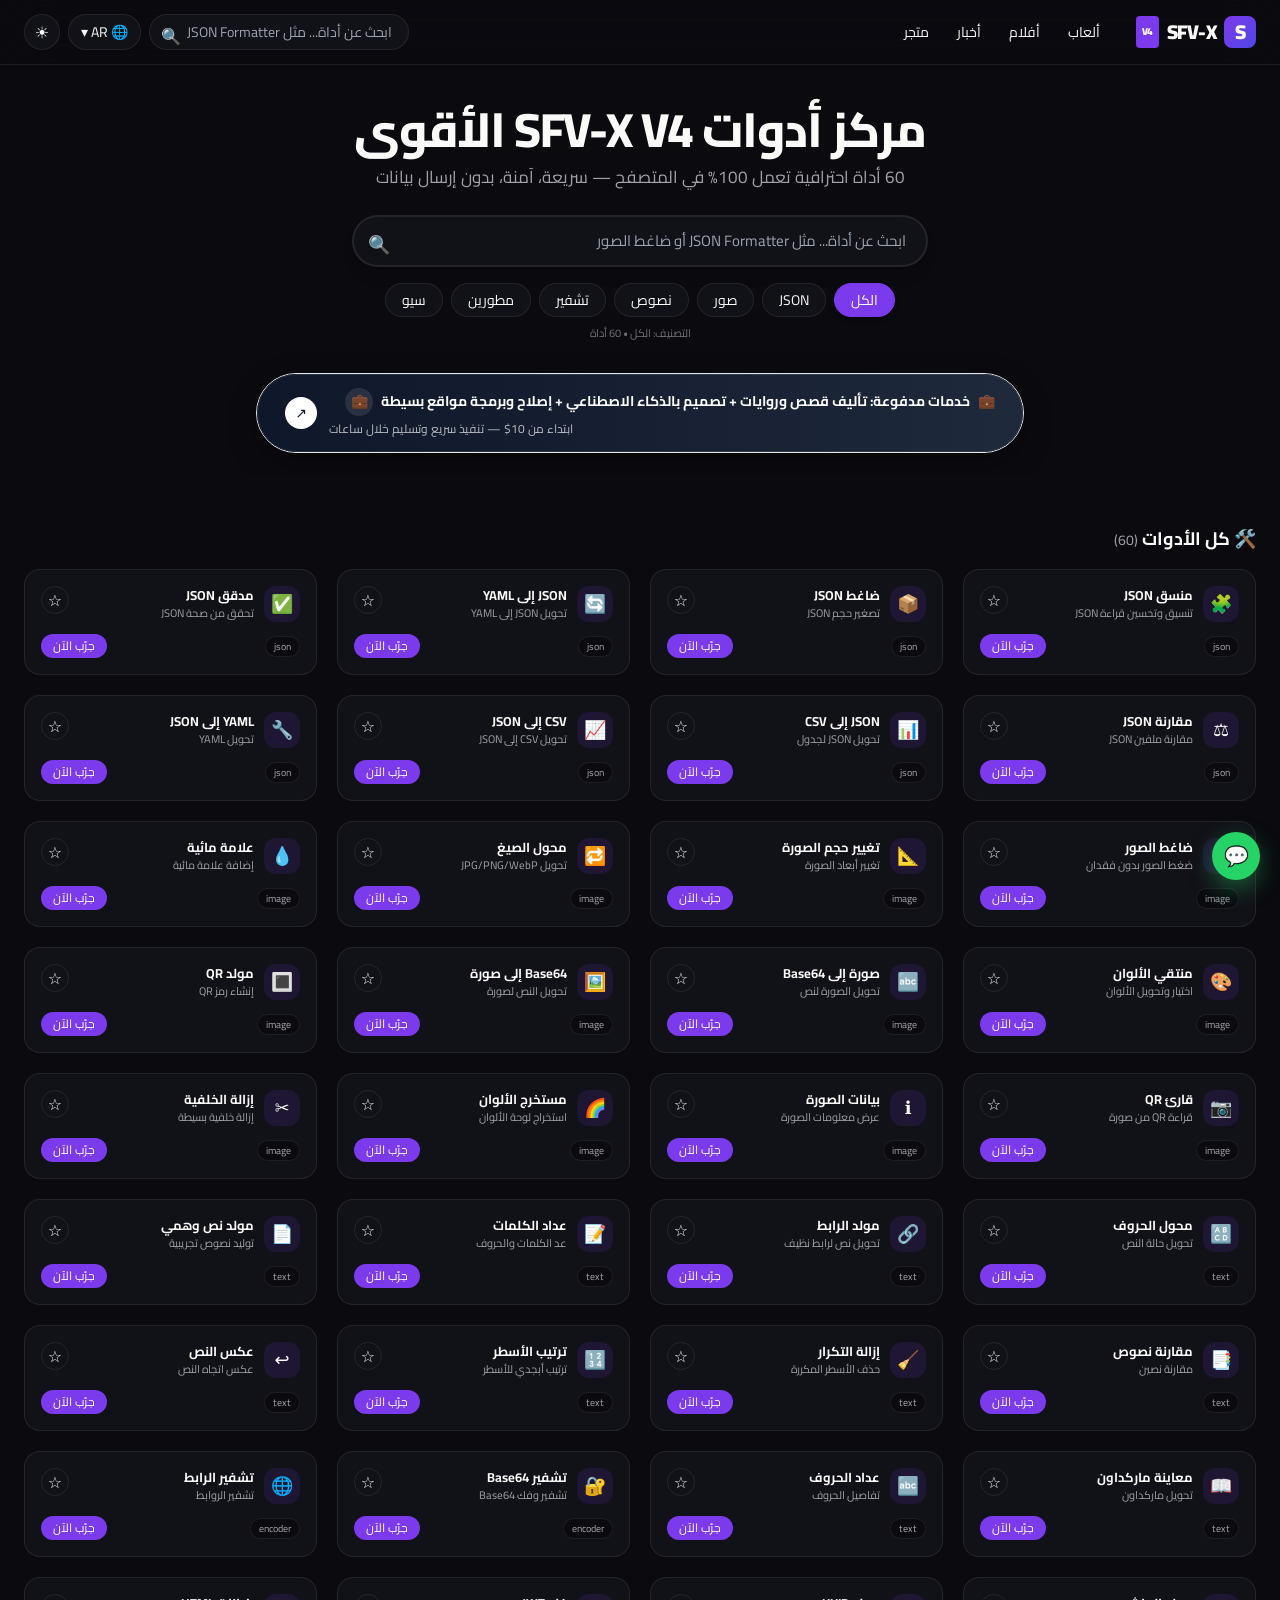
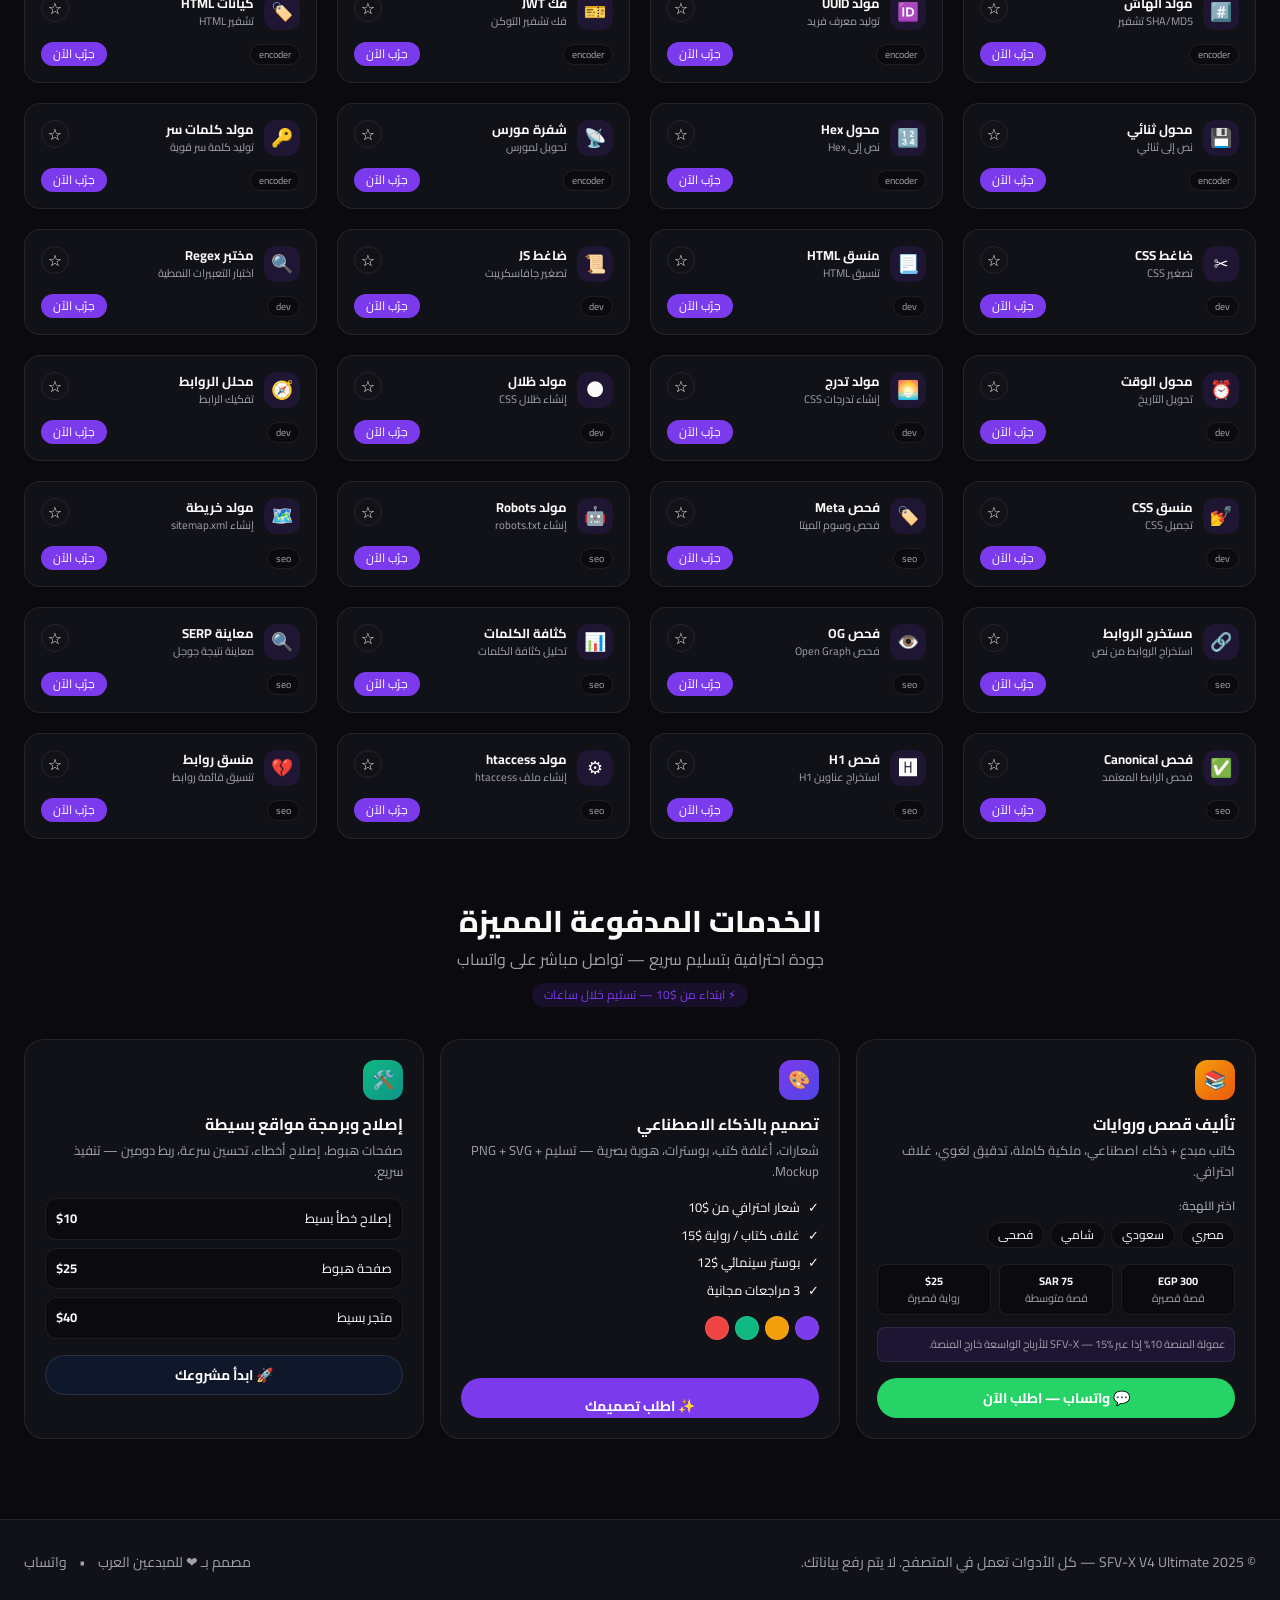
<file: Index.html>
<!DOCTYPE html>
<html lang="ar" dir="rtl">
<head>
<meta charset="utf-8">
<meta http-equiv="refresh" content="0; url=./sfv-x-tools/index.html">
<script>window.location.replace("./sfv-x-tools/index.html");</script>
<title>SFV-X Redirecting...</title>
<style>body{background:#0a0a0f;color:#fff;display:flex;align-items:center;justify-content:center;height:100vh;font-family:sans-serif}</style>
</head>
<body>
<p>جاري تحويلك لـ SFV-X... <a href="./sfv-x-tools/index.html" style="color:#7c3aed">اضغط هنا لو لم يتم التحويل</a></p>
</body>
</html>
</file>
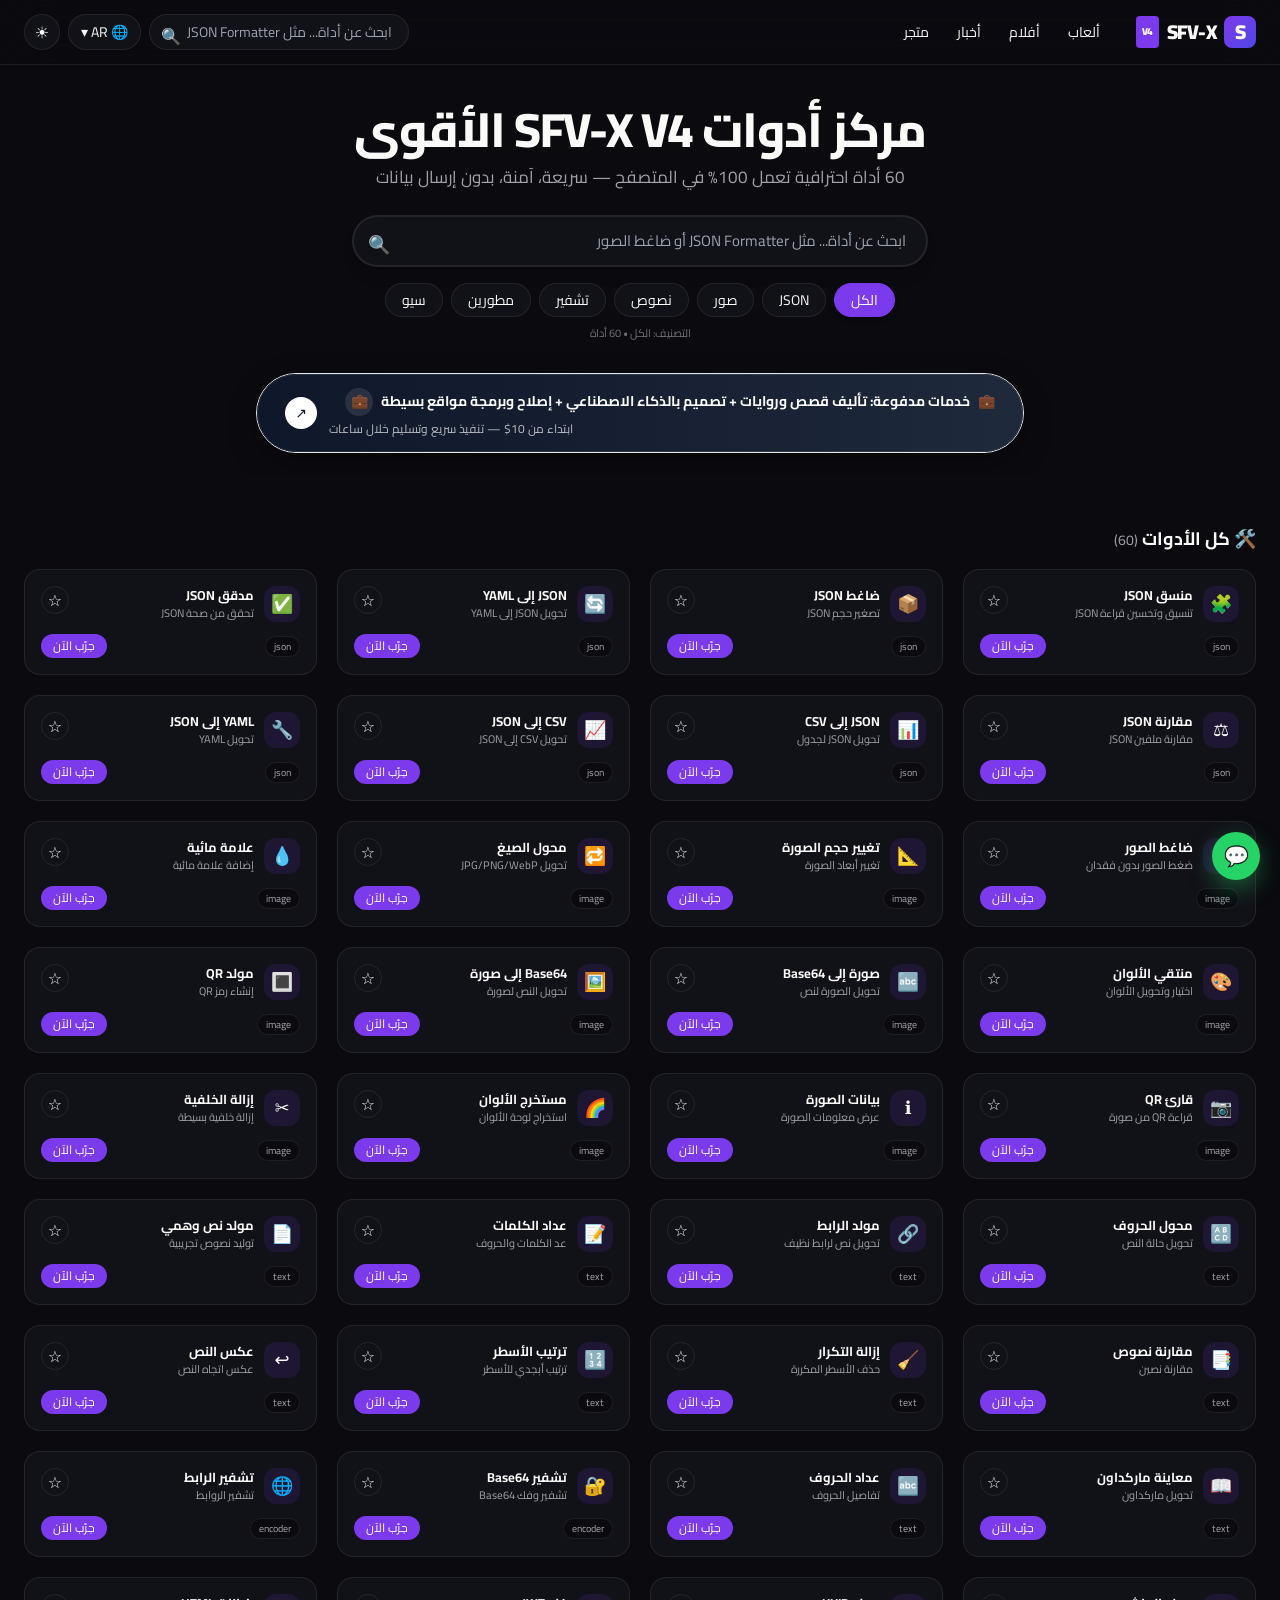
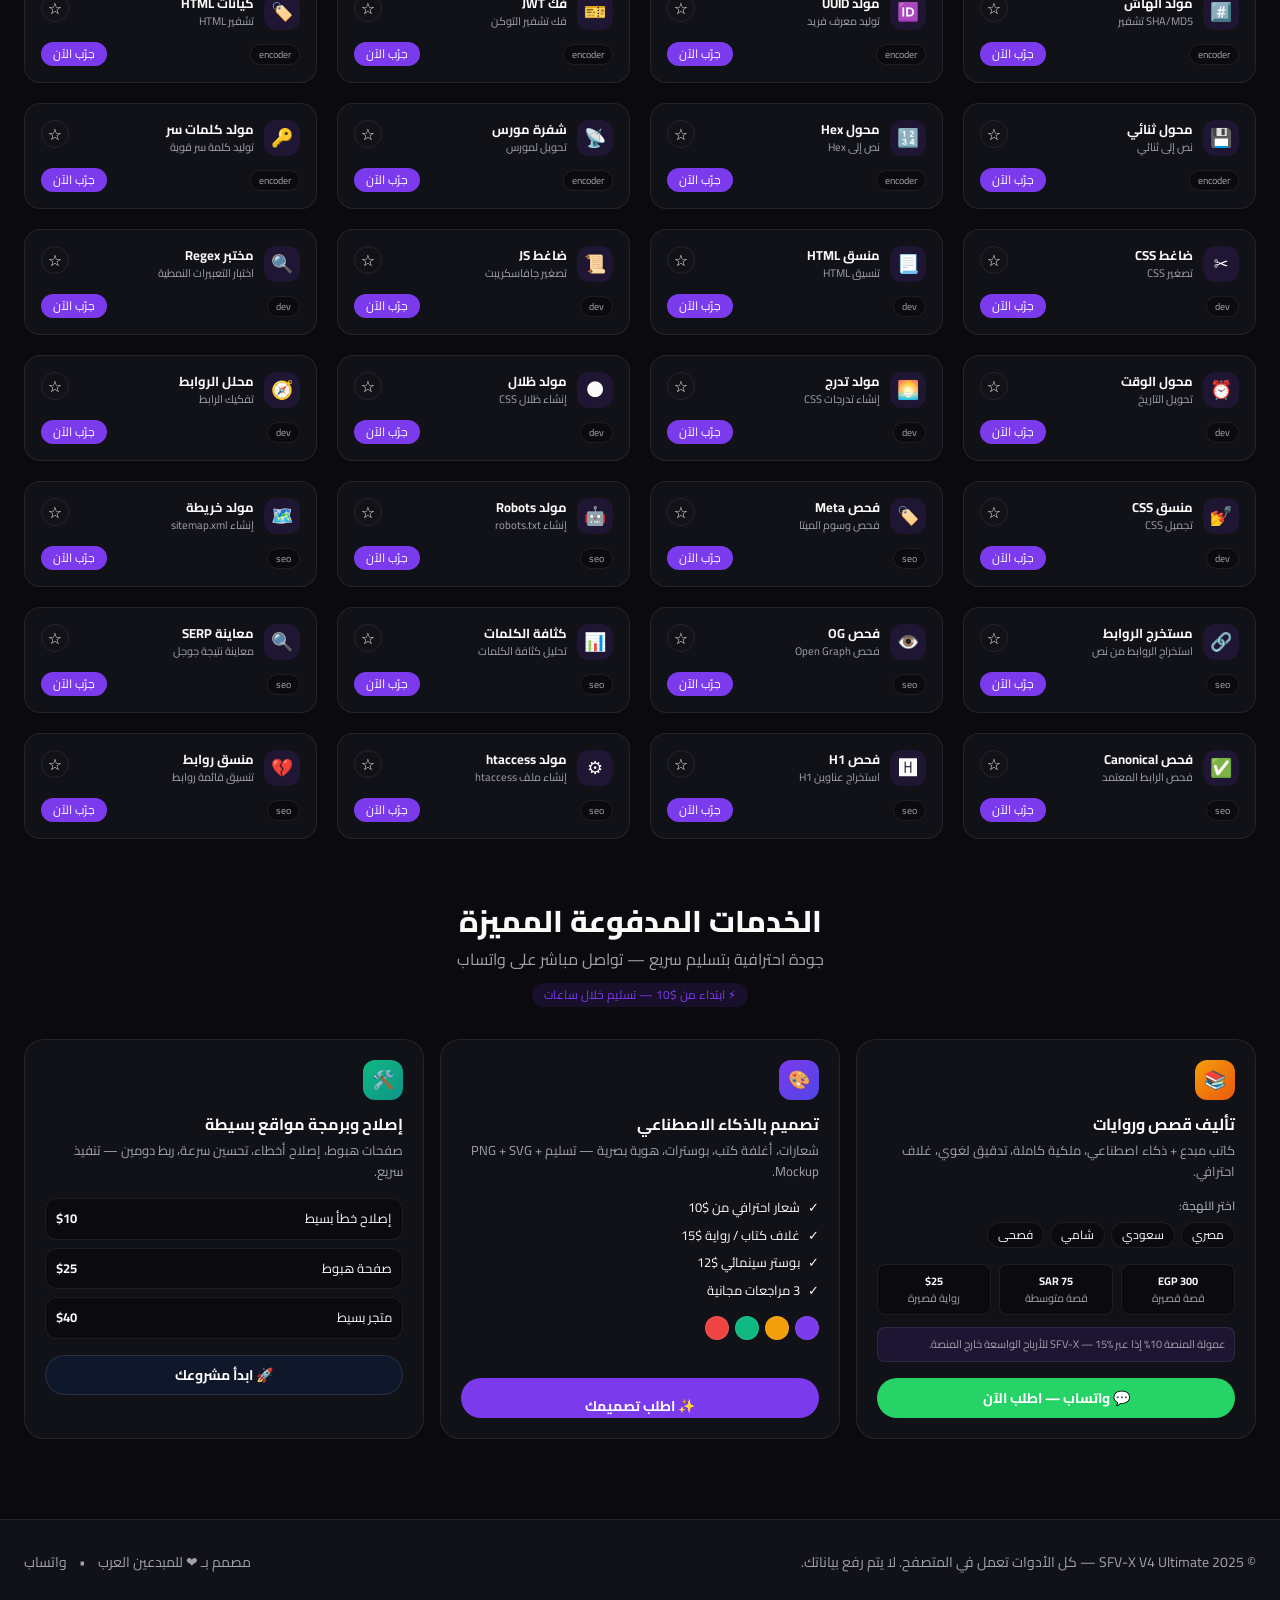
<file: sfv-x-tools/index.html>
<!DOCTYPE html>
<html lang="en">
<head>
  <meta charset="UTF-8">
  <meta name="viewport" content="width=device-width, initial-scale=1">
  <title>React Artifact</title>
  <style>@import url("https://fonts.googleapis.com/css2?family=Cairo:wght@400;600;700;800&family=JetBrains+Mono:wght@400;600&display=swap");*,:after,:before{--tw-border-spacing-x:0;--tw-border-spacing-y:0;--tw-translate-x:0;--tw-translate-y:0;--tw-rotate:0;--tw-skew-x:0;--tw-skew-y:0;--tw-scale-x:1;--tw-scale-y:1;--tw-pan-x: ;--tw-pan-y: ;--tw-pinch-zoom: ;--tw-scroll-snap-strictness:proximity;--tw-gradient-from-position: ;--tw-gradient-via-position: ;--tw-gradient-to-position: ;--tw-ordinal: ;--tw-slashed-zero: ;--tw-numeric-figure: ;--tw-numeric-spacing: ;--tw-numeric-fraction: ;--tw-ring-inset: ;--tw-ring-offset-width:0px;--tw-ring-offset-color:#fff;--tw-ring-color:rgba(59,130,246,.5);--tw-ring-offset-shadow:0 0 #0000;--tw-ring-shadow:0 0 #0000;--tw-shadow:0 0 #0000;--tw-shadow-colored:0 0 #0000;--tw-blur: ;--tw-brightness: ;--tw-contrast: ;--tw-grayscale: ;--tw-hue-rotate: ;--tw-invert: ;--tw-saturate: ;--tw-sepia: ;--tw-drop-shadow: ;--tw-backdrop-blur: ;--tw-backdrop-brightness: ;--tw-backdrop-contrast: ;--tw-backdrop-grayscale: ;--tw-backdrop-hue-rotate: ;--tw-backdrop-invert: ;--tw-backdrop-opacity: ;--tw-backdrop-saturate: ;--tw-backdrop-sepia: ;--tw-contain-size: ;--tw-contain-layout: ;--tw-contain-paint: ;--tw-contain-style: }::backdrop{--tw-border-spacing-x:0;--tw-border-spacing-y:0;--tw-translate-x:0;--tw-translate-y:0;--tw-rotate:0;--tw-skew-x:0;--tw-skew-y:0;--tw-scale-x:1;--tw-scale-y:1;--tw-pan-x: ;--tw-pan-y: ;--tw-pinch-zoom: ;--tw-scroll-snap-strictness:proximity;--tw-gradient-from-position: ;--tw-gradient-via-position: ;--tw-gradient-to-position: ;--tw-ordinal: ;--tw-slashed-zero: ;--tw-numeric-figure: ;--tw-numeric-spacing: ;--tw-numeric-fraction: ;--tw-ring-inset: ;--tw-ring-offset-width:0px;--tw-ring-offset-color:#fff;--tw-ring-color:rgba(59,130,246,.5);--tw-ring-offset-shadow:0 0 #0000;--tw-ring-shadow:0 0 #0000;--tw-shadow:0 0 #0000;--tw-shadow-colored:0 0 #0000;--tw-blur: ;--tw-brightness: ;--tw-contrast: ;--tw-grayscale: ;--tw-hue-rotate: ;--tw-invert: ;--tw-saturate: ;--tw-sepia: ;--tw-drop-shadow: ;--tw-backdrop-blur: ;--tw-backdrop-brightness: ;--tw-backdrop-contrast: ;--tw-backdrop-grayscale: ;--tw-backdrop-hue-rotate: ;--tw-backdrop-invert: ;--tw-backdrop-opacity: ;--tw-backdrop-saturate: ;--tw-backdrop-sepia: ;--tw-contain-size: ;--tw-contain-layout: ;--tw-contain-paint: ;--tw-contain-style: }

/*! tailwindcss v3.4.18 | MIT License | https://tailwindcss.com*/*,:after,:before{box-sizing:border-box;border:0 solid #e5e7eb}:after,:before{--tw-content:""}:host,html{line-height:1.5;-webkit-text-size-adjust:100%;-moz-tab-size:4;-o-tab-size:4;tab-size:4;font-family:ui-sans-serif,system-ui,sans-serif,Apple Color Emoji,Segoe UI Emoji,Segoe UI Symbol,Noto Color Emoji;font-feature-settings:normal;font-variation-settings:normal;-webkit-tap-highlight-color:transparent}body{margin:0;line-height:inherit}hr{height:0;color:inherit;border-top-width:1px}abbr:where([title]){-webkit-text-decoration:underline dotted;text-decoration:underline dotted}h1,h2,h3,h4,h5,h6{font-size:inherit;font-weight:inherit}a{color:inherit;text-decoration:inherit}b,strong{font-weight:bolder}code,kbd,pre,samp{font-family:ui-monospace,SFMono-Regular,Menlo,Monaco,Consolas,Liberation Mono,Courier New,monospace;font-feature-settings:normal;font-variation-settings:normal;font-size:1em}small{font-size:80%}sub,sup{font-size:75%;line-height:0;position:relative;vertical-align:baseline}sub{bottom:-.25em}sup{top:-.5em}table{text-indent:0;border-color:inherit;border-collapse:collapse}button,input,optgroup,select,textarea{font-family:inherit;font-feature-settings:inherit;font-variation-settings:inherit;font-size:100%;font-weight:inherit;line-height:inherit;letter-spacing:inherit;color:inherit;margin:0;padding:0}button,select{text-transform:none}button,input:where([type=button]),input:where([type=reset]),input:where([type=submit]){-webkit-appearance:button;background-color:transparent;background-image:none}:-moz-focusring{outline:auto}:-moz-ui-invalid{box-shadow:none}progress{vertical-align:baseline}::-webkit-inner-spin-button,::-webkit-outer-spin-button{height:auto}[type=search]{-webkit-appearance:textfield;outline-offset:-2px}::-webkit-search-decoration{-webkit-appearance:none}::-webkit-file-upload-button{-webkit-appearance:button;font:inherit}summary{display:list-item}blockquote,dd,dl,figure,h1,h2,h3,h4,h5,h6,hr,p,pre{margin:0}fieldset{margin:0}fieldset,legend{padding:0}menu,ol,ul{list-style:none;margin:0;padding:0}dialog{padding:0}textarea{resize:vertical}input::-moz-placeholder,textarea::-moz-placeholder{opacity:1;color:#9ca3af}input::placeholder,textarea::placeholder{opacity:1;color:#9ca3af}[role=button],button{cursor:pointer}:disabled{cursor:default}audio,canvas,embed,iframe,img,object,svg,video{display:block;vertical-align:middle}img,video{max-width:100%;height:auto}[hidden]:where(:not([hidden=until-found])){display:none}.pointer-events-none{pointer-events:none}.fixed{position:fixed}.absolute{position:absolute}.relative{position:relative}.sticky{position:sticky}.inset-0{inset:0}.bottom-20{bottom:5rem}.bottom-5{bottom:1.25rem}.bottom-6{bottom:1.5rem}.left-1\/2{left:50%}.left-3{left:.75rem}.left-4{left:1rem}.right-0{right:0}.right-5{right:1.25rem}.top-2\.5{top:.625rem}.top-\[16px\]{top:16px}.top-\[var\(--safe-area-inset-top\)\]{top:var(--safe-area-inset-top)}.z-40{z-index:40}.z-50{z-index:50}.mx-auto{margin-left:auto;margin-right:auto}.mb-2{margin-bottom:.5rem}.mb-4{margin-bottom:1rem}.mb-6{margin-bottom:1.5rem}.mb-8{margin-bottom:2rem}.ml-1{margin-left:.25rem}.ml-auto{margin-left:auto}.mt-0\.5{margin-top:.125rem}.mt-1{margin-top:.25rem}.mt-10{margin-top:2.5rem}.mt-12{margin-top:3rem}.mt-16{margin-top:4rem}.mt-2{margin-top:.5rem}.mt-3{margin-top:.75rem}.mt-4{margin-top:1rem}.mt-6{margin-top:1.5rem}.mt-8{margin-top:2rem}.mt-auto{margin-top:auto}.block{display:block}.flex{display:flex}.inline-flex{display:inline-flex}.table{display:table}.grid{display:grid}.hidden{display:none}.h-10{height:2.5rem}.h-12{height:3rem}.h-24{height:6rem}.h-32{height:8rem}.h-6{height:1.5rem}.h-7{height:1.75rem}.h-8{height:2rem}.h-9{height:2.25rem}.h-\[100px\]{height:100px}.h-\[120px\]{height:120px}.h-\[140px\]{height:140px}.h-\[160px\]{height:160px}.h-\[180px\]{height:180px}.h-\[200px\]{height:200px}.h-\[260px\]{height:260px}.h-\[300px\]{height:300px}.h-\[320px\]{height:320px}.h-\[52px\]{height:52px}.h-\[64px\]{height:64px}.h-\[80px\]{height:80px}.max-h-\[300px\]{max-height:300px}.min-h-screen{min-height:100vh}.w-10{width:2.5rem}.w-12{width:3rem}.w-16{width:4rem}.w-20{width:5rem}.w-32{width:8rem}.w-6{width:1.5rem}.w-7{width:1.75rem}.w-8{width:2rem}.w-9{width:2.25rem}.w-\[260px\]{width:260px}.w-full{width:100%}.max-w-3xl{max-width:48rem}.max-w-\[1100px\]{max-width:1100px}.max-w-\[1400px\]{max-width:1400px}.max-w-full{max-width:100%}.max-w-xl{max-width:36rem}.flex-1{flex:1 1 0%}.-translate-x-1\/2{--tw-translate-x:-50%;transform:translate(var(--tw-translate-x),var(--tw-translate-y)) rotate(var(--tw-rotate)) skewX(var(--tw-skew-x)) skewY(var(--tw-skew-y)) scaleX(var(--tw-scale-x)) scaleY(var(--tw-scale-y))}.scroll-mt-20{scroll-margin-top:5rem}.grid-cols-1{grid-template-columns:repeat(1,minmax(0,1fr))}.grid-cols-3{grid-template-columns:repeat(3,minmax(0,1fr))}.flex-col{flex-direction:column}.flex-wrap{flex-wrap:wrap}.items-start{align-items:flex-start}.items-end{align-items:flex-end}.items-center{align-items:center}.justify-center{justify-content:center}.justify-between{justify-content:space-between}.gap-1{gap:.25rem}.gap-1\.5{gap:.375rem}.gap-2{gap:.5rem}.gap-2\.5{gap:.625rem}.gap-3{gap:.75rem}.gap-4{gap:1rem}.gap-6{gap:1.5rem}.space-y-2>:not([hidden])~:not([hidden]){--tw-space-y-reverse:0;margin-top:calc(.5rem*(1 - var(--tw-space-y-reverse)));margin-bottom:calc(.5rem*var(--tw-space-y-reverse))}.space-y-3>:not([hidden])~:not([hidden]){--tw-space-y-reverse:0;margin-top:calc(.75rem*(1 - var(--tw-space-y-reverse)));margin-bottom:calc(.75rem*var(--tw-space-y-reverse))}.space-y-4>:not([hidden])~:not([hidden]){--tw-space-y-reverse:0;margin-top:calc(1rem*(1 - var(--tw-space-y-reverse)));margin-bottom:calc(1rem*var(--tw-space-y-reverse))}.overflow-auto{overflow:auto}.overflow-hidden{overflow:hidden}.whitespace-pre-wrap{white-space:pre-wrap}.break-all{word-break:break-all}.rounded{border-radius:.25rem}.rounded-2xl{border-radius:1rem}.rounded-\[20px\]{border-radius:20px}.rounded-full{border-radius:9999px}.rounded-lg{border-radius:.5rem}.rounded-xl{border-radius:.75rem}.border{border-width:1px}.border-2{border-width:2px}.border-b{border-bottom-width:1px}.border-t{border-top-width:1px}.border-amber-400{--tw-border-opacity:1;border-color:rgb(251 191 36/var(--tw-border-opacity,1))}.border-violet-600{--tw-border-opacity:1;border-color:rgb(124 58 237/var(--tw-border-opacity,1))}.border-white\/10{border-color:hsla(0,0%,100%,.1)}.bg-\[\#0f172a\]{--tw-bg-opacity:1;background-color:rgb(15 23 42/var(--tw-bg-opacity,1))}.bg-\[\#25D366\]{--tw-bg-opacity:1;background-color:rgb(37 211 102/var(--tw-bg-opacity,1))}.bg-\[var\(--accent\)\]{background-color:var(--accent)}.bg-\[var\(--accent-soft\)\]{background-color:var(--accent-soft)}.bg-\[var\(--bg\)\]{background-color:var(--bg)}.bg-\[var\(--card\)\]{background-color:var(--card)}.bg-amber-400{--tw-bg-opacity:1;background-color:rgb(251 191 36/var(--tw-bg-opacity,1))}.bg-black{--tw-bg-opacity:1;background-color:rgb(0 0 0/var(--tw-bg-opacity,1))}.bg-violet-600{--tw-bg-opacity:1;background-color:rgb(124 58 237/var(--tw-bg-opacity,1))}.bg-white{--tw-bg-opacity:1;background-color:rgb(255 255 255/var(--tw-bg-opacity,1))}.bg-white\/10{background-color:hsla(0,0%,100%,.1)}.bg-gradient-to-br{background-image:linear-gradient(to bottom right,var(--tw-gradient-stops))}.bg-gradient-to-r{background-image:linear-gradient(to right,var(--tw-gradient-stops))}.from-\[\#0f172a\]{--tw-gradient-from:#0f172a var(--tw-gradient-from-position);--tw-gradient-to:rgba(15,23,42,0) var(--tw-gradient-to-position);--tw-gradient-stops:var(--tw-gradient-from),var(--tw-gradient-to)}.from-amber-500{--tw-gradient-from:#f59e0b var(--tw-gradient-from-position);--tw-gradient-to:rgba(245,158,11,0) var(--tw-gradient-to-position);--tw-gradient-stops:var(--tw-gradient-from),var(--tw-gradient-to)}.from-emerald-500{--tw-gradient-from:#10b981 var(--tw-gradient-from-position);--tw-gradient-to:rgba(16,185,129,0) var(--tw-gradient-to-position);--tw-gradient-stops:var(--tw-gradient-from),var(--tw-gradient-to)}.from-violet-600{--tw-gradient-from:#7c3aed var(--tw-gradient-from-position);--tw-gradient-to:rgba(124,58,237,0) var(--tw-gradient-to-position);--tw-gradient-stops:var(--tw-gradient-from),var(--tw-gradient-to)}.from-violet-600\/10{--tw-gradient-from:rgba(124,58,237,.1) var(--tw-gradient-from-position);--tw-gradient-to:rgba(124,58,237,0) var(--tw-gradient-to-position);--tw-gradient-stops:var(--tw-gradient-from),var(--tw-gradient-to)}.to-\[\#1e293b\]{--tw-gradient-to:#1e293b var(--tw-gradient-to-position)}.to-indigo-600{--tw-gradient-to:#4f46e5 var(--tw-gradient-to-position)}.to-indigo-600\/10{--tw-gradient-to:rgba(79,70,229,.1) var(--tw-gradient-to-position)}.to-orange-600{--tw-gradient-to:#ea580c var(--tw-gradient-to-position)}.to-teal-600{--tw-gradient-to:#0d9488 var(--tw-gradient-to-position)}.p-1{padding:.25rem}.p-1\.5{padding:.375rem}.p-10{padding:2.5rem}.p-2{padding:.5rem}.p-2\.5{padding:.625rem}.p-3{padding:.75rem}.p-4{padding:1rem}.p-5{padding:1.25rem}.px-1\.5{padding-left:.375rem;padding-right:.375rem}.px-2{padding-left:.5rem;padding-right:.5rem}.px-2\.5{padding-left:.625rem;padding-right:.625rem}.px-3{padding-left:.75rem;padding-right:.75rem}.px-4{padding-left:1rem;padding-right:1rem}.px-5{padding-left:1.25rem;padding-right:1.25rem}.py-0\.5{padding-top:.125rem;padding-bottom:.125rem}.py-1{padding-top:.25rem;padding-bottom:.25rem}.py-1\.5{padding-top:.375rem;padding-bottom:.375rem}.py-2{padding-top:.5rem;padding-bottom:.5rem}.py-3\.5{padding-top:.875rem;padding-bottom:.875rem}.py-6{padding-top:1.5rem;padding-bottom:1.5rem}.py-8{padding-top:2rem;padding-bottom:2rem}.pb-20{padding-bottom:5rem}.pb-6{padding-bottom:1.5rem}.pl-12{padding-left:3rem}.pl-9{padding-left:2.25rem}.pr-4{padding-right:1rem}.pr-5{padding-right:1.25rem}.pt-10{padding-top:2.5rem}.pt-4{padding-top:1rem}.text-left{text-align:left}.text-center{text-align:center}.text-2xl{font-size:1.5rem;line-height:2rem}.text-3xl{font-size:1.875rem;line-height:2.25rem}.text-\[10px\]{font-size:10px}.text-\[11px\]{font-size:11px}.text-\[12px\]{font-size:12px}.text-\[13px\]{font-size:13px}.text-\[15px\]{font-size:15px}.text-\[16px\]{font-size:16px}.text-\[18px\]{font-size:18px}.text-lg{font-size:1.125rem;line-height:1.75rem}.text-sm{font-size:.875rem;line-height:1.25rem}.text-xl{font-size:1.25rem;line-height:1.75rem}.text-xs{font-size:.75rem;line-height:1rem}.font-black{font-weight:900}.font-bold{font-weight:700}.font-extrabold{font-weight:800}.font-normal{font-weight:400}.font-semibold{font-weight:600}.italic{font-style:italic}.leading-relaxed{line-height:1.625}.leading-snug{line-height:1.375}.leading-tight{line-height:1.25}.tracking-tight{letter-spacing:-.025em}.text-\[\#0f172a\]{--tw-text-opacity:1;color:rgb(15 23 42/var(--tw-text-opacity,1))}.text-\[\#1a0dab\]{--tw-text-opacity:1;color:rgb(26 13 171/var(--tw-text-opacity,1))}.text-\[\#202124\]{--tw-text-opacity:1;color:rgb(32 33 36/var(--tw-text-opacity,1))}.text-\[\#4d5156\]{--tw-text-opacity:1;color:rgb(77 81 86/var(--tw-text-opacity,1))}.text-\[var\(--accent\)\]{color:var(--accent)}.text-\[var\(--text-faint\)\]{color:var(--text-faint)}.text-\[var\(--text-muted\)\]{color:var(--text-muted)}.text-black{--tw-text-opacity:1;color:rgb(0 0 0/var(--tw-text-opacity,1))}.text-white{--tw-text-opacity:1;color:rgb(255 255 255/var(--tw-text-opacity,1))}.text-white\/70{color:hsla(0,0%,100%,.7)}.opacity-0{opacity:0}.shadow{--tw-shadow:0 1px 3px 0 rgba(0,0,0,.1),0 1px 2px -1px rgba(0,0,0,.1);--tw-shadow-colored:0 1px 3px 0 var(--tw-shadow-color),0 1px 2px -1px var(--tw-shadow-color)}.shadow,.shadow-\[0_10px_30px_rgba\(0\2c 0\2c 0\2c 0\.25\)\]{box-shadow:var(--tw-ring-offset-shadow,0 0 #0000),var(--tw-ring-shadow,0 0 #0000),var(--tw-shadow)}.shadow-\[0_10px_30px_rgba\(0\2c 0\2c 0\2c 0\.25\)\]{--tw-shadow:0 10px 30px rgba(0,0,0,.25);--tw-shadow-colored:0 10px 30px var(--tw-shadow-color)}.shadow-\[0_8px_24px_rgba\(37\2c 211\2c 102\2c 0\.4\)\]{--tw-shadow:0 8px 24px rgba(37,211,102,.4);--tw-shadow-colored:0 8px 24px var(--tw-shadow-color)}.shadow-\[0_8px_24px_rgba\(37\2c 211\2c 102\2c 0\.4\)\],.shadow-lg{box-shadow:var(--tw-ring-offset-shadow,0 0 #0000),var(--tw-ring-shadow,0 0 #0000),var(--tw-shadow)}.shadow-lg{--tw-shadow:0 10px 15px -3px rgba(0,0,0,.1),0 4px 6px -4px rgba(0,0,0,.1);--tw-shadow-colored:0 10px 15px -3px var(--tw-shadow-color),0 4px 6px -4px var(--tw-shadow-color)}.shadow-md{--tw-shadow:0 4px 6px -1px rgba(0,0,0,.1),0 2px 4px -2px rgba(0,0,0,.1);--tw-shadow-colored:0 4px 6px -1px var(--tw-shadow-color),0 2px 4px -2px var(--tw-shadow-color)}.shadow-md,.shadow-xl{box-shadow:var(--tw-ring-offset-shadow,0 0 #0000),var(--tw-ring-shadow,0 0 #0000),var(--tw-shadow)}.shadow-xl{--tw-shadow:0 20px 25px -5px rgba(0,0,0,.1),0 8px 10px -6px rgba(0,0,0,.1);--tw-shadow-colored:0 20px 25px -5px var(--tw-shadow-color),0 8px 10px -6px var(--tw-shadow-color)}.outline-none{outline:2px solid transparent;outline-offset:2px}.filter{filter:var(--tw-blur) var(--tw-brightness) var(--tw-contrast) var(--tw-grayscale) var(--tw-hue-rotate) var(--tw-invert) var(--tw-saturate) var(--tw-sepia) var(--tw-drop-shadow)}.backdrop-blur-xl{--tw-backdrop-blur:blur(24px);backdrop-filter:var(--tw-backdrop-blur) var(--tw-backdrop-brightness) var(--tw-backdrop-contrast) var(--tw-backdrop-grayscale) var(--tw-backdrop-hue-rotate) var(--tw-backdrop-invert) var(--tw-backdrop-opacity) var(--tw-backdrop-saturate) var(--tw-backdrop-sepia)}.transition{transition-property:color,background-color,border-color,text-decoration-color,fill,stroke,opacity,box-shadow,transform,filter,backdrop-filter;transition-timing-function:cubic-bezier(.4,0,.2,1);transition-duration:.15s}.transition-all{transition-property:all;transition-timing-function:cubic-bezier(.4,0,.2,1);transition-duration:.15s}:root{--bg:#0a0a0f;--card:#111118;--card-hover:#1a1a24;--border:hsla(0,0%,100%,.08);--border-strong:hsla(0,0%,100%,.14);--text:#fafaf9;--text-muted:#a1a1aa;--text-faint:#71717a;--accent:#7c3aed;--accent-hover:#6d28d9;--accent-soft:rgba(124,58,237,.12);--hero-bg:#0a0a0f;--pill-bg:#111118}.light{--bg:#f8f7f4;--card:#fff;--card-hover:#fffaf5;--border:#e7e5e4;--border-strong:#d6d3d1;--text:#1c1917;--text-muted:#78716c;--text-faint:#a8a29e;--accent:#7c3aed;--accent-hover:#6d28d9;--accent-soft:rgba(124,58,237,.08);--hero-bg:#f8f7f4;--pill-bg:#fff}*{font-family:Cairo,system-ui,-apple-system,sans-serif}.mono{font-family:JetBrains Mono,monospace}html{scroll-behavior:smooth}body{background:var(--bg);color:var(--text);transition:background .3s,color .3s;overflow-x:clip}::-webkit-scrollbar{width:6px;height:6px}::-webkit-scrollbar-thumb{background:var(--border-strong);border-radius:10px}::-webkit-scrollbar-track{background:transparent}.hover\:-translate-y-\[1px\]:hover{--tw-translate-y:-1px}.hover\:-translate-y-\[1px\]:hover,.hover\:scale-105:hover{transform:translate(var(--tw-translate-x),var(--tw-translate-y)) rotate(var(--tw-rotate)) skewX(var(--tw-skew-x)) skewY(var(--tw-skew-y)) scaleX(var(--tw-scale-x)) scaleY(var(--tw-scale-y))}.hover\:scale-105:hover{--tw-scale-x:1.05;--tw-scale-y:1.05}.hover\:scale-\[1\.01\]:hover{--tw-scale-x:1.01;--tw-scale-y:1.01;transform:translate(var(--tw-translate-x),var(--tw-translate-y)) rotate(var(--tw-rotate)) skewX(var(--tw-skew-x)) skewY(var(--tw-skew-y)) scaleX(var(--tw-scale-x)) scaleY(var(--tw-scale-y))}.hover\:border-violet-500:hover{--tw-border-opacity:1;border-color:rgb(139 92 246/var(--tw-border-opacity,1))}.hover\:bg-\[var\(--accent-hover\)\]:hover{background-color:var(--accent-hover)}.hover\:bg-\[var\(--accent-soft\)\]:hover{background-color:var(--accent-soft)}.hover\:bg-\[var\(--bg\)\]:hover{background-color:var(--bg)}.hover\:bg-\[var\(--card\)\]:hover{background-color:var(--card)}.hover\:bg-black:hover{--tw-bg-opacity:1;background-color:rgb(0 0 0/var(--tw-bg-opacity,1))}.hover\:text-\[var\(--text\)\]:hover{color:var(--text)}.hover\:opacity-90:hover{opacity:.9}.hover\:shadow-\[0_12px_40px_rgba\(0\2c 0\2c 0\2c 0\.35\)\]:hover{--tw-shadow:0 12px 40px rgba(0,0,0,.35);--tw-shadow-colored:0 12px 40px var(--tw-shadow-color)}.hover\:shadow-\[0_12px_40px_rgba\(0\2c 0\2c 0\2c 0\.35\)\]:hover,.hover\:shadow-lg:hover{box-shadow:var(--tw-ring-offset-shadow,0 0 #0000),var(--tw-ring-shadow,0 0 #0000),var(--tw-shadow)}.hover\:shadow-lg:hover{--tw-shadow:0 10px 15px -3px rgba(0,0,0,.1),0 4px 6px -4px rgba(0,0,0,.1);--tw-shadow-colored:0 10px 15px -3px var(--tw-shadow-color),0 4px 6px -4px var(--tw-shadow-color)}.focus\:border-violet-500:focus{--tw-border-opacity:1;border-color:rgb(139 92 246/var(--tw-border-opacity,1))}.group:hover .group-hover\:opacity-100{opacity:1}@media (min-width:640px){.sm\:grid-cols-2{grid-template-columns:repeat(2,minmax(0,1fr))}}@media (min-width:768px){.md\:col-span-2{grid-column:span 2/span 2}.md\:block{display:block}.md\:inline{display:inline}.md\:flex{display:flex}.md\:inline-flex{display:inline-flex}.md\:hidden{display:none}.md\:grid-cols-2{grid-template-columns:repeat(2,minmax(0,1fr))}.md\:grid-cols-3{grid-template-columns:repeat(3,minmax(0,1fr))}.md\:flex-row{flex-direction:row}.md\:gap-5{gap:1.25rem}.md\:p-6{padding:1.5rem}.md\:px-6{padding-left:1.5rem;padding-right:1.5rem}.md\:px-7{padding-left:1.75rem;padding-right:1.75rem}.md\:text-3xl{font-size:1.875rem;line-height:2.25rem}.md\:text-5xl{font-size:3rem;line-height:1}.md\:text-\[12px\]{font-size:12px}.md\:text-\[14px\]{font-size:14px}.md\:text-\[17px\]{font-size:17px}}@media (min-width:1024px){.lg\:flex{display:flex}.lg\:grid-cols-3{grid-template-columns:repeat(3,minmax(0,1fr))}.lg\:grid-cols-4{grid-template-columns:repeat(4,minmax(0,1fr))}}@media (min-width:1280px){.xl\:grid-cols-4{grid-template-columns:repeat(4,minmax(0,1fr))}}
@import "https://fonts.googleapis.com/css2?family=Cairo:wght@400;600;700;800&family=JetBrains+Mono:wght@400;600&display=swap";@tailwind base;@tailwind components;@tailwind utilities;:root{--bg:#0a0a0f;--card:#111118;--card-hover:#1a1a24;--border:#ffffff14;--border-strong:#ffffff24;--text:#fafaf9;--text-muted:#a1a1aa;--text-faint:#71717a;--accent:#7c3aed;--accent-hover:#6d28d9;--accent-soft:#7c3aed1f;--hero-bg:#0a0a0f;--pill-bg:#111118}.light{--bg:#f8f7f4;--card:#fff;--card-hover:#fffaf5;--border:#e7e5e4;--border-strong:#d6d3d1;--text:#1c1917;--text-muted:#78716c;--text-faint:#a8a29e;--accent:#7c3aed;--accent-hover:#6d28d9;--accent-soft:#7c3aed14;--hero-bg:#f8f7f4;--pill-bg:#fff}*{font-family:Cairo,system-ui,-apple-system,BlinkMacSystemFont,Segoe UI,Roboto,Noto Sans,Ubuntu,Cantarell,Helvetica Neue,sans-serif}.mono{font-family:JetBrains Mono,monospace}html{scroll-behavior:smooth}body{background:var(--bg);color:var(--text);overflow-x:clip;transition:background .3s,color .3s}::-webkit-scrollbar{width:6px;height:6px}::-webkit-scrollbar-thumb{background:var(--border-strong);border-radius:10px}::-webkit-scrollbar-track{background:0 0}
</style>
</head>
<body>
  <div id="root"></div>
  
  <script type="module">var xs=Object.create;var{getPrototypeOf:js,defineProperty:$l,getOwnPropertyNames:bs}=Object;var ef=Object.prototype.hasOwnProperty;var _n=(e,n,t)=>{t=e!=null?xs(js(e)):{};let r=n||!e||!e.__esModule?$l(t,"default",{value:e,enumerable:!0}):t;for(let l of bs(e))if(!ef.call(r,l))$l(r,l,{get:()=>e[l],enumerable:!0});return r};var hr=(e,n)=>()=>(n||e((n={exports:{}}).exports,n),n.exports);var nf=(e,n)=>{for(var t in n)$l(e,t,{get:n[t],enumerable:!0,configurable:!0,set:(r)=>n[t]=()=>r})};var tf=(e,n)=>()=>(e&&(n=e(e=0)),n);var wt=hr((wf)=>{var gt=Symbol.for("react.element"),rf=Symbol.for("react.portal"),lf=Symbol.for("react.fragment"),of=Symbol.for("react.strict_mode"),uf=Symbol.for("react.profiler"),af=Symbol.for("react.provider"),cf=Symbol.for("react.context"),sf=Symbol.for("react.forward_ref"),ff=Symbol.for("react.suspense"),df=Symbol.for("react.memo"),pf=Symbol.for("react.lazy"),su=Symbol.iterator;function mf(e){if(e===null||typeof e!=="object")return null;return e=su&&e[su]||e["@@iterator"],typeof e==="function"?e:null}var pu={isMounted:function(){return!1},enqueueForceUpdate:function(){},enqueueReplaceState:function(){},enqueueSetState:function(){}},mu=Object.assign,vu={};function Wn(e,n,t){this.props=e,this.context=n,this.refs=vu,this.updater=t||pu}Wn.prototype.isReactComponent={};Wn.prototype.setState=function(e,n){if(typeof e!=="object"&&typeof e!=="function"&&e!=null)throw Error("setState(...): takes an object of state variables to update or a function which returns an object of state variables.");this.updater.enqueueSetState(this,e,n,"setState")};Wn.prototype.forceUpdate=function(e){this.updater.enqueueForceUpdate(this,e,"forceUpdate")};function hu(){}hu.prototype=Wn.prototype;function Wl(e,n,t){this.props=e,this.context=n,this.refs=vu,this.updater=t||pu}var Hl=Wl.prototype=new hu;Hl.constructor=Wl;mu(Hl,Wn.prototype);Hl.isPureReactComponent=!0;var fu=Array.isArray,yu=Object.prototype.hasOwnProperty,Bl={current:null},gu={key:!0,ref:!0,__self:!0,__source:!0};function wu(e,n,t){var r,l={},o=null,i=null;if(n!=null)for(r in n.ref!==void 0&&(i=n.ref),n.key!==void 0&&(o=""+n.key),n)yu.call(n,r)&&!gu.hasOwnProperty(r)&&(l[r]=n[r]);var u=arguments.length-2;if(u===1)l.children=t;else if(1<u){for(var s=Array(u),d=0;d<u;d++)s[d]=arguments[d+2];l.children=s}if(e&&e.defaultProps)for(r in u=e.defaultProps,u)l[r]===void 0&&(l[r]=u[r]);return{$$typeof:gt,type:e,key:o,ref:i,props:l,_owner:Bl.current}}function vf(e,n){return{$$typeof:gt,type:e.type,key:n,ref:e.ref,props:e.props,_owner:e._owner}}function Kl(e){return typeof e==="object"&&e!==null&&e.$$typeof===gt}function hf(e){var n={"=":"=0",":":"=2"};return"$"+e.replace(/[=:]/g,function(t){return n[t]})}var du=/\/+/g;function Ql(e,n){return typeof e==="object"&&e!==null&&e.key!=null?hf(""+e.key):n.toString(36)}function gr(e,n,t,r,l){var o=typeof e;if(o==="undefined"||o==="boolean")e=null;var i=!1;if(e===null)i=!0;else switch(o){case"string":case"number":i=!0;break;case"object":switch(e.$$typeof){case gt:case rf:i=!0}}if(i)return i=e,l=l(i),e=r===""?"."+Ql(i,0):r,fu(l)?(t="",e!=null&&(t=e.replace(du,"$&/")+"/"),gr(l,n,t,"",function(d){return d})):l!=null&&(Kl(l)&&(l=vf(l,t+(!l.key||i&&i.key===l.key?"":(""+l.key).replace(du,"$&/")+"/")+e)),n.push(l)),1;if(i=0,r=r===""?".":r+":",fu(e))for(var u=0;u<e.length;u++){o=e[u];var s=r+Ql(o,u);i+=gr(o,n,t,s,l)}else if(s=mf(e),typeof s==="function")for(e=s.call(e),u=0;!(o=e.next()).done;)o=o.value,s=r+Ql(o,u++),i+=gr(o,n,t,s,l);else if(o==="object")throw n=String(e),Error("Objects are not valid as a React child (found: "+(n==="[object Object]"?"object with keys {"+Object.keys(e).join(", ")+"}":n)+"). If you meant to render a collection of children, use an array instead.");return i}function yr(e,n,t){if(e==null)return e;var r=[],l=0;return gr(e,r,"","",function(o){return n.call(t,o,l++)}),r}function yf(e){if(e._status===-1){var n=e._result;n=n(),n.then(function(t){if(e._status===0||e._status===-1)e._status=1,e._result=t},function(t){if(e._status===0||e._status===-1)e._status=2,e._result=t}),e._status===-1&&(e._status=0,e._result=n)}if(e._status===1)return e._result.default;throw e._result}var de={current:null},wr={transition:null},gf={ReactCurrentDispatcher:de,ReactCurrentBatchConfig:wr,ReactCurrentOwner:Bl};function ku(){throw Error("act(...) is not supported in production builds of React.")}wf.Children={map:yr,forEach:function(e,n,t){yr(e,function(){n.apply(this,arguments)},t)},count:function(e){var n=0;return yr(e,function(){n++}),n},toArray:function(e){return yr(e,function(n){return n})||[]},only:function(e){if(!Kl(e))throw Error("React.Children.only expected to receive a single React element child.");return e}};wf.Component=Wn;wf.Fragment=lf;wf.Profiler=uf;wf.PureComponent=Wl;wf.StrictMode=of;wf.Suspense=ff;wf.__SECRET_INTERNALS_DO_NOT_USE_OR_YOU_WILL_BE_FIRED=gf;wf.act=ku;wf.cloneElement=function(e,n,t){if(e===null||e===void 0)throw Error("React.cloneElement(...): The argument must be a React element, but you passed "+e+".");var r=mu({},e.props),l=e.key,o=e.ref,i=e._owner;if(n!=null){if(n.ref!==void 0&&(o=n.ref,i=Bl.current),n.key!==void 0&&(l=""+n.key),e.type&&e.type.defaultProps)var u=e.type.defaultProps;for(s in n)yu.call(n,s)&&!gu.hasOwnProperty(s)&&(r[s]=n[s]===void 0&&u!==void 0?u[s]:n[s])}var s=arguments.length-2;if(s===1)r.children=t;else if(1<s){u=Array(s);for(var d=0;d<s;d++)u[d]=arguments[d+2];r.children=u}return{$$typeof:gt,type:e.type,key:l,ref:o,props:r,_owner:i}};wf.createContext=function(e){return e={$$typeof:cf,_currentValue:e,_currentValue2:e,_threadCount:0,Provider:null,Consumer:null,_defaultValue:null,_globalName:null},e.Provider={$$typeof:af,_context:e},e.Consumer=e};wf.createElement=wu;wf.createFactory=function(e){var n=wu.bind(null,e);return n.type=e,n};wf.createRef=function(){return{current:null}};wf.forwardRef=function(e){return{$$typeof:sf,render:e}};wf.isValidElement=Kl;wf.lazy=function(e){return{$$typeof:pf,_payload:{_status:-1,_result:e},_init:yf}};wf.memo=function(e,n){return{$$typeof:df,type:e,compare:n===void 0?null:n}};wf.startTransition=function(e){var n=wr.transition;wr.transition={};try{e()}finally{wr.transition=n}};wf.unstable_act=ku;wf.useCallback=function(e,n){return de.current.useCallback(e,n)};wf.useContext=function(e){return de.current.useContext(e)};wf.useDebugValue=function(){};wf.useDeferredValue=function(e){return de.current.useDeferredValue(e)};wf.useEffect=function(e,n){return de.current.useEffect(e,n)};wf.useId=function(){return de.current.useId()};wf.useImperativeHandle=function(e,n,t){return de.current.useImperativeHandle(e,n,t)};wf.useInsertionEffect=function(e,n){return de.current.useInsertionEffect(e,n)};wf.useLayoutEffect=function(e,n){return de.current.useLayoutEffect(e,n)};wf.useMemo=function(e,n){return de.current.useMemo(e,n)};wf.useReducer=function(e,n,t){return de.current.useReducer(e,n,t)};wf.useRef=function(e){return de.current.useRef(e)};wf.useState=function(e){return de.current.useState(e)};wf.useSyncExternalStore=function(e,n,t){return de.current.useSyncExternalStore(e,n,t)};wf.useTransition=function(){return de.current.useTransition()};wf.version="18.3.1"});var zu=hr((rd)=>{function Xl(e,n){var t=e.length;e.push(n);e:for(;0<t;){var r=t-1>>>1,l=e[r];if(0<kr(l,n))e[r]=n,e[t]=l,t=r;else break e}}function De(e){return e.length===0?null:e[0]}function _r(e){if(e.length===0)return null;var n=e[0],t=e.pop();if(t!==n){e[0]=t;e:for(var r=0,l=e.length,o=l>>>1;r<o;){var i=2*(r+1)-1,u=e[i],s=i+1,d=e[s];if(0>kr(u,t))s<l&&0>kr(d,u)?(e[r]=d,e[s]=t,r=s):(e[r]=u,e[i]=t,r=i);else if(s<l&&0>kr(d,t))e[r]=d,e[s]=t,r=s;else break e}}return n}function kr(e,n){var t=e.sortIndex-n.sortIndex;return t!==0?t:e.id-n.id}if(typeof performance==="object"&&typeof performance.now==="function")Gl=performance,rd.unstable_now=function(){return Gl.now()};else Sr=Date,Zl=Sr.now(),rd.unstable_now=function(){return Sr.now()-Zl};var Gl,Sr,Zl,Qe=[],tn=[],td=1,Ne=null,ie=3,Nr=!1,Nn=!1,St=!1,Eu=typeof setTimeout==="function"?setTimeout:null,Cu=typeof clearTimeout==="function"?clearTimeout:null,Su=typeof setImmediate<"u"?setImmediate:null;typeof navigator<"u"&&navigator.scheduling!==void 0&&navigator.scheduling.isInputPending!==void 0&&navigator.scheduling.isInputPending.bind(navigator.scheduling);function Jl(e){for(var n=De(tn);n!==null;){if(n.callback===null)_r(tn);else if(n.startTime<=e)_r(tn),n.sortIndex=n.expirationTime,Xl(Qe,n);else break;n=De(tn)}}function xl(e){if(St=!1,Jl(e),!Nn)if(De(Qe)!==null)Nn=!0,bl(jl);else{var n=De(tn);n!==null&&eo(xl,n.startTime-e)}}function jl(e,n){Nn=!1,St&&(St=!1,Cu(Et),Et=-1),Nr=!0;var t=ie;try{Jl(n);for(Ne=De(Qe);Ne!==null&&(!(Ne.expirationTime>n)||e&&!Pu());){var r=Ne.callback;if(typeof r==="function"){Ne.callback=null,ie=Ne.priorityLevel;var l=r(Ne.expirationTime<=n);n=rd.unstable_now(),typeof l==="function"?Ne.callback=l:Ne===De(Qe)&&_r(Qe),Jl(n)}else _r(Qe);Ne=De(Qe)}if(Ne!==null)var o=!0;else{var i=De(tn);i!==null&&eo(xl,i.startTime-n),o=!1}return o}finally{Ne=null,ie=t,Nr=!1}}var Pr=!1,Er=null,Et=-1,_u=5,Nu=-1;function Pu(){return rd.unstable_now()-Nu<_u?!1:!0}function Yl(){if(Er!==null){var e=rd.unstable_now();Nu=e;var n=!0;try{n=Er(!0,e)}finally{n?kt():(Pr=!1,Er=null)}}else Pr=!1}var kt;if(typeof Su==="function")kt=function(){Su(Yl)};else if(typeof MessageChannel<"u")Cr=new MessageChannel,ql=Cr.port2,Cr.port1.onmessage=Yl,kt=function(){ql.postMessage(null)};else kt=function(){Eu(Yl,0)};var Cr,ql;function bl(e){Er=e,Pr||(Pr=!0,kt())}function eo(e,n){Et=Eu(function(){e(rd.unstable_now())},n)}rd.unstable_IdlePriority=5;rd.unstable_ImmediatePriority=1;rd.unstable_LowPriority=4;rd.unstable_NormalPriority=3;rd.unstable_Profiling=null;rd.unstable_UserBlockingPriority=2;rd.unstable_cancelCallback=function(e){e.callback=null};rd.unstable_continueExecution=function(){Nn||Nr||(Nn=!0,bl(jl))};rd.unstable_forceFrameRate=function(e){0>e||125<e?console.error("forceFrameRate takes a positive int between 0 and 125, forcing frame rates higher than 125 fps is not supported"):_u=0<e?Math.floor(1000/e):5};rd.unstable_getCurrentPriorityLevel=function(){return ie};rd.unstable_getFirstCallbackNode=function(){return De(Qe)};rd.unstable_next=function(e){switch(ie){case 1:case 2:case 3:var n=3;break;default:n=ie}var t=ie;ie=n;try{return e()}finally{ie=t}};rd.unstable_pauseExecution=function(){};rd.unstable_requestPaint=function(){};rd.unstable_runWithPriority=function(e,n){switch(e){case 1:case 2:case 3:case 4:case 5:break;default:e=3}var t=ie;ie=e;try{return n()}finally{ie=t}};rd.unstable_scheduleCallback=function(e,n,t){var r=rd.unstable_now();switch(typeof t==="object"&&t!==null?(t=t.delay,t=typeof t==="number"&&0<t?r+t:r):t=r,e){case 1:var l=-1;break;case 2:l=250;break;case 5:l=1073741823;break;case 4:l=1e4;break;default:l=5000}return l=t+l,e={id:td++,callback:n,priorityLevel:e,startTime:t,expirationTime:l,sortIndex:-1},t>r?(e.sortIndex=t,Xl(tn,e),De(Qe)===null&&e===De(tn)&&(St?(Cu(Et),Et=-1):St=!0,eo(xl,t-r))):(e.sortIndex=l,Xl(Qe,e),Nn||Nr||(Nn=!0,bl(jl))),e};rd.unstable_shouldYield=Pu;rd.unstable_wrapCallback=function(e){var n=ie;return function(){var t=ie;ie=n;try{return e.apply(this,arguments)}finally{ie=t}}}});var uu={};nf(uu,{version:()=>Ws,unstable_renderSubtreeIntoContainer:()=>Qs,unstable_batchedUpdates:()=>$s,unmountComponentAtNode:()=>As,render:()=>Os,hydrateRoot:()=>Vs,hydrate:()=>Us,flushSync:()=>Is,findDOMNode:()=>Fs,createRoot:()=>Ds,createPortal:()=>Ms,__SECRET_INTERNALS_DO_NOT_USE_OR_YOU_WILL_BE_FIRED:()=>Ts});function E(e){for(var n="https://reactjs.org/docs/error-decoder.html?invariant="+e,t=1;t<arguments.length;t++)n+="&args[]="+encodeURIComponent(arguments[t]);return"Minified React error #"+e+"; visit "+n+" for the full message or use the non-minified dev environment for full errors and additional helpful warnings."}function $n(e,n){ct(e,n),ct(e+"Capture",n)}function ct(e,n){Gt[e]=n;for(e=0;e<n.length;e++)Fa.add(n[e])}function Cd(e){if(Co.call(Ru,e))return!0;if(Co.call(Lu,e))return!1;if(Ed.test(e))return Ru[e]=!0;return Lu[e]=!0,!1}function _d(e,n,t,r){if(t!==null&&t.type===0)return!1;switch(typeof n){case"function":case"symbol":return!0;case"boolean":if(r)return!1;if(t!==null)return!t.acceptsBooleans;return e=e.toLowerCase().slice(0,5),e!=="data-"&&e!=="aria-";default:return!1}}function Nd(e,n,t,r){if(n===null||typeof n>"u"||_d(e,n,t,r))return!0;if(r)return!1;if(t!==null)switch(t.type){case 3:return!n;case 4:return n===!1;case 5:return isNaN(n);case 6:return isNaN(n)||1>n}return!1}function ve(e,n,t,r,l,o,i){this.acceptsBooleans=n===2||n===3||n===4,this.attributeName=r,this.attributeNamespace=l,this.mustUseProperty=t,this.propertyName=e,this.type=n,this.sanitizeURL=o,this.removeEmptyString=i}function gi(e){return e[1].toUpperCase()}function wi(e,n,t,r){var l=oe.hasOwnProperty(n)?oe[n]:null;if(l!==null?l.type!==0:r||!(2<n.length)||n[0]!=="o"&&n[0]!=="O"||n[1]!=="n"&&n[1]!=="N")Nd(n,t,l,r)&&(t=null),r||l===null?Cd(n)&&(t===null?e.removeAttribute(n):e.setAttribute(n,""+t)):l.mustUseProperty?e[l.propertyName]=t===null?l.type===3?!1:"":t:(n=l.attributeName,r=l.attributeNamespace,t===null?e.removeAttribute(n):(l=l.type,t=l===3||l===4&&t===!0?"":""+t,r?e.setAttributeNS(r,n,t):e.setAttribute(n,t)))}function Ct(e){if(e===null||typeof e!=="object")return null;return e=Tu&&e[Tu]||e["@@iterator"],typeof e==="function"?e:null}function Tt(e){if(no===void 0)try{throw Error()}catch(t){var n=t.stack.trim().match(/\n( *(at )?)/);no=n&&n[1]||""}return`
`+no+e}function ro(e,n){if(!e||to)return"";to=!0;var t=Error.prepareStackTrace;Error.prepareStackTrace=void 0;try{if(n)if(n=function(){throw Error()},Object.defineProperty(n.prototype,"props",{set:function(){throw Error()}}),typeof Reflect==="object"&&Reflect.construct){try{Reflect.construct(n,[])}catch(d){var r=d}Reflect.construct(e,[],n)}else{try{n.call()}catch(d){r=d}e.call(n.prototype)}else{try{throw Error()}catch(d){r=d}e()}}catch(d){if(d&&r&&typeof d.stack==="string"){for(var l=d.stack.split(`
`),o=r.stack.split(`
`),i=l.length-1,u=o.length-1;1<=i&&0<=u&&l[i]!==o[u];)u--;for(;1<=i&&0<=u;i--,u--)if(l[i]!==o[u]){if(i!==1||u!==1)do if(i--,u--,0>u||l[i]!==o[u]){var s=`
`+l[i].replace(" at new "," at ");return e.displayName&&s.includes("<anonymous>")&&(s=s.replace("<anonymous>",e.displayName)),s}while(1<=i&&0<=u);break}}}finally{to=!1,Error.prepareStackTrace=t}return(e=e?e.displayName||e.name:"")?Tt(e):""}function Pd(e){switch(e.tag){case 5:return Tt(e.type);case 16:return Tt("Lazy");case 13:return Tt("Suspense");case 19:return Tt("SuspenseList");case 0:case 2:case 15:return e=ro(e.type,!1),e;case 11:return e=ro(e.type.render,!1),e;case 1:return e=ro(e.type,!0),e;default:return""}}function zo(e){if(e==null)return null;if(typeof e==="function")return e.displayName||e.name||null;if(typeof e==="string")return e;switch(e){case Xn:return"Fragment";case Yn:return"Portal";case _o:return"Profiler";case ki:return"StrictMode";case No:return"Suspense";case Po:return"SuspenseList"}if(typeof e==="object")switch(e.$$typeof){case Ua:return(e.displayName||"Context")+".Consumer";case Ia:return(e._context.displayName||"Context")+".Provider";case Si:var n=e.render;return e=e.displayName,e||(e=n.displayName||n.name||"",e=e!==""?"ForwardRef("+e+")":"ForwardRef"),e;case Ei:return n=e.displayName||null,n!==null?n:zo(e.type)||"Memo";case ln:n=e._payload,e=e._init;try{return zo(e(n))}catch(t){}}return null}function zd(e){var n=e.type;switch(e.tag){case 24:return"Cache";case 9:return(n.displayName||"Context")+".Consumer";case 10:return(n._context.displayName||"Context")+".Provider";case 18:return"DehydratedFragment";case 11:return e=n.render,e=e.displayName||e.name||"",n.displayName||(e!==""?"ForwardRef("+e+")":"ForwardRef");case 7:return"Fragment";case 5:return n;case 4:return"Portal";case 3:return"Root";case 6:return"Text";case 16:return zo(n);case 8:return n===ki?"StrictMode":"Mode";case 22:return"Offscreen";case 12:return"Profiler";case 21:return"Scope";case 13:return"Suspense";case 19:return"SuspenseList";case 25:return"TracingMarker";case 1:case 0:case 17:case 2:case 14:case 15:if(typeof n==="function")return n.displayName||n.name||null;if(typeof n==="string")return n}return null}function wn(e){switch(typeof e){case"boolean":case"number":case"string":case"undefined":return e;case"object":return e;default:return""}}function Oa(e){var n=e.type;return(e=e.nodeName)&&e.toLowerCase()==="input"&&(n==="checkbox"||n==="radio")}function Ld(e){var n=Oa(e)?"checked":"value",t=Object.getOwnPropertyDescriptor(e.constructor.prototype,n),r=""+e[n];if(!e.hasOwnProperty(n)&&typeof t<"u"&&typeof t.get==="function"&&typeof t.set==="function"){var{get:l,set:o}=t;return Object.defineProperty(e,n,{configurable:!0,get:function(){return l.call(this)},set:function(i){r=""+i,o.call(this,i)}}),Object.defineProperty(e,n,{enumerable:t.enumerable}),{getValue:function(){return r},setValue:function(i){r=""+i},stopTracking:function(){e._valueTracker=null,delete e[n]}}}}function Lr(e){e._valueTracker||(e._valueTracker=Ld(e))}function Aa(e){if(!e)return!1;var n=e._valueTracker;if(!n)return!0;var t=n.getValue(),r="";return e&&(r=Oa(e)?e.checked?"true":"false":e.value),e=r,e!==t?(n.setValue(e),!0):!1}function br(e){if(e=e||(typeof document<"u"?document:void 0),typeof e>"u")return null;try{return e.activeElement||e.body}catch(n){return e.body}}function Lo(e,n){var t=n.checked;return J({},n,{defaultChecked:void 0,defaultValue:void 0,value:void 0,checked:t!=null?t:e._wrapperState.initialChecked})}function Mu(e,n){var t=n.defaultValue==null?"":n.defaultValue,r=n.checked!=null?n.checked:n.defaultChecked;t=wn(n.value!=null?n.value:t),e._wrapperState={initialChecked:r,initialValue:t,controlled:n.type==="checkbox"||n.type==="radio"?n.checked!=null:n.value!=null}}function $a(e,n){n=n.checked,n!=null&&wi(e,"checked",n,!1)}function Ro(e,n){$a(e,n);var t=wn(n.value),r=n.type;if(t!=null)if(r==="number"){if(t===0&&e.value===""||e.value!=t)e.value=""+t}else e.value!==""+t&&(e.value=""+t);else if(r==="submit"||r==="reset"){e.removeAttribute("value");return}n.hasOwnProperty("value")?To(e,n.type,t):n.hasOwnProperty("defaultValue")&&To(e,n.type,wn(n.defaultValue)),n.checked==null&&n.defaultChecked!=null&&(e.defaultChecked=!!n.defaultChecked)}function Du(e,n,t){if(n.hasOwnProperty("value")||n.hasOwnProperty("defaultValue")){var r=n.type;if(!(r!=="submit"&&r!=="reset"||n.value!==void 0&&n.value!==null))return;n=""+e._wrapperState.initialValue,t||n===e.value||(e.value=n),e.defaultValue=n}t=e.name,t!==""&&(e.name=""),e.defaultChecked=!!e._wrapperState.initialChecked,t!==""&&(e.name=t)}function To(e,n,t){if(n!=="number"||br(e.ownerDocument)!==e)t==null?e.defaultValue=""+e._wrapperState.initialValue:e.defaultValue!==""+t&&(e.defaultValue=""+t)}function rt(e,n,t,r){if(e=e.options,n){n={};for(var l=0;l<t.length;l++)n["$"+t[l]]=!0;for(t=0;t<e.length;t++)l=n.hasOwnProperty("$"+e[t].value),e[t].selected!==l&&(e[t].selected=l),l&&r&&(e[t].defaultSelected=!0)}else{t=""+wn(t),n=null;for(l=0;l<e.length;l++){if(e[l].value===t){e[l].selected=!0,r&&(e[l].defaultSelected=!0);return}n!==null||e[l].disabled||(n=e[l])}n!==null&&(n.selected=!0)}}function Mo(e,n){if(n.dangerouslySetInnerHTML!=null)throw Error(E(91));return J({},n,{value:void 0,defaultValue:void 0,children:""+e._wrapperState.initialValue})}function Fu(e,n){var t=n.value;if(t==null){if(t=n.children,n=n.defaultValue,t!=null){if(n!=null)throw Error(E(92));if(Mt(t)){if(1<t.length)throw Error(E(93));t=t[0]}n=t}n==null&&(n=""),t=n}e._wrapperState={initialValue:wn(t)}}function Qa(e,n){var t=wn(n.value),r=wn(n.defaultValue);t!=null&&(t=""+t,t!==e.value&&(e.value=t),n.defaultValue==null&&e.defaultValue!==t&&(e.defaultValue=t)),r!=null&&(e.defaultValue=""+r)}function Iu(e){var n=e.textContent;n===e._wrapperState.initialValue&&n!==""&&n!==null&&(e.value=n)}function Wa(e){switch(e){case"svg":return"http://www.w3.org/2000/svg";case"math":return"http://www.w3.org/1998/Math/MathML";default:return"http://www.w3.org/1999/xhtml"}}function Do(e,n){return e==null||e==="http://www.w3.org/1999/xhtml"?Wa(n):e==="http://www.w3.org/2000/svg"&&n==="foreignObject"?"http://www.w3.org/1999/xhtml":e}function Zt(e,n){if(n){var t=e.firstChild;if(t&&t===e.lastChild&&t.nodeType===3){t.nodeValue=n;return}}e.textContent=n}function Ba(e,n,t){return n==null||typeof n==="boolean"||n===""?"":t||typeof n!=="number"||n===0||At.hasOwnProperty(e)&&At[e]?(""+n).trim():n+"px"}function Ka(e,n){e=e.style;for(var t in n)if(n.hasOwnProperty(t)){var r=t.indexOf("--")===0,l=Ba(t,n[t],r);t==="float"&&(t="cssFloat"),r?e.setProperty(t,l):e[t]=l}}function Fo(e,n){if(n){if(Td[e]&&(n.children!=null||n.dangerouslySetInnerHTML!=null))throw Error(E(137,e));if(n.dangerouslySetInnerHTML!=null){if(n.children!=null)throw Error(E(60));if(typeof n.dangerouslySetInnerHTML!=="object"||!("__html"in n.dangerouslySetInnerHTML))throw Error(E(61))}if(n.style!=null&&typeof n.style!=="object")throw Error(E(62))}}function Io(e,n){if(e.indexOf("-")===-1)return typeof n.is==="string";switch(e){case"annotation-xml":case"color-profile":case"font-face":case"font-face-src":case"font-face-uri":case"font-face-format":case"font-face-name":case"missing-glyph":return!1;default:return!0}}function Ci(e){return e=e.target||e.srcElement||window,e.correspondingUseElement&&(e=e.correspondingUseElement),e.nodeType===3?e.parentNode:e}function Uu(e){if(e=dr(e)){if(typeof Vo!=="function")throw Error(E(280));var n=e.stateNode;n&&(n=zl(n),Vo(e.stateNode,e.type,n))}}function Ya(e){lt?ot?ot.push(e):ot=[e]:lt=e}function Xa(){if(lt){var e=lt,n=ot;if(ot=lt=null,Uu(e),n)for(e=0;e<n.length;e++)Uu(n[e])}}function Ga(e,n){return e(n)}function Za(){}function Ja(e,n,t){if(lo)return e(n,t);lo=!0;try{return Ga(e,n,t)}finally{if(lo=!1,lt!==null||ot!==null)Za(),Xa()}}function Jt(e,n){var t=e.stateNode;if(t===null)return null;var r=zl(t);if(r===null)return null;t=r[n];e:switch(n){case"onClick":case"onClickCapture":case"onDoubleClick":case"onDoubleClickCapture":case"onMouseDown":case"onMouseDownCapture":case"onMouseMove":case"onMouseMoveCapture":case"onMouseUp":case"onMouseUpCapture":case"onMouseEnter":(r=!r.disabled)||(e=e.type,r=!(e==="button"||e==="input"||e==="select"||e==="textarea")),e=!r;break e;default:e=!1}if(e)return null;if(t&&typeof t!=="function")throw Error(E(231,n,typeof t));return t}function Md(e,n,t,r,l,o,i,u,s){var d=Array.prototype.slice.call(arguments,3);try{n.apply(t,d)}catch(h){this.onError(h)}}function Fd(e,n,t,r,l,o,i,u,s){$t=!1,el=null,Md.apply(Dd,arguments)}function Id(e,n,t,r,l,o,i,u,s){if(Fd.apply(this,arguments),$t){if($t){var d=el;$t=!1,el=null}else throw Error(E(198));nl||(nl=!0,Ao=d)}}function Qn(e){var n=e,t=e;if(e.alternate)for(;n.return;)n=n.return;else{e=n;do n=e,(n.flags&4098)!==0&&(t=n.return),e=n.return;while(e)}return n.tag===3?t:null}function qa(e){if(e.tag===13){var n=e.memoizedState;if(n===null&&(e=e.alternate,e!==null&&(n=e.memoizedState)),n!==null)return n.dehydrated}return null}function Vu(e){if(Qn(e)!==e)throw Error(E(188))}function Ud(e){var n=e.alternate;if(!n){if(n=Qn(e),n===null)throw Error(E(188));return n!==e?null:e}for(var t=e,r=n;;){var l=t.return;if(l===null)break;var o=l.alternate;if(o===null){if(r=l.return,r!==null){t=r;continue}break}if(l.child===o.child){for(o=l.child;o;){if(o===t)return Vu(l),e;if(o===r)return Vu(l),n;o=o.sibling}throw Error(E(188))}if(t.return!==r.return)t=l,r=o;else{for(var i=!1,u=l.child;u;){if(u===t){i=!0,t=l,r=o;break}if(u===r){i=!0,r=l,t=o;break}u=u.sibling}if(!i){for(u=o.child;u;){if(u===t){i=!0,t=o,r=l;break}if(u===r){i=!0,r=o,t=l;break}u=u.sibling}if(!i)throw Error(E(189))}}if(t.alternate!==r)throw Error(E(190))}if(t.tag!==3)throw Error(E(188));return t.stateNode.current===t?e:n}function xa(e){return e=Ud(e),e!==null?ja(e):null}function ja(e){if(e.tag===5||e.tag===6)return e;for(e=e.child;e!==null;){var n=ja(e);if(n!==null)return n;e=e.sibling}return null}function Qd(e){if(Ke&&typeof Ke.onCommitFiberRoot==="function")try{Ke.onCommitFiberRoot(Cl,e,void 0,(e.current.flags&128)===128)}catch(n){}}function Bd(e){return e>>>=0,e===0?32:31-(Wd(e)/Hd|0)|0}function Dt(e){switch(e&-e){case 1:return 1;case 2:return 2;case 4:return 4;case 8:return 8;case 16:return 16;case 32:return 32;case 64:case 128:case 256:case 512:case 1024:case 2048:case 4096:case 8192:case 16384:case 32768:case 65536:case 131072:case 262144:case 524288:case 1048576:case 2097152:return e&4194240;case 4194304:case 8388608:case 16777216:case 33554432:case 67108864:return e&130023424;case 134217728:return 134217728;case 268435456:return 268435456;case 536870912:return 536870912;case 1073741824:return 1073741824;default:return e}}function rl(e,n){var t=e.pendingLanes;if(t===0)return 0;var r=0,l=e.suspendedLanes,o=e.pingedLanes,i=t&268435455;if(i!==0){var u=i&~l;u!==0?r=Dt(u):(o&=i,o!==0&&(r=Dt(o)))}else i=t&~l,i!==0?r=Dt(i):o!==0&&(r=Dt(o));if(r===0)return 0;if(n!==0&&n!==r&&(n&l)===0&&(l=r&-r,o=n&-n,l>=o||l===16&&(o&4194240)!==0))return n;if((r&4)!==0&&(r|=t&16),n=e.entangledLanes,n!==0)for(e=e.entanglements,n&=r;0<n;)t=31-Oe(n),l=1<<t,r|=e[t],n&=~l;return r}function Kd(e,n){switch(e){case 1:case 2:case 4:return n+250;case 8:case 16:case 32:case 64:case 128:case 256:case 512:case 1024:case 2048:case 4096:case 8192:case 16384:case 32768:case 65536:case 131072:case 262144:case 524288:case 1048576:case 2097152:return n+5000;case 4194304:case 8388608:case 16777216:case 33554432:case 67108864:return-1;case 134217728:case 268435456:case 536870912:case 1073741824:return-1;default:return-1}}function Yd(e,n){for(var{suspendedLanes:t,pingedLanes:r,expirationTimes:l,pendingLanes:o}=e;0<o;){var i=31-Oe(o),u=1<<i,s=l[i];if(s===-1){if((u&t)===0||(u&r)!==0)l[i]=Kd(u,n)}else s<=n&&(e.expiredLanes|=u);o&=~u}}function $o(e){return e=e.pendingLanes&-1073741825,e!==0?e:e&1073741824?1073741824:0}function tc(){var e=Tr;return Tr<<=1,(Tr&4194240)===0&&(Tr=64),e}function oo(e){for(var n=[],t=0;31>t;t++)n.push(e);return n}function sr(e,n,t){e.pendingLanes|=n,n!==536870912&&(e.suspendedLanes=0,e.pingedLanes=0),e=e.eventTimes,n=31-Oe(n),e[n]=t}function Xd(e,n){var t=e.pendingLanes&~n;e.pendingLanes=n,e.suspendedLanes=0,e.pingedLanes=0,e.expiredLanes&=n,e.mutableReadLanes&=n,e.entangledLanes&=n,n=e.entanglements;var r=e.eventTimes;for(e=e.expirationTimes;0<t;){var l=31-Oe(t),o=1<<l;n[l]=0,r[l]=-1,e[l]=-1,t&=~o}}function Ni(e,n){var t=e.entangledLanes|=n;for(e=e.entanglements;t;){var r=31-Oe(t),l=1<<r;l&n|e[r]&n&&(e[r]|=n),t&=~l}}function rc(e){return e&=-e,1<e?4<e?(e&268435455)!==0?16:536870912:4:1}function Au(e,n){switch(e){case"focusin":case"focusout":fn=null;break;case"dragenter":case"dragleave":dn=null;break;case"mouseover":case"mouseout":pn=null;break;case"pointerover":case"pointerout":qt.delete(n.pointerId);break;case"gotpointercapture":case"lostpointercapture":xt.delete(n.pointerId)}}function _t(e,n,t,r,l,o){if(e===null||e.nativeEvent!==o)return e={blockedOn:n,domEventName:t,eventSystemFlags:r,nativeEvent:o,targetContainers:[l]},n!==null&&(n=dr(n),n!==null&&Pi(n)),e;return e.eventSystemFlags|=r,n=e.targetContainers,l!==null&&n.indexOf(l)===-1&&n.push(l),e}function Zd(e,n,t,r,l){switch(n){case"focusin":return fn=_t(fn,e,n,t,r,l),!0;case"dragenter":return dn=_t(dn,e,n,t,r,l),!0;case"mouseover":return pn=_t(pn,e,n,t,r,l),!0;case"pointerover":var o=l.pointerId;return qt.set(o,_t(qt.get(o)||null,e,n,t,r,l)),!0;case"gotpointercapture":return o=l.pointerId,xt.set(o,_t(xt.get(o)||null,e,n,t,r,l)),!0}return!1}function ac(e){var n=Rn(e.target);if(n!==null){var t=Qn(n);if(t!==null){if(n=t.tag,n===13){if(n=qa(t),n!==null){e.blockedOn=n,uc(e.priority,function(){oc(t)});return}}else if(n===3&&t.stateNode.current.memoizedState.isDehydrated){e.blockedOn=t.tag===3?t.stateNode.containerInfo:null;return}}}e.blockedOn=null}function Hr(e){if(e.blockedOn!==null)return!1;for(var n=e.targetContainers;0<n.length;){var t=Wo(e.domEventName,e.eventSystemFlags,n[0],e.nativeEvent);if(t===null){t=e.nativeEvent;var r=new t.constructor(t.type,t);Uo=r,t.target.dispatchEvent(r),Uo=null}else return n=dr(t),n!==null&&Pi(n),e.blockedOn=t,!1;n.shift()}return!0}function $u(e,n,t){Hr(e)&&t.delete(n)}function Jd(){Qo=!1,fn!==null&&Hr(fn)&&(fn=null),dn!==null&&Hr(dn)&&(dn=null),pn!==null&&Hr(pn)&&(pn=null),qt.forEach($u),xt.forEach($u)}function Nt(e,n){e.blockedOn===n&&(e.blockedOn=null,Qo||(Qo=!0,Y.unstable_scheduleCallback(Y.unstable_NormalPriority,Jd)))}function jt(e){function n(l){return Nt(l,e)}if(0<Dr.length){Nt(Dr[0],e);for(var t=1;t<Dr.length;t++){var r=Dr[t];r.blockedOn===e&&(r.blockedOn=null)}}fn!==null&&Nt(fn,e),dn!==null&&Nt(dn,e),pn!==null&&Nt(pn,e),qt.forEach(n),xt.forEach(n);for(t=0;t<un.length;t++)r=un[t],r.blockedOn===e&&(r.blockedOn=null);for(;0<un.length&&(t=un[0],t.blockedOn===null);)ac(t),t.blockedOn===null&&un.shift()}function qd(e,n,t,r){var l=A,o=it.transition;it.transition=null;try{A=1,zi(e,n,t,r)}finally{A=l,it.transition=o}}function xd(e,n,t,r){var l=A,o=it.transition;it.transition=null;try{A=4,zi(e,n,t,r)}finally{A=l,it.transition=o}}function zi(e,n,t,r){if(ll){var l=Wo(e,n,t,r);if(l===null)fo(e,n,r,ol,t),Au(e,r);else if(Zd(l,e,n,t,r))r.stopPropagation();else if(Au(e,r),n&4&&-1<Gd.indexOf(e)){for(;l!==null;){var o=dr(l);if(o!==null&&lc(o),o=Wo(e,n,t,r),o===null&&fo(e,n,r,ol,t),o===l)break;l=o}l!==null&&r.stopPropagation()}else fo(e,n,r,null,t)}}function Wo(e,n,t,r){if(ol=null,e=Ci(r),e=Rn(e),e!==null)if(n=Qn(e),n===null)e=null;else if(t=n.tag,t===13){if(e=qa(n),e!==null)return e;e=null}else if(t===3){if(n.stateNode.current.memoizedState.isDehydrated)return n.tag===3?n.stateNode.containerInfo:null;e=null}else n!==e&&(e=null);return ol=e,null}function cc(e){switch(e){case"cancel":case"click":case"close":case"contextmenu":case"copy":case"cut":case"auxclick":case"dblclick":case"dragend":case"dragstart":case"drop":case"focusin":case"focusout":case"input":case"invalid":case"keydown":case"keypress":case"keyup":case"mousedown":case"mouseup":case"paste":case"pause":case"play":case"pointercancel":case"pointerdown":case"pointerup":case"ratechange":case"reset":case"resize":case"seeked":case"submit":case"touchcancel":case"touchend":case"touchstart":case"volumechange":case"change":case"selectionchange":case"textInput":case"compositionstart":case"compositionend":case"compositionupdate":case"beforeblur":case"afterblur":case"beforeinput":case"blur":case"fullscreenchange":case"focus":case"hashchange":case"popstate":case"select":case"selectstart":return 1;case"drag":case"dragenter":case"dragexit":case"dragleave":case"dragover":case"mousemove":case"mouseout":case"mouseover":case"pointermove":case"pointerout":case"pointerover":case"scroll":case"toggle":case"touchmove":case"wheel":case"mouseenter":case"mouseleave":case"pointerenter":case"pointerleave":return 4;case"message":switch(Ad()){case _i:return 1;case ec:return 4;case tl:case $d:return 16;case nc:return 536870912;default:return 16}default:return 16}}function sc(){if(Br)return Br;var e,n=Li,t=n.length,r,l="value"in cn?cn.value:cn.textContent,o=l.length;for(e=0;e<t&&n[e]===l[e];e++);var i=t-e;for(r=1;r<=i&&n[t-r]===l[o-r];r++);return Br=l.slice(e,1<r?1-r:void 0)}function Kr(e){var n=e.keyCode;return"charCode"in e?(e=e.charCode,e===0&&n===13&&(e=13)):e=n,e===10&&(e=13),32<=e||e===13?e:0}function Fr(){return!0}function Qu(){return!1}function _e(e){function n(t,r,l,o,i){this._reactName=t,this._targetInst=l,this.type=r,this.nativeEvent=o,this.target=i,this.currentTarget=null;for(var u in e)e.hasOwnProperty(u)&&(t=e[u],this[u]=t?t(o):o[u]);return this.isDefaultPrevented=(o.defaultPrevented!=null?o.defaultPrevented:o.returnValue===!1)?Fr:Qu,this.isPropagationStopped=Qu,this}return J(n.prototype,{preventDefault:function(){this.defaultPrevented=!0;var t=this.nativeEvent;t&&(t.preventDefault?t.preventDefault():typeof t.returnValue!=="unknown"&&(t.returnValue=!1),this.isDefaultPrevented=Fr)},stopPropagation:function(){var t=this.nativeEvent;t&&(t.stopPropagation?t.stopPropagation():typeof t.cancelBubble!=="unknown"&&(t.cancelBubble=!0),this.isPropagationStopped=Fr)},persist:function(){},isPersistent:Fr}),n}function sp(e){var n=this.nativeEvent;return n.getModifierState?n.getModifierState(e):(e=cp[e])?!!n[e]:!1}function Ti(){return sp}function dc(e,n){switch(e){case"keyup":return kp.indexOf(n.keyCode)!==-1;case"keydown":return n.keyCode!==229;case"keypress":case"mousedown":case"focusout":return!0;default:return!1}}function pc(e){return e=e.detail,typeof e==="object"&&"data"in e?e.data:null}function Ep(e,n){switch(e){case"compositionend":return pc(n);case"keypress":if(n.which!==32)return null;return Yu=!0,Ku;case"textInput":return e=n.data,e===Ku&&Yu?null:e;default:return null}}function Cp(e,n){if(Gn)return e==="compositionend"||!Mi&&dc(e,n)?(e=sc(),Br=Li=cn=null,Gn=!1,e):null;switch(e){case"paste":return null;case"keypress":if(!(n.ctrlKey||n.altKey||n.metaKey)||n.ctrlKey&&n.altKey){if(n.char&&1<n.char.length)return n.char;if(n.which)return String.fromCharCode(n.which)}return null;case"compositionend":return fc&&n.locale!=="ko"?null:n.data;default:return null}}function Xu(e){var n=e&&e.nodeName&&e.nodeName.toLowerCase();return n==="input"?!!_p[e.type]:n==="textarea"?!0:!1}function mc(e,n,t,r){Ya(r),n=il(n,"onChange"),0<n.length&&(t=new Ri("onChange","change",null,t,r),e.push({event:t,listeners:n}))}function Np(e){Nc(e,0)}function Nl(e){var n=qn(e);if(Aa(n))return e}function Pp(e,n){if(e==="change")return n}function Gu(){Wt&&(Wt.detachEvent("onpropertychange",hc),bt=Wt=null)}function hc(e){if(e.propertyName==="value"&&Nl(bt)){var n=[];mc(n,bt,e,Ci(e)),Ja(Np,n)}}function zp(e,n,t){e==="focusin"?(Gu(),Wt=n,bt=t,Wt.attachEvent("onpropertychange",hc)):e==="focusout"&&Gu()}function Lp(e){if(e==="selectionchange"||e==="keyup"||e==="keydown")return Nl(bt)}function Rp(e,n){if(e==="click")return Nl(n)}function Tp(e,n){if(e==="input"||e==="change")return Nl(n)}function Mp(e,n){return e===n&&(e!==0||1/e===1/n)||e!==e&&n!==n}function er(e,n){if($e(e,n))return!0;if(typeof e!=="object"||e===null||typeof n!=="object"||n===null)return!1;var t=Object.keys(e),r=Object.keys(n);if(t.length!==r.length)return!1;for(r=0;r<t.length;r++){var l=t[r];if(!Co.call(n,l)||!$e(e[l],n[l]))return!1}return!0}function Zu(e){for(;e&&e.firstChild;)e=e.firstChild;return e}function Ju(e,n){var t=Zu(e);e=0;for(var r;t;){if(t.nodeType===3){if(r=e+t.textContent.length,e<=n&&r>=n)return{node:t,offset:n-e};e=r}e:{for(;t;){if(t.nextSibling){t=t.nextSibling;break e}t=t.parentNode}t=void 0}t=Zu(t)}}function yc(e,n){return e&&n?e===n?!0:e&&e.nodeType===3?!1:n&&n.nodeType===3?yc(e,n.parentNode):("contains"in e)?e.contains(n):e.compareDocumentPosition?!!(e.compareDocumentPosition(n)&16):!1:!1}function gc(){for(var e=window,n=br();n instanceof e.HTMLIFrameElement;){try{var t=typeof n.contentWindow.location.href==="string"}catch(r){t=!1}if(t)e=n.contentWindow;else break;n=br(e.document)}return n}function Di(e){var n=e&&e.nodeName&&e.nodeName.toLowerCase();return n&&(n==="input"&&(e.type==="text"||e.type==="search"||e.type==="tel"||e.type==="url"||e.type==="password")||n==="textarea"||e.contentEditable==="true")}function Dp(e){var n=gc(),t=e.focusedElem,r=e.selectionRange;if(n!==t&&t&&t.ownerDocument&&yc(t.ownerDocument.documentElement,t)){if(r!==null&&Di(t)){if(n=r.start,e=r.end,e===void 0&&(e=n),"selectionStart"in t)t.selectionStart=n,t.selectionEnd=Math.min(e,t.value.length);else if(e=(n=t.ownerDocument||document)&&n.defaultView||window,e.getSelection){e=e.getSelection();var l=t.textContent.length,o=Math.min(r.start,l);r=r.end===void 0?o:Math.min(r.end,l),!e.extend&&o>r&&(l=r,r=o,o=l),l=Ju(t,o);var i=Ju(t,r);l&&i&&(e.rangeCount!==1||e.anchorNode!==l.node||e.anchorOffset!==l.offset||e.focusNode!==i.node||e.focusOffset!==i.offset)&&(n=n.createRange(),n.setStart(l.node,l.offset),e.removeAllRanges(),o>r?(e.addRange(n),e.extend(i.node,i.offset)):(n.setEnd(i.node,i.offset),e.addRange(n)))}}n=[];for(e=t;e=e.parentNode;)e.nodeType===1&&n.push({element:e,left:e.scrollLeft,top:e.scrollTop});typeof t.focus==="function"&&t.focus();for(t=0;t<n.length;t++)e=n[t],e.element.scrollLeft=e.left,e.element.scrollTop=e.top}}function qu(e,n,t){var r=t.window===t?t.document:t.nodeType===9?t:t.ownerDocument;Bo||Zn==null||Zn!==br(r)||(r=Zn,("selectionStart"in r)&&Di(r)?r={start:r.selectionStart,end:r.selectionEnd}:(r=(r.ownerDocument&&r.ownerDocument.defaultView||window).getSelection(),r={anchorNode:r.anchorNode,anchorOffset:r.anchorOffset,focusNode:r.focusNode,focusOffset:r.focusOffset}),Ht&&er(Ht,r)||(Ht=r,r=il(Ho,"onSelect"),0<r.length&&(n=new Ri("onSelect","select",null,n,t),e.push({event:n,listeners:r}),n.target=Zn)))}function Ir(e,n){var t={};return t[e.toLowerCase()]=n.toLowerCase(),t["Webkit"+e]="webkit"+n,t["Moz"+e]="moz"+n,t}function Pl(e){if(co[e])return co[e];if(!Jn[e])return e;var n=Jn[e],t;for(t in n)if(n.hasOwnProperty(t)&&t in wc)return co[e]=n[t];return e}function Sn(e,n){_c.set(e,n),$n(n,[e])}function ju(e,n,t){var r=e.type||"unknown-event";e.currentTarget=t,Id(r,n,void 0,e),e.currentTarget=null}function Nc(e,n){n=(n&4)!==0;for(var t=0;t<e.length;t++){var r=e[t],l=r.event;r=r.listeners;e:{var o=void 0;if(n)for(var i=r.length-1;0<=i;i--){var u=r[i],s=u.instance,d=u.currentTarget;if(u=u.listener,s!==o&&l.isPropagationStopped())break e;ju(l,u,d),o=s}else for(i=0;i<r.length;i++){if(u=r[i],s=u.instance,d=u.currentTarget,u=u.listener,s!==o&&l.isPropagationStopped())break e;ju(l,u,d),o=s}}}if(nl)throw e=Ao,nl=!1,Ao=null,e}function H(e,n){var t=n[qo];t===void 0&&(t=n[qo]=new Set);var r=e+"__bubble";t.has(r)||(Pc(n,e,2,!1),t.add(r))}function so(e,n,t){var r=0;n&&(r|=4),Pc(t,e,r,n)}function nr(e){if(!e[Ur]){e[Ur]=!0,Fa.forEach(function(t){t!=="selectionchange"&&(Ip.has(t)||so(t,!1,e),so(t,!0,e))});var n=e.nodeType===9?e:e.ownerDocument;n===null||n[Ur]||(n[Ur]=!0,so("selectionchange",!1,n))}}function Pc(e,n,t,r){switch(cc(n)){case 1:var l=qd;break;case 4:l=xd;break;default:l=zi}t=l.bind(null,n,t,e),l=void 0,!Oo||n!=="touchstart"&&n!=="touchmove"&&n!=="wheel"||(l=!0),r?l!==void 0?e.addEventListener(n,t,{capture:!0,passive:l}):e.addEventListener(n,t,!0):l!==void 0?e.addEventListener(n,t,{passive:l}):e.addEventListener(n,t,!1)}function fo(e,n,t,r,l){var o=r;if((n&1)===0&&(n&2)===0&&r!==null)e:for(;;){if(r===null)return;var i=r.tag;if(i===3||i===4){var u=r.stateNode.containerInfo;if(u===l||u.nodeType===8&&u.parentNode===l)break;if(i===4)for(i=r.return;i!==null;){var s=i.tag;if(s===3||s===4){if(s=i.stateNode.containerInfo,s===l||s.nodeType===8&&s.parentNode===l)return}i=i.return}for(;u!==null;){if(i=Rn(u),i===null)return;if(s=i.tag,s===5||s===6){r=o=i;continue e}u=u.parentNode}}r=r.return}Ja(function(){var d=o,h=Ci(t),w=[];e:{var y=_c.get(e);if(y!==void 0){var _=Ri,z=e;switch(e){case"keypress":if(Kr(t)===0)break e;case"keydown":case"keyup":_=dp;break;case"focusin":z="focus",_=ao;break;case"focusout":z="blur",_=ao;break;case"beforeblur":case"afterblur":_=ao;break;case"click":if(t.button===2)break e;case"auxclick":case"dblclick":case"mousedown":case"mousemove":case"mouseup":case"mouseout":case"mouseover":case"contextmenu":_=Wu;break;case"drag":case"dragend":case"dragenter":case"dragexit":case"dragleave":case"dragover":case"dragstart":case"drop":_=ep;break;case"touchcancel":case"touchend":case"touchmove":case"touchstart":_=vp;break;case kc:case Sc:case Ec:_=rp;break;case Cc:_=yp;break;case"scroll":_=jd;break;case"wheel":_=wp;break;case"copy":case"cut":case"paste":_=op;break;case"gotpointercapture":case"lostpointercapture":case"pointercancel":case"pointerdown":case"pointermove":case"pointerout":case"pointerover":case"pointerup":_=Bu}var N=(n&4)!==0,$=!N&&e==="scroll",p=N?y!==null?y+"Capture":null:y;N=[];for(var f=d,m;f!==null;){m=f;var k=m.stateNode;if(m.tag===5&&k!==null&&(m=k,p!==null&&(k=Jt(f,p),k!=null&&N.push(tr(f,k,m)))),$)break;f=f.return}0<N.length&&(y=new _(y,z,null,t,h),w.push({event:y,listeners:N}))}}if((n&7)===0){e:{if(y=e==="mouseover"||e==="pointerover",_=e==="mouseout"||e==="pointerout",y&&t!==Uo&&(z=t.relatedTarget||t.fromElement)&&(Rn(z)||z[je]))break e;if(_||y){if(y=h.window===h?h:(y=h.ownerDocument)?y.defaultView||y.parentWindow:window,_){if(z=t.relatedTarget||t.toElement,_=d,z=z?Rn(z):null,z!==null&&($=Qn(z),z!==$||z.tag!==5&&z.tag!==6))z=null}else _=null,z=d;if(_!==z){if(N=Wu,k="onMouseLeave",p="onMouseEnter",f="mouse",e==="pointerout"||e==="pointerover")N=Bu,k="onPointerLeave",p="onPointerEnter",f="pointer";if($=_==null?y:qn(_),m=z==null?y:qn(z),y=new N(k,f+"leave",_,t,h),y.target=$,y.relatedTarget=m,k=null,Rn(h)===d&&(N=new N(p,f+"enter",z,t,h),N.target=m,N.relatedTarget=$,k=N),$=k,_&&z)n:{N=_,p=z,f=0;for(m=N;m;m=Bn(m))f++;m=0;for(k=p;k;k=Bn(k))m++;for(;0<f-m;)N=Bn(N),f--;for(;0<m-f;)p=Bn(p),m--;for(;f--;){if(N===p||p!==null&&N===p.alternate)break n;N=Bn(N),p=Bn(p)}N=null}else N=null;_!==null&&bu(w,y,_,N,!1),z!==null&&$!==null&&bu(w,$,z,N,!0)}}}e:{if(y=d?qn(d):window,_=y.nodeName&&y.nodeName.toLowerCase(),_==="select"||_==="input"&&y.type==="file")var L=Pp;else if(Xu(y))if(vc)L=Tp;else{L=Lp;var D=zp}else(_=y.nodeName)&&_.toLowerCase()==="input"&&(y.type==="checkbox"||y.type==="radio")&&(L=Rp);if(L&&(L=L(e,d))){mc(w,L,t,h);break e}D&&D(e,y,d),e==="focusout"&&(D=y._wrapperState)&&D.controlled&&y.type==="number"&&To(y,"number",y.value)}switch(D=d?qn(d):window,e){case"focusin":if(Xu(D)||D.contentEditable==="true")Zn=D,Ho=d,Ht=null;break;case"focusout":Ht=Ho=Zn=null;break;case"mousedown":Bo=!0;break;case"contextmenu":case"mouseup":case"dragend":Bo=!1,qu(w,t,h);break;case"selectionchange":if(Fp)break;case"keydown":case"keyup":qu(w,t,h)}var T;if(Mi)e:{switch(e){case"compositionstart":var P="onCompositionStart";break e;case"compositionend":P="onCompositionEnd";break e;case"compositionupdate":P="onCompositionUpdate";break e}P=void 0}else Gn?dc(e,t)&&(P="onCompositionEnd"):e==="keydown"&&t.keyCode===229&&(P="onCompositionStart");if(P&&(fc&&t.locale!=="ko"&&(Gn||P!=="onCompositionStart"?P==="onCompositionEnd"&&Gn&&(T=sc()):(cn=h,Li=("value"in cn)?cn.value:cn.textContent,Gn=!0)),D=il(d,P),0<D.length&&(P=new Hu(P,e,null,t,h),w.push({event:P,listeners:D}),T?P.data=T:(T=pc(t),T!==null&&(P.data=T)))),T=Sp?Ep(e,t):Cp(e,t))d=il(d,"onBeforeInput"),0<d.length&&(h=new Hu("onBeforeInput","beforeinput",null,t,h),w.push({event:h,listeners:d}),h.data=T)}Nc(w,n)})}function tr(e,n,t){return{instance:e,listener:n,currentTarget:t}}function il(e,n){for(var t=n+"Capture",r=[];e!==null;){var l=e,o=l.stateNode;l.tag===5&&o!==null&&(l=o,o=Jt(e,t),o!=null&&r.unshift(tr(e,o,l)),o=Jt(e,n),o!=null&&r.push(tr(e,o,l))),e=e.return}return r}function Bn(e){if(e===null)return null;do e=e.return;while(e&&e.tag!==5);return e?e:null}function bu(e,n,t,r,l){for(var o=n._reactName,i=[];t!==null&&t!==r;){var u=t,s=u.alternate,d=u.stateNode;if(s!==null&&s===r)break;u.tag===5&&d!==null&&(u=d,l?(s=Jt(t,o),s!=null&&i.unshift(tr(t,s,u))):l||(s=Jt(t,o),s!=null&&i.push(tr(t,s,u)))),t=t.return}i.length!==0&&e.push({event:n,listeners:i})}function ea(e){return(typeof e==="string"?e:""+e).replace(Up,`
`).replace(Vp,"")}function Vr(e,n,t){if(n=ea(n),ea(e)!==n&&t)throw Error(E(425))}function ul(){}function Zo(e,n){return e==="textarea"||e==="noscript"||typeof n.children==="string"||typeof n.children==="number"||typeof n.dangerouslySetInnerHTML==="object"&&n.dangerouslySetInnerHTML!==null&&n.dangerouslySetInnerHTML.__html!=null}function $p(e){setTimeout(function(){throw e})}function po(e,n){var t=n,r=0;do{var l=t.nextSibling;if(e.removeChild(t),l&&l.nodeType===8)if(t=l.data,t==="/$"){if(r===0){e.removeChild(l),jt(n);return}r--}else t!=="$"&&t!=="$?"&&t!=="$!"||r++;t=l}while(t);jt(n)}function mn(e){for(;e!=null;e=e.nextSibling){var n=e.nodeType;if(n===1||n===3)break;if(n===8){if(n=e.data,n==="$"||n==="$!"||n==="$?")break;if(n==="/$")return null}}return e}function ta(e){e=e.previousSibling;for(var n=0;e;){if(e.nodeType===8){var t=e.data;if(t==="$"||t==="$!"||t==="$?"){if(n===0)return e;n--}else t==="/$"&&n++}e=e.previousSibling}return null}function Rn(e){var n=e[Be];if(n)return n;for(var t=e.parentNode;t;){if(n=t[je]||t[Be]){if(t=n.alternate,n.child!==null||t!==null&&t.child!==null)for(e=ta(e);e!==null;){if(t=e[Be])return t;e=ta(e)}return n}e=t,t=e.parentNode}return null}function dr(e){return e=e[Be]||e[je],!e||e.tag!==5&&e.tag!==6&&e.tag!==13&&e.tag!==3?null:e}function qn(e){if(e.tag===5||e.tag===6)return e.stateNode;throw Error(E(33))}function zl(e){return e[rr]||null}function En(e){return{current:e}}function B(e){0>xn||(e.current=xo[xn],xo[xn]=null,xn--)}function W(e,n){xn++,xo[xn]=e.current,e.current=n}function st(e,n){var t=e.type.contextTypes;if(!t)return kn;var r=e.stateNode;if(r&&r.__reactInternalMemoizedUnmaskedChildContext===n)return r.__reactInternalMemoizedMaskedChildContext;var l={},o;for(o in t)l[o]=n[o];return r&&(e=e.stateNode,e.__reactInternalMemoizedUnmaskedChildContext=n,e.__reactInternalMemoizedMaskedChildContext=l),l}function we(e){return e=e.childContextTypes,e!==null&&e!==void 0}function al(){B(ge),B(se)}function ra(e,n,t){if(se.current!==kn)throw Error(E(168));W(se,n),W(ge,t)}function zc(e,n,t){var r=e.stateNode;if(n=n.childContextTypes,typeof r.getChildContext!=="function")return t;r=r.getChildContext();for(var l in r)if(!(l in n))throw Error(E(108,zd(e)||"Unknown",l));return J({},t,r)}function cl(e){return e=(e=e.stateNode)&&e.__reactInternalMemoizedMergedChildContext||kn,In=se.current,W(se,e),W(ge,ge.current),!0}function la(e,n,t){var r=e.stateNode;if(!r)throw Error(E(169));t?(e=zc(e,n,In),r.__reactInternalMemoizedMergedChildContext=e,B(ge),B(se),W(se,e)):B(ge),W(ge,t)}function Lc(e){Ge===null?Ge=[e]:Ge.push(e)}function Hp(e){Ll=!0,Lc(e)}function Cn(){if(!mo&&Ge!==null){mo=!0;var e=0,n=A;try{var t=Ge;for(A=1;e<t.length;e++){var r=t[e];do r=r(!0);while(r!==null)}Ge=null,Ll=!1}catch(l){throw Ge!==null&&(Ge=Ge.slice(e+1)),ba(_i,Cn),l}finally{A=n,mo=!1}}return null}function zn(e,n){jn[bn++]=fl,jn[bn++]=sl,sl=e,fl=n}function Rc(e,n,t){Pe[ze++]=Ze,Pe[ze++]=Je,Pe[ze++]=Un,Un=e;var r=Ze;e=Je;var l=32-Oe(r)-1;r&=~(1<<l),t+=1;var o=32-Oe(n)+l;if(30<o){var i=l-l%5;o=(r&(1<<i)-1).toString(32),r>>=i,l-=i,Ze=1<<32-Oe(n)+l|t<<l|r,Je=o+e}else Ze=1<<o|t<<l|r,Je=e}function Fi(e){e.return!==null&&(zn(e,1),Rc(e,1,0))}function Ii(e){for(;e===sl;)sl=jn[--bn],jn[bn]=null,fl=jn[--bn],jn[bn]=null;for(;e===Un;)Un=Pe[--ze],Pe[ze]=null,Je=Pe[--ze],Pe[ze]=null,Ze=Pe[--ze],Pe[ze]=null}function Tc(e,n){var t=Le(5,null,null,0);t.elementType="DELETED",t.stateNode=n,t.return=e,n=e.deletions,n===null?(e.deletions=[t],e.flags|=16):n.push(t)}function oa(e,n){switch(e.tag){case 5:var t=e.type;return n=n.nodeType!==1||t.toLowerCase()!==n.nodeName.toLowerCase()?null:n,n!==null?(e.stateNode=n,Ce=e,Ee=mn(n.firstChild),!0):!1;case 6:return n=e.pendingProps===""||n.nodeType!==3?null:n,n!==null?(e.stateNode=n,Ce=e,Ee=null,!0):!1;case 13:return n=n.nodeType!==8?null:n,n!==null?(t=Un!==null?{id:Ze,overflow:Je}:null,e.memoizedState={dehydrated:n,treeContext:t,retryLane:1073741824},t=Le(18,null,null,0),t.stateNode=n,t.return=e,e.child=t,Ce=e,Ee=null,!0):!1;default:return!1}}function jo(e){return(e.mode&1)!==0&&(e.flags&128)===0}function bo(e){if(K){var n=Ee;if(n){var t=n;if(!oa(e,n)){if(jo(e))throw Error(E(418));n=mn(t.nextSibling);var r=Ce;n&&oa(e,n)?Tc(r,t):(e.flags=e.flags&-4097|2,K=!1,Ce=e)}}else{if(jo(e))throw Error(E(418));e.flags=e.flags&-4097|2,K=!1,Ce=e}}}function ia(e){for(e=e.return;e!==null&&e.tag!==5&&e.tag!==3&&e.tag!==13;)e=e.return;Ce=e}function Or(e){if(e!==Ce)return!1;if(!K)return ia(e),K=!0,!1;var n;if((n=e.tag!==3)&&!(n=e.tag!==5)&&(n=e.type,n=n!=="head"&&n!=="body"&&!Zo(e.type,e.memoizedProps)),n&&(n=Ee)){if(jo(e))throw Mc(),Error(E(418));for(;n;)Tc(e,n),n=mn(n.nextSibling)}if(ia(e),e.tag===13){if(e=e.memoizedState,e=e!==null?e.dehydrated:null,!e)throw Error(E(317));e:{e=e.nextSibling;for(n=0;e;){if(e.nodeType===8){var t=e.data;if(t==="/$"){if(n===0){Ee=mn(e.nextSibling);break e}n--}else t!=="$"&&t!=="$!"&&t!=="$?"||n++}e=e.nextSibling}Ee=null}}else Ee=Ce?mn(e.stateNode.nextSibling):null;return!0}function Mc(){for(var e=Ee;e;)e=mn(e.nextSibling)}function ft(){Ee=Ce=null,K=!1}function Ui(e){Ve===null?Ve=[e]:Ve.push(e)}function zt(e,n,t){if(e=t.ref,e!==null&&typeof e!=="function"&&typeof e!=="object"){if(t._owner){if(t=t._owner,t){if(t.tag!==1)throw Error(E(309));var r=t.stateNode}if(!r)throw Error(E(147,e));var l=r,o=""+e;if(n!==null&&n.ref!==null&&typeof n.ref==="function"&&n.ref._stringRef===o)return n.ref;return n=function(i){var u=l.refs;i===null?delete u[o]:u[o]=i},n._stringRef=o,n}if(typeof e!=="string")throw Error(E(284));if(!t._owner)throw Error(E(290,e))}return e}function Ar(e,n){throw e=Object.prototype.toString.call(n),Error(E(31,e==="[object Object]"?"object with keys {"+Object.keys(n).join(", ")+"}":e))}function ua(e){var n=e._init;return n(e._payload)}function Dc(e){function n(p,f){if(e){var m=p.deletions;m===null?(p.deletions=[f],p.flags|=16):m.push(f)}}function t(p,f){if(!e)return null;for(;f!==null;)n(p,f),f=f.sibling;return null}function r(p,f){for(p=new Map;f!==null;)f.key!==null?p.set(f.key,f):p.set(f.index,f),f=f.sibling;return p}function l(p,f){return p=gn(p,f),p.index=0,p.sibling=null,p}function o(p,f,m){if(p.index=m,!e)return p.flags|=1048576,f;if(m=p.alternate,m!==null)return m=m.index,m<f?(p.flags|=2,f):m;return p.flags|=2,f}function i(p){return e&&p.alternate===null&&(p.flags|=2),p}function u(p,f,m,k){if(f===null||f.tag!==6)return f=So(m,p.mode,k),f.return=p,f;return f=l(f,m),f.return=p,f}function s(p,f,m,k){var L=m.type;if(L===Xn)return h(p,f,m.props.children,k,m.key);if(f!==null&&(f.elementType===L||typeof L==="object"&&L!==null&&L.$$typeof===ln&&ua(L)===f.type))return k=l(f,m.props),k.ref=zt(p,f,m),k.return=p,k;return k=jr(m.type,m.key,m.props,null,p.mode,k),k.ref=zt(p,f,m),k.return=p,k}function d(p,f,m,k){if(f===null||f.tag!==4||f.stateNode.containerInfo!==m.containerInfo||f.stateNode.implementation!==m.implementation)return f=Eo(m,p.mode,k),f.return=p,f;return f=l(f,m.children||[]),f.return=p,f}function h(p,f,m,k,L){if(f===null||f.tag!==7)return f=Fn(m,p.mode,k,L),f.return=p,f;return f=l(f,m),f.return=p,f}function w(p,f,m){if(typeof f==="string"&&f!==""||typeof f==="number")return f=So(""+f,p.mode,m),f.return=p,f;if(typeof f==="object"&&f!==null){switch(f.$$typeof){case zr:return m=jr(f.type,f.key,f.props,null,p.mode,m),m.ref=zt(p,null,f),m.return=p,m;case Yn:return f=Eo(f,p.mode,m),f.return=p,f;case ln:var k=f._init;return w(p,k(f._payload),m)}if(Mt(f)||Ct(f))return f=Fn(f,p.mode,m,null),f.return=p,f;Ar(p,f)}return null}function y(p,f,m,k){var L=f!==null?f.key:null;if(typeof m==="string"&&m!==""||typeof m==="number")return L!==null?null:u(p,f,""+m,k);if(typeof m==="object"&&m!==null){switch(m.$$typeof){case zr:return m.key===L?s(p,f,m,k):null;case Yn:return m.key===L?d(p,f,m,k):null;case ln:return L=m._init,y(p,f,L(m._payload),k)}if(Mt(m)||Ct(m))return L!==null?null:h(p,f,m,k,null);Ar(p,m)}return null}function _(p,f,m,k,L){if(typeof k==="string"&&k!==""||typeof k==="number")return p=p.get(m)||null,u(f,p,""+k,L);if(typeof k==="object"&&k!==null){switch(k.$$typeof){case zr:return p=p.get(k.key===null?m:k.key)||null,s(f,p,k,L);case Yn:return p=p.get(k.key===null?m:k.key)||null,d(f,p,k,L);case ln:var D=k._init;return _(p,f,m,D(k._payload),L)}if(Mt(k)||Ct(k))return p=p.get(m)||null,h(f,p,k,L,null);Ar(f,k)}return null}function z(p,f,m,k){for(var L=null,D=null,T=f,P=f=0,X=null;T!==null&&P<m.length;P++){T.index>P?(X=T,T=null):X=T.sibling;var I=y(p,T,m[P],k);if(I===null){T===null&&(T=X);break}e&&T&&I.alternate===null&&n(p,T),f=o(I,f,P),D===null?L=I:D.sibling=I,D=I,T=X}if(P===m.length)return t(p,T),K&&zn(p,P),L;if(T===null){for(;P<m.length;P++)T=w(p,m[P],k),T!==null&&(f=o(T,f,P),D===null?L=T:D.sibling=T,D=T);return K&&zn(p,P),L}for(T=r(p,T);P<m.length;P++)X=_(T,p,P,m[P],k),X!==null&&(e&&X.alternate!==null&&T.delete(X.key===null?P:X.key),f=o(X,f,P),D===null?L=X:D.sibling=X,D=X);return e&&T.forEach(function(fe){return n(p,fe)}),K&&zn(p,P),L}function N(p,f,m,k){var L=Ct(m);if(typeof L!=="function")throw Error(E(150));if(m=L.call(m),m==null)throw Error(E(151));for(var D=L=null,T=f,P=f=0,X=null,I=m.next();T!==null&&!I.done;P++,I=m.next()){T.index>P?(X=T,T=null):X=T.sibling;var fe=y(p,T,I.value,k);if(fe===null){T===null&&(T=X);break}e&&T&&fe.alternate===null&&n(p,T),f=o(fe,f,P),D===null?L=fe:D.sibling=fe,D=fe,T=X}if(I.done)return t(p,T),K&&zn(p,P),L;if(T===null){for(;!I.done;P++,I=m.next())I=w(p,I.value,k),I!==null&&(f=o(I,f,P),D===null?L=I:D.sibling=I,D=I);return K&&zn(p,P),L}for(T=r(p,T);!I.done;P++,I=m.next())I=_(T,p,P,I.value,k),I!==null&&(e&&I.alternate!==null&&T.delete(I.key===null?P:I.key),f=o(I,f,P),D===null?L=I:D.sibling=I,D=I);return e&&T.forEach(function(U){return n(p,U)}),K&&zn(p,P),L}function $(p,f,m,k){if(typeof m==="object"&&m!==null&&m.type===Xn&&m.key===null&&(m=m.props.children),typeof m==="object"&&m!==null){switch(m.$$typeof){case zr:e:{for(var L=m.key,D=f;D!==null;){if(D.key===L){if(L=m.type,L===Xn){if(D.tag===7){t(p,D.sibling),f=l(D,m.props.children),f.return=p,p=f;break e}}else if(D.elementType===L||typeof L==="object"&&L!==null&&L.$$typeof===ln&&ua(L)===D.type){t(p,D.sibling),f=l(D,m.props),f.ref=zt(p,D,m),f.return=p,p=f;break e}t(p,D);break}else n(p,D);D=D.sibling}m.type===Xn?(f=Fn(m.props.children,p.mode,k,m.key),f.return=p,p=f):(k=jr(m.type,m.key,m.props,null,p.mode,k),k.ref=zt(p,f,m),k.return=p,p=k)}return i(p);case Yn:e:{for(D=m.key;f!==null;){if(f.key===D)if(f.tag===4&&f.stateNode.containerInfo===m.containerInfo&&f.stateNode.implementation===m.implementation){t(p,f.sibling),f=l(f,m.children||[]),f.return=p,p=f;break e}else{t(p,f);break}else n(p,f);f=f.sibling}f=Eo(m,p.mode,k),f.return=p,p=f}return i(p);case ln:return D=m._init,$(p,f,D(m._payload),k)}if(Mt(m))return z(p,f,m,k);if(Ct(m))return N(p,f,m,k);Ar(p,m)}return typeof m==="string"&&m!==""||typeof m==="number"?(m=""+m,f!==null&&f.tag===6?(t(p,f.sibling),f=l(f,m),f.return=p,p=f):(t(p,f),f=So(m,p.mode,k),f.return=p,p=f),i(p)):t(p,f)}return $}function Oi(){Vi=et=pl=null}function Ai(e){var n=dl.current;B(dl),e._currentValue=n}function ei(e,n,t){for(;e!==null;){var r=e.alternate;if((e.childLanes&n)!==n?(e.childLanes|=n,r!==null&&(r.childLanes|=n)):r!==null&&(r.childLanes&n)!==n&&(r.childLanes|=n),e===t)break;e=e.return}}function ut(e,n){pl=e,Vi=et=null,e=e.dependencies,e!==null&&e.firstContext!==null&&((e.lanes&n)!==0&&(ye=!0),e.firstContext=null)}function Te(e){var n=e._currentValue;if(Vi!==e)if(e={context:e,memoizedValue:n,next:null},et===null){if(pl===null)throw Error(E(308));et=e,pl.dependencies={lanes:0,firstContext:e}}else et=et.next=e;return n}function $i(e){Tn===null?Tn=[e]:Tn.push(e)}function Ic(e,n,t,r){var l=n.interleaved;return l===null?(t.next=t,$i(n)):(t.next=l.next,l.next=t),n.interleaved=t,be(e,r)}function be(e,n){e.lanes|=n;var t=e.alternate;t!==null&&(t.lanes|=n),t=e;for(e=e.return;e!==null;)e.childLanes|=n,t=e.alternate,t!==null&&(t.childLanes|=n),t=e,e=e.return;return t.tag===3?t.stateNode:null}function Qi(e){e.updateQueue={baseState:e.memoizedState,firstBaseUpdate:null,lastBaseUpdate:null,shared:{pending:null,interleaved:null,lanes:0},effects:null}}function Uc(e,n){e=e.updateQueue,n.updateQueue===e&&(n.updateQueue={baseState:e.baseState,firstBaseUpdate:e.firstBaseUpdate,lastBaseUpdate:e.lastBaseUpdate,shared:e.shared,effects:e.effects})}function qe(e,n){return{eventTime:e,lane:n,tag:0,payload:null,callback:null,next:null}}function vn(e,n,t){var r=e.updateQueue;if(r===null)return null;if(r=r.shared,(O&2)!==0){var l=r.pending;return l===null?n.next=n:(n.next=l.next,l.next=n),r.pending=n,be(e,t)}return l=r.interleaved,l===null?(n.next=n,$i(r)):(n.next=l.next,l.next=n),r.interleaved=n,be(e,t)}function Xr(e,n,t){if(n=n.updateQueue,n!==null&&(n=n.shared,(t&4194240)!==0)){var r=n.lanes;r&=e.pendingLanes,t|=r,n.lanes=t,Ni(e,t)}}function aa(e,n){var{updateQueue:t,alternate:r}=e;if(r!==null&&(r=r.updateQueue,t===r)){var l=null,o=null;if(t=t.firstBaseUpdate,t!==null){do{var i={eventTime:t.eventTime,lane:t.lane,tag:t.tag,payload:t.payload,callback:t.callback,next:null};o===null?l=o=i:o=o.next=i,t=t.next}while(t!==null);o===null?l=o=n:o=o.next=n}else l=o=n;t={baseState:r.baseState,firstBaseUpdate:l,lastBaseUpdate:o,shared:r.shared,effects:r.effects},e.updateQueue=t;return}e=t.lastBaseUpdate,e===null?t.firstBaseUpdate=n:e.next=n,t.lastBaseUpdate=n}function ml(e,n,t,r){var l=e.updateQueue;on=!1;var{firstBaseUpdate:o,lastBaseUpdate:i}=l,u=l.shared.pending;if(u!==null){l.shared.pending=null;var s=u,d=s.next;s.next=null,i===null?o=d:i.next=d,i=s;var h=e.alternate;h!==null&&(h=h.updateQueue,u=h.lastBaseUpdate,u!==i&&(u===null?h.firstBaseUpdate=d:u.next=d,h.lastBaseUpdate=s))}if(o!==null){var w=l.baseState;i=0,h=d=s=null,u=o;do{var{lane:y,eventTime:_}=u;if((r&y)===y){h!==null&&(h=h.next={eventTime:_,lane:0,tag:u.tag,payload:u.payload,callback:u.callback,next:null});e:{var z=e,N=u;switch(y=n,_=t,N.tag){case 1:if(z=N.payload,typeof z==="function"){w=z.call(_,w,y);break e}w=z;break e;case 3:z.flags=z.flags&-65537|128;case 0:if(z=N.payload,y=typeof z==="function"?z.call(_,w,y):z,y===null||y===void 0)break e;w=J({},w,y);break e;case 2:on=!0}}u.callback!==null&&u.lane!==0&&(e.flags|=64,y=l.effects,y===null?l.effects=[u]:y.push(u))}else _={eventTime:_,lane:y,tag:u.tag,payload:u.payload,callback:u.callback,next:null},h===null?(d=h=_,s=w):h=h.next=_,i|=y;if(u=u.next,u===null)if(u=l.shared.pending,u===null)break;else y=u,u=y.next,y.next=null,l.lastBaseUpdate=y,l.shared.pending=null}while(1);if(h===null&&(s=w),l.baseState=s,l.firstBaseUpdate=d,l.lastBaseUpdate=h,n=l.shared.interleaved,n!==null){l=n;do i|=l.lane,l=l.next;while(l!==n)}else o===null&&(l.shared.lanes=0);On|=i,e.lanes=i,e.memoizedState=w}}function ca(e,n,t){if(e=n.effects,n.effects=null,e!==null)for(n=0;n<e.length;n++){var r=e[n],l=r.callback;if(l!==null){if(r.callback=null,r=t,typeof l!=="function")throw Error(E(191,l));l.call(r)}}}function Mn(e){if(e===pr)throw Error(E(174));return e}function Wi(e,n){switch(W(or,n),W(lr,e),W(Ye,pr),e=n.nodeType,e){case 9:case 11:n=(n=n.documentElement)?n.namespaceURI:Do(null,"");break;default:e=e===8?n.parentNode:n,n=e.namespaceURI||null,e=e.tagName,n=Do(n,e)}B(Ye),W(Ye,n)}function pt(){B(Ye),B(lr),B(or)}function Vc(e){Mn(or.current);var n=Mn(Ye.current),t=Do(n,e.type);n!==t&&(W(lr,e),W(Ye,t))}function Hi(e){lr.current===e&&(B(Ye),B(lr))}function vl(e){for(var n=e;n!==null;){if(n.tag===13){var t=n.memoizedState;if(t!==null&&(t=t.dehydrated,t===null||t.data==="$?"||t.data==="$!"))return n}else if(n.tag===19&&n.memoizedProps.revealOrder!==void 0){if((n.flags&128)!==0)return n}else if(n.child!==null){n.child.return=n,n=n.child;continue}if(n===e)break;for(;n.sibling===null;){if(n.return===null||n.return===e)return null;n=n.return}n.sibling.return=n.return,n=n.sibling}return null}function Bi(){for(var e=0;e<vo.length;e++)vo[e]._workInProgressVersionPrimary=null;vo.length=0}function ue(){throw Error(E(321))}function Ki(e,n){if(n===null)return!1;for(var t=0;t<n.length&&t<e.length;t++)if(!$e(e[t],n[t]))return!1;return!0}function Yi(e,n,t,r,l,o){if(Vn=o,Z=n,n.memoizedState=null,n.updateQueue=null,n.lanes=0,Gr.current=e===null||e.memoizedState===null?Zp:Jp,e=t(r,l),Bt){o=0;do{if(Bt=!1,ir=0,25<=o)throw Error(E(301));o+=1,ne=b=null,n.updateQueue=null,Gr.current=qp,e=t(r,l)}while(Bt)}if(Gr.current=yl,n=b!==null&&b.next!==null,Vn=0,ne=b=Z=null,hl=!1,n)throw Error(E(300));return e}function Xi(){var e=ir!==0;return ir=0,e}function He(){var e={memoizedState:null,baseState:null,baseQueue:null,queue:null,next:null};return ne===null?Z.memoizedState=ne=e:ne=ne.next=e,ne}function Me(){if(b===null){var e=Z.alternate;e=e!==null?e.memoizedState:null}else e=b.next;var n=ne===null?Z.memoizedState:ne.next;if(n!==null)ne=n,b=e;else{if(e===null)throw Error(E(310));b=e,e={memoizedState:b.memoizedState,baseState:b.baseState,baseQueue:b.baseQueue,queue:b.queue,next:null},ne===null?Z.memoizedState=ne=e:ne=ne.next=e}return ne}function ur(e,n){return typeof n==="function"?n(e):n}function yo(e){var n=Me(),t=n.queue;if(t===null)throw Error(E(311));t.lastRenderedReducer=e;var r=b,l=r.baseQueue,o=t.pending;if(o!==null){if(l!==null){var i=l.next;l.next=o.next,o.next=i}r.baseQueue=l=o,t.pending=null}if(l!==null){o=l.next,r=r.baseState;var u=i=null,s=null,d=o;do{var h=d.lane;if((Vn&h)===h)s!==null&&(s=s.next={lane:0,action:d.action,hasEagerState:d.hasEagerState,eagerState:d.eagerState,next:null}),r=d.hasEagerState?d.eagerState:e(r,d.action);else{var w={lane:h,action:d.action,hasEagerState:d.hasEagerState,eagerState:d.eagerState,next:null};s===null?(u=s=w,i=r):s=s.next=w,Z.lanes|=h,On|=h}d=d.next}while(d!==null&&d!==o);s===null?i=r:s.next=u,$e(r,n.memoizedState)||(ye=!0),n.memoizedState=r,n.baseState=i,n.baseQueue=s,t.lastRenderedState=r}if(e=t.interleaved,e!==null){l=e;do o=l.lane,Z.lanes|=o,On|=o,l=l.next;while(l!==e)}else l===null&&(t.lanes=0);return[n.memoizedState,t.dispatch]}function go(e){var n=Me(),t=n.queue;if(t===null)throw Error(E(311));t.lastRenderedReducer=e;var{dispatch:r,pending:l}=t,o=n.memoizedState;if(l!==null){t.pending=null;var i=l=l.next;do o=e(o,i.action),i=i.next;while(i!==l);$e(o,n.memoizedState)||(ye=!0),n.memoizedState=o,n.baseQueue===null&&(n.baseState=o),t.lastRenderedState=o}return[o,r]}function Oc(){}function Ac(e,n){var t=Z,r=Me(),l=n(),o=!$e(r.memoizedState,l);if(o&&(r.memoizedState=l,ye=!0),r=r.queue,Gi(Wc.bind(null,t,r,e),[e]),r.getSnapshot!==n||o||ne!==null&&ne.memoizedState.tag&1){if(t.flags|=2048,ar(9,Qc.bind(null,t,r,l,n),void 0,null),te===null)throw Error(E(349));(Vn&30)!==0||$c(t,n,l)}return l}function $c(e,n,t){e.flags|=16384,e={getSnapshot:n,value:t},n=Z.updateQueue,n===null?(n={lastEffect:null,stores:null},Z.updateQueue=n,n.stores=[e]):(t=n.stores,t===null?n.stores=[e]:t.push(e))}function Qc(e,n,t,r){n.value=t,n.getSnapshot=r,Hc(n)&&Bc(e)}function Wc(e,n,t){return t(function(){Hc(n)&&Bc(e)})}function Hc(e){var n=e.getSnapshot;e=e.value;try{var t=n();return!$e(e,t)}catch(r){return!0}}function Bc(e){var n=be(e,1);n!==null&&Ae(n,e,1,-1)}function sa(e){var n=He();return typeof e==="function"&&(e=e()),n.memoizedState=n.baseState=e,e={pending:null,interleaved:null,lanes:0,dispatch:null,lastRenderedReducer:ur,lastRenderedState:e},n.queue=e,e=e.dispatch=Gp.bind(null,Z,e),[n.memoizedState,e]}function ar(e,n,t,r){return e={tag:e,create:n,destroy:t,deps:r,next:null},n=Z.updateQueue,n===null?(n={lastEffect:null,stores:null},Z.updateQueue=n,n.lastEffect=e.next=e):(t=n.lastEffect,t===null?n.lastEffect=e.next=e:(r=t.next,t.next=e,e.next=r,n.lastEffect=e)),e}function Kc(){return Me().memoizedState}function Zr(e,n,t,r){var l=He();Z.flags|=e,l.memoizedState=ar(1|n,t,void 0,r===void 0?null:r)}function Rl(e,n,t,r){var l=Me();r=r===void 0?null:r;var o=void 0;if(b!==null){var i=b.memoizedState;if(o=i.destroy,r!==null&&Ki(r,i.deps)){l.memoizedState=ar(n,t,o,r);return}}Z.flags|=e,l.memoizedState=ar(1|n,t,o,r)}function fa(e,n){return Zr(8390656,8,e,n)}function Gi(e,n){return Rl(2048,8,e,n)}function Yc(e,n){return Rl(4,2,e,n)}function Xc(e,n){return Rl(4,4,e,n)}function Gc(e,n){if(typeof n==="function")return e=e(),n(e),function(){n(null)};if(n!==null&&n!==void 0)return e=e(),n.current=e,function(){n.current=null}}function Zc(e,n,t){return t=t!==null&&t!==void 0?t.concat([e]):null,Rl(4,4,Gc.bind(null,n,e),t)}function Zi(){}function Jc(e,n){var t=Me();n=n===void 0?null:n;var r=t.memoizedState;if(r!==null&&n!==null&&Ki(n,r[1]))return r[0];return t.memoizedState=[e,n],e}function qc(e,n){var t=Me();n=n===void 0?null:n;var r=t.memoizedState;if(r!==null&&n!==null&&Ki(n,r[1]))return r[0];return e=e(),t.memoizedState=[e,n],e}function xc(e,n,t){if((Vn&21)===0)return e.baseState&&(e.baseState=!1,ye=!0),e.memoizedState=t;return $e(t,n)||(t=tc(),Z.lanes|=t,On|=t,e.baseState=!0),n}function Yp(e,n){var t=A;A=t!==0&&4>t?t:4,e(!0);var r=ho.transition;ho.transition={};try{e(!1),n()}finally{A=t,ho.transition=r}}function jc(){return Me().memoizedState}function Xp(e,n,t){var r=yn(e);if(t={lane:r,action:t,hasEagerState:!1,eagerState:null,next:null},bc(e))es(n,t);else if(t=Ic(e,n,t,r),t!==null){var l=me();Ae(t,e,r,l),ns(t,n,r)}}function Gp(e,n,t){var r=yn(e),l={lane:r,action:t,hasEagerState:!1,eagerState:null,next:null};if(bc(e))es(n,l);else{var o=e.alternate;if(e.lanes===0&&(o===null||o.lanes===0)&&(o=n.lastRenderedReducer,o!==null))try{var i=n.lastRenderedState,u=o(i,t);if(l.hasEagerState=!0,l.eagerState=u,$e(u,i)){var s=n.interleaved;s===null?(l.next=l,$i(n)):(l.next=s.next,s.next=l),n.interleaved=l;return}}catch(d){}finally{}t=Ic(e,n,l,r),t!==null&&(l=me(),Ae(t,e,r,l),ns(t,n,r))}}function bc(e){var n=e.alternate;return e===Z||n!==null&&n===Z}function es(e,n){Bt=hl=!0;var t=e.pending;t===null?n.next=n:(n.next=t.next,t.next=n),e.pending=n}function ns(e,n,t){if((t&4194240)!==0){var r=n.lanes;r&=e.pendingLanes,t|=r,n.lanes=t,Ni(e,t)}}function Ie(e,n){if(e&&e.defaultProps){n=J({},n),e=e.defaultProps;for(var t in e)n[t]===void 0&&(n[t]=e[t]);return n}return n}function ni(e,n,t,r){n=e.memoizedState,t=t(r,n),t=t===null||t===void 0?n:J({},n,t),e.memoizedState=t,e.lanes===0&&(e.updateQueue.baseState=t)}function da(e,n,t,r,l,o,i){return e=e.stateNode,typeof e.shouldComponentUpdate==="function"?e.shouldComponentUpdate(r,o,i):n.prototype&&n.prototype.isPureReactComponent?!er(t,r)||!er(l,o):!0}function ts(e,n,t){var r=!1,l=kn,o=n.contextType;return typeof o==="object"&&o!==null?o=Te(o):(l=we(n)?In:se.current,r=n.contextTypes,o=(r=r!==null&&r!==void 0)?st(e,l):kn),n=new n(t,o),e.memoizedState=n.state!==null&&n.state!==void 0?n.state:null,n.updater=Tl,e.stateNode=n,n._reactInternals=e,r&&(e=e.stateNode,e.__reactInternalMemoizedUnmaskedChildContext=l,e.__reactInternalMemoizedMaskedChildContext=o),n}function pa(e,n,t,r){e=n.state,typeof n.componentWillReceiveProps==="function"&&n.componentWillReceiveProps(t,r),typeof n.UNSAFE_componentWillReceiveProps==="function"&&n.UNSAFE_componentWillReceiveProps(t,r),n.state!==e&&Tl.enqueueReplaceState(n,n.state,null)}function ti(e,n,t,r){var l=e.stateNode;l.props=t,l.state=e.memoizedState,l.refs={},Qi(e);var o=n.contextType;typeof o==="object"&&o!==null?l.context=Te(o):(o=we(n)?In:se.current,l.context=st(e,o)),l.state=e.memoizedState,o=n.getDerivedStateFromProps,typeof o==="function"&&(ni(e,n,o,t),l.state=e.memoizedState),typeof n.getDerivedStateFromProps==="function"||typeof l.getSnapshotBeforeUpdate==="function"||typeof l.UNSAFE_componentWillMount!=="function"&&typeof l.componentWillMount!=="function"||(n=l.state,typeof l.componentWillMount==="function"&&l.componentWillMount(),typeof l.UNSAFE_componentWillMount==="function"&&l.UNSAFE_componentWillMount(),n!==l.state&&Tl.enqueueReplaceState(l,l.state,null),ml(e,t,l,r),l.state=e.memoizedState),typeof l.componentDidMount==="function"&&(e.flags|=4194308)}function mt(e,n){try{var t="",r=n;do t+=Pd(r),r=r.return;while(r);var l=t}catch(o){l=`
Error generating stack: `+o.message+`
`+o.stack}return{value:e,source:n,stack:l,digest:null}}function wo(e,n,t){return{value:e,source:null,stack:t!=null?t:null,digest:n!=null?n:null}}function ri(e,n){try{console.error(n.value)}catch(t){setTimeout(function(){throw t})}}function rs(e,n,t){t=qe(-1,t),t.tag=3,t.payload={element:null};var r=n.value;return t.callback=function(){wl||(wl=!0,pi=r),ri(e,n)},t}function ls(e,n,t){t=qe(-1,t),t.tag=3;var r=e.type.getDerivedStateFromError;if(typeof r==="function"){var l=n.value;t.payload=function(){return r(l)},t.callback=function(){ri(e,n)}}var o=e.stateNode;return o!==null&&typeof o.componentDidCatch==="function"&&(t.callback=function(){ri(e,n),typeof r!=="function"&&(hn===null?hn=new Set([this]):hn.add(this));var i=n.stack;this.componentDidCatch(n.value,{componentStack:i!==null?i:""})}),t}function ma(e,n,t){var r=e.pingCache;if(r===null){r=e.pingCache=new xp;var l=new Set;r.set(n,l)}else l=r.get(n),l===void 0&&(l=new Set,r.set(n,l));l.has(t)||(l.add(t),e=f0.bind(null,e,n,t),n.then(e,e))}function va(e){do{var n;if(n=e.tag===13)n=e.memoizedState,n=n!==null?n.dehydrated!==null?!0:!1:!0;if(n)return e;e=e.return}while(e!==null);return null}function ha(e,n,t,r,l){if((e.mode&1)===0)return e===n?e.flags|=65536:(e.flags|=128,t.flags|=131072,t.flags&=-52805,t.tag===1&&(t.alternate===null?t.tag=17:(n=qe(-1,1),n.tag=2,vn(t,n,1))),t.lanes|=1),e;return e.flags|=65536,e.lanes=l,e}function pe(e,n,t,r){n.child=e===null?Fc(n,null,t,r):dt(n,e.child,t,r)}function ya(e,n,t,r,l){t=t.render;var o=n.ref;if(ut(n,l),r=Yi(e,n,t,r,o,l),t=Xi(),e!==null&&!ye)return n.updateQueue=e.updateQueue,n.flags&=-2053,e.lanes&=~l,en(e,n,l);return K&&t&&Fi(n),n.flags|=1,pe(e,n,r,l),n.child}function ga(e,n,t,r,l){if(e===null){var o=t.type;if(typeof o==="function"&&!tu(o)&&o.defaultProps===void 0&&t.compare===null&&t.defaultProps===void 0)return n.tag=15,n.type=o,os(e,n,o,r,l);return e=jr(t.type,null,r,n,n.mode,l),e.ref=n.ref,e.return=n,n.child=e}if(o=e.child,(e.lanes&l)===0){var i=o.memoizedProps;if(t=t.compare,t=t!==null?t:er,t(i,r)&&e.ref===n.ref)return en(e,n,l)}return n.flags|=1,e=gn(o,r),e.ref=n.ref,e.return=n,n.child=e}function os(e,n,t,r,l){if(e!==null){var o=e.memoizedProps;if(er(o,r)&&e.ref===n.ref)if(ye=!1,n.pendingProps=r=o,(e.lanes&l)!==0)(e.flags&131072)!==0&&(ye=!0);else return n.lanes=e.lanes,en(e,n,l)}return li(e,n,t,r,l)}function is(e,n,t){var r=n.pendingProps,l=r.children,o=e!==null?e.memoizedState:null;if(r.mode==="hidden")if((n.mode&1)===0)n.memoizedState={baseLanes:0,cachePool:null,transitions:null},W(tt,Se),Se|=t;else{if((t&1073741824)===0)return e=o!==null?o.baseLanes|t:t,n.lanes=n.childLanes=1073741824,n.memoizedState={baseLanes:e,cachePool:null,transitions:null},n.updateQueue=null,W(tt,Se),Se|=e,null;n.memoizedState={baseLanes:0,cachePool:null,transitions:null},r=o!==null?o.baseLanes:t,W(tt,Se),Se|=r}else o!==null?(r=o.baseLanes|t,n.memoizedState=null):r=t,W(tt,Se),Se|=r;return pe(e,n,l,t),n.child}function us(e,n){var t=n.ref;if(e===null&&t!==null||e!==null&&e.ref!==t)n.flags|=512,n.flags|=2097152}function li(e,n,t,r,l){var o=we(t)?In:se.current;if(o=st(n,o),ut(n,l),t=Yi(e,n,t,r,o,l),r=Xi(),e!==null&&!ye)return n.updateQueue=e.updateQueue,n.flags&=-2053,e.lanes&=~l,en(e,n,l);return K&&r&&Fi(n),n.flags|=1,pe(e,n,t,l),n.child}function wa(e,n,t,r,l){if(we(t)){var o=!0;cl(n)}else o=!1;if(ut(n,l),n.stateNode===null)Jr(e,n),ts(n,t,r),ti(n,t,r,l),r=!0;else if(e===null){var{stateNode:i,memoizedProps:u}=n;i.props=u;var s=i.context,d=t.contextType;typeof d==="object"&&d!==null?d=Te(d):(d=we(t)?In:se.current,d=st(n,d));var h=t.getDerivedStateFromProps,w=typeof h==="function"||typeof i.getSnapshotBeforeUpdate==="function";w||typeof i.UNSAFE_componentWillReceiveProps!=="function"&&typeof i.componentWillReceiveProps!=="function"||(u!==r||s!==d)&&pa(n,i,r,d),on=!1;var y=n.memoizedState;i.state=y,ml(n,r,i,l),s=n.memoizedState,u!==r||y!==s||ge.current||on?(typeof h==="function"&&(ni(n,t,h,r),s=n.memoizedState),(u=on||da(n,t,u,r,y,s,d))?(w||typeof i.UNSAFE_componentWillMount!=="function"&&typeof i.componentWillMount!=="function"||(typeof i.componentWillMount==="function"&&i.componentWillMount(),typeof i.UNSAFE_componentWillMount==="function"&&i.UNSAFE_componentWillMount()),typeof i.componentDidMount==="function"&&(n.flags|=4194308)):(typeof i.componentDidMount==="function"&&(n.flags|=4194308),n.memoizedProps=r,n.memoizedState=s),i.props=r,i.state=s,i.context=d,r=u):(typeof i.componentDidMount==="function"&&(n.flags|=4194308),r=!1)}else{i=n.stateNode,Uc(e,n),u=n.memoizedProps,d=n.type===n.elementType?u:Ie(n.type,u),i.props=d,w=n.pendingProps,y=i.context,s=t.contextType,typeof s==="object"&&s!==null?s=Te(s):(s=we(t)?In:se.current,s=st(n,s));var _=t.getDerivedStateFromProps;(h=typeof _==="function"||typeof i.getSnapshotBeforeUpdate==="function")||typeof i.UNSAFE_componentWillReceiveProps!=="function"&&typeof i.componentWillReceiveProps!=="function"||(u!==w||y!==s)&&pa(n,i,r,s),on=!1,y=n.memoizedState,i.state=y,ml(n,r,i,l);var z=n.memoizedState;u!==w||y!==z||ge.current||on?(typeof _==="function"&&(ni(n,t,_,r),z=n.memoizedState),(d=on||da(n,t,d,r,y,z,s)||!1)?(h||typeof i.UNSAFE_componentWillUpdate!=="function"&&typeof i.componentWillUpdate!=="function"||(typeof i.componentWillUpdate==="function"&&i.componentWillUpdate(r,z,s),typeof i.UNSAFE_componentWillUpdate==="function"&&i.UNSAFE_componentWillUpdate(r,z,s)),typeof i.componentDidUpdate==="function"&&(n.flags|=4),typeof i.getSnapshotBeforeUpdate==="function"&&(n.flags|=1024)):(typeof i.componentDidUpdate!=="function"||u===e.memoizedProps&&y===e.memoizedState||(n.flags|=4),typeof i.getSnapshotBeforeUpdate!=="function"||u===e.memoizedProps&&y===e.memoizedState||(n.flags|=1024),n.memoizedProps=r,n.memoizedState=z),i.props=r,i.state=z,i.context=s,r=d):(typeof i.componentDidUpdate!=="function"||u===e.memoizedProps&&y===e.memoizedState||(n.flags|=4),typeof i.getSnapshotBeforeUpdate!=="function"||u===e.memoizedProps&&y===e.memoizedState||(n.flags|=1024),r=!1)}return oi(e,n,t,r,o,l)}function oi(e,n,t,r,l,o){us(e,n);var i=(n.flags&128)!==0;if(!r&&!i)return l&&la(n,t,!1),en(e,n,o);r=n.stateNode,jp.current=n;var u=i&&typeof t.getDerivedStateFromError!=="function"?null:r.render();return n.flags|=1,e!==null&&i?(n.child=dt(n,e.child,null,o),n.child=dt(n,null,u,o)):pe(e,n,u,o),n.memoizedState=r.state,l&&la(n,t,!0),n.child}function as(e){var n=e.stateNode;n.pendingContext?ra(e,n.pendingContext,n.pendingContext!==n.context):n.context&&ra(e,n.context,!1),Wi(e,n.containerInfo)}function ka(e,n,t,r,l){return ft(),Ui(l),n.flags|=256,pe(e,n,t,r),n.child}function ui(e){return{baseLanes:e,cachePool:null,transitions:null}}function cs(e,n,t){var r=n.pendingProps,l=G.current,o=!1,i=(n.flags&128)!==0,u;if((u=i)||(u=e!==null&&e.memoizedState===null?!1:(l&2)!==0),u)o=!0,n.flags&=-129;else if(e===null||e.memoizedState!==null)l|=1;if(W(G,l&1),e===null){if(bo(n),e=n.memoizedState,e!==null&&(e=e.dehydrated,e!==null))return(n.mode&1)===0?n.lanes=1:e.data==="$!"?n.lanes=8:n.lanes=1073741824,null;return i=r.children,e=r.fallback,o?(r=n.mode,o=n.child,i={mode:"hidden",children:i},(r&1)===0&&o!==null?(o.childLanes=0,o.pendingProps=i):o=Fl(i,r,0,null),e=Fn(e,r,t,null),o.return=n,e.return=n,o.sibling=e,n.child=o,n.child.memoizedState=ui(t),n.memoizedState=ii,e):Ji(n,i)}if(l=e.memoizedState,l!==null&&(u=l.dehydrated,u!==null))return bp(e,n,i,r,u,l,t);if(o){o=r.fallback,i=n.mode,l=e.child,u=l.sibling;var s={mode:"hidden",children:r.children};return(i&1)===0&&n.child!==l?(r=n.child,r.childLanes=0,r.pendingProps=s,n.deletions=null):(r=gn(l,s),r.subtreeFlags=l.subtreeFlags&14680064),u!==null?o=gn(u,o):(o=Fn(o,i,t,null),o.flags|=2),o.return=n,r.return=n,r.sibling=o,n.child=r,r=o,o=n.child,i=e.child.memoizedState,i=i===null?ui(t):{baseLanes:i.baseLanes|t,cachePool:null,transitions:i.transitions},o.memoizedState=i,o.childLanes=e.childLanes&~t,n.memoizedState=ii,r}return o=e.child,e=o.sibling,r=gn(o,{mode:"visible",children:r.children}),(n.mode&1)===0&&(r.lanes=t),r.return=n,r.sibling=null,e!==null&&(t=n.deletions,t===null?(n.deletions=[e],n.flags|=16):t.push(e)),n.child=r,n.memoizedState=null,r}function Ji(e,n){return n=Fl({mode:"visible",children:n},e.mode,0,null),n.return=e,e.child=n}function $r(e,n,t,r){return r!==null&&Ui(r),dt(n,e.child,null,t),e=Ji(n,n.pendingProps.children),e.flags|=2,n.memoizedState=null,e}function bp(e,n,t,r,l,o,i){if(t){if(n.flags&256)return n.flags&=-257,r=wo(Error(E(422))),$r(e,n,i,r);if(n.memoizedState!==null)return n.child=e.child,n.flags|=128,null;return o=r.fallback,l=n.mode,r=Fl({mode:"visible",children:r.children},l,0,null),o=Fn(o,l,i,null),o.flags|=2,r.return=n,o.return=n,r.sibling=o,n.child=r,(n.mode&1)!==0&&dt(n,e.child,null,i),n.child.memoizedState=ui(i),n.memoizedState=ii,o}if((n.mode&1)===0)return $r(e,n,i,null);if(l.data==="$!"){if(r=l.nextSibling&&l.nextSibling.dataset,r)var u=r.dgst;return r=u,o=Error(E(419)),r=wo(o,r,void 0),$r(e,n,i,r)}if(u=(i&e.childLanes)!==0,ye||u){if(r=te,r!==null){switch(i&-i){case 4:l=2;break;case 16:l=8;break;case 64:case 128:case 256:case 512:case 1024:case 2048:case 4096:case 8192:case 16384:case 32768:case 65536:case 131072:case 262144:case 524288:case 1048576:case 2097152:case 4194304:case 8388608:case 16777216:case 33554432:case 67108864:l=32;break;case 536870912:l=268435456;break;default:l=0}l=(l&(r.suspendedLanes|i))!==0?0:l,l!==0&&l!==o.retryLane&&(o.retryLane=l,be(e,l),Ae(r,e,l,-1))}return nu(),r=wo(Error(E(421))),$r(e,n,i,r)}if(l.data==="$?")return n.flags|=128,n.child=e.child,n=d0.bind(null,e),l._reactRetry=n,null;return e=o.treeContext,Ee=mn(l.nextSibling),Ce=n,K=!0,Ve=null,e!==null&&(Pe[ze++]=Ze,Pe[ze++]=Je,Pe[ze++]=Un,Ze=e.id,Je=e.overflow,Un=n),n=Ji(n,r.children),n.flags|=4096,n}function Sa(e,n,t){e.lanes|=n;var r=e.alternate;r!==null&&(r.lanes|=n),ei(e.return,n,t)}function ko(e,n,t,r,l){var o=e.memoizedState;o===null?e.memoizedState={isBackwards:n,rendering:null,renderingStartTime:0,last:r,tail:t,tailMode:l}:(o.isBackwards=n,o.rendering=null,o.renderingStartTime=0,o.last=r,o.tail=t,o.tailMode=l)}function ss(e,n,t){var r=n.pendingProps,l=r.revealOrder,o=r.tail;if(pe(e,n,r.children,t),r=G.current,(r&2)!==0)r=r&1|2,n.flags|=128;else{if(e!==null&&(e.flags&128)!==0)e:for(e=n.child;e!==null;){if(e.tag===13)e.memoizedState!==null&&Sa(e,t,n);else if(e.tag===19)Sa(e,t,n);else if(e.child!==null){e.child.return=e,e=e.child;continue}if(e===n)break e;for(;e.sibling===null;){if(e.return===null||e.return===n)break e;e=e.return}e.sibling.return=e.return,e=e.sibling}r&=1}if(W(G,r),(n.mode&1)===0)n.memoizedState=null;else switch(l){case"forwards":t=n.child;for(l=null;t!==null;)e=t.alternate,e!==null&&vl(e)===null&&(l=t),t=t.sibling;t=l,t===null?(l=n.child,n.child=null):(l=t.sibling,t.sibling=null),ko(n,!1,l,t,o);break;case"backwards":t=null,l=n.child;for(n.child=null;l!==null;){if(e=l.alternate,e!==null&&vl(e)===null){n.child=l;break}e=l.sibling,l.sibling=t,t=l,l=e}ko(n,!0,t,null,o);break;case"together":ko(n,!1,null,null,void 0);break;default:n.memoizedState=null}return n.child}function Jr(e,n){(n.mode&1)===0&&e!==null&&(e.alternate=null,n.alternate=null,n.flags|=2)}function en(e,n,t){if(e!==null&&(n.dependencies=e.dependencies),On|=n.lanes,(t&n.childLanes)===0)return null;if(e!==null&&n.child!==e.child)throw Error(E(153));if(n.child!==null){e=n.child,t=gn(e,e.pendingProps),n.child=t;for(t.return=n;e.sibling!==null;)e=e.sibling,t=t.sibling=gn(e,e.pendingProps),t.return=n;t.sibling=null}return n.child}function e0(e,n,t){switch(n.tag){case 3:as(n),ft();break;case 5:Vc(n);break;case 1:we(n.type)&&cl(n);break;case 4:Wi(n,n.stateNode.containerInfo);break;case 10:var r=n.type._context,l=n.memoizedProps.value;W(dl,r._currentValue),r._currentValue=l;break;case 13:if(r=n.memoizedState,r!==null){if(r.dehydrated!==null)return W(G,G.current&1),n.flags|=128,null;if((t&n.child.childLanes)!==0)return cs(e,n,t);return W(G,G.current&1),e=en(e,n,t),e!==null?e.sibling:null}W(G,G.current&1);break;case 19:if(r=(t&n.childLanes)!==0,(e.flags&128)!==0){if(r)return ss(e,n,t);n.flags|=128}if(l=n.memoizedState,l!==null&&(l.rendering=null,l.tail=null,l.lastEffect=null),W(G,G.current),r)break;else return null;case 22:case 23:return n.lanes=0,is(e,n,t)}return en(e,n,t)}function Lt(e,n){if(!K)switch(e.tailMode){case"hidden":n=e.tail;for(var t=null;n!==null;)n.alternate!==null&&(t=n),n=n.sibling;t===null?e.tail=null:t.sibling=null;break;case"collapsed":t=e.tail;for(var r=null;t!==null;)t.alternate!==null&&(r=t),t=t.sibling;r===null?n||e.tail===null?e.tail=null:e.tail.sibling=null:r.sibling=null}}function ae(e){var n=e.alternate!==null&&e.alternate.child===e.child,t=0,r=0;if(n)for(var l=e.child;l!==null;)t|=l.lanes|l.childLanes,r|=l.subtreeFlags&14680064,r|=l.flags&14680064,l.return=e,l=l.sibling;else for(l=e.child;l!==null;)t|=l.lanes|l.childLanes,r|=l.subtreeFlags,r|=l.flags,l.return=e,l=l.sibling;return e.subtreeFlags|=r,e.childLanes=t,n}function n0(e,n,t){var r=n.pendingProps;switch(Ii(n),n.tag){case 2:case 16:case 15:case 0:case 11:case 7:case 8:case 12:case 9:case 14:return ae(n),null;case 1:return we(n.type)&&al(),ae(n),null;case 3:if(r=n.stateNode,pt(),B(ge),B(se),Bi(),r.pendingContext&&(r.context=r.pendingContext,r.pendingContext=null),e===null||e.child===null)Or(n)?n.flags|=4:e===null||e.memoizedState.isDehydrated&&(n.flags&256)===0||(n.flags|=1024,Ve!==null&&(hi(Ve),Ve=null));return ai(e,n),ae(n),null;case 5:Hi(n);var l=Mn(or.current);if(t=n.type,e!==null&&n.stateNode!=null)ds(e,n,t,r,l),e.ref!==n.ref&&(n.flags|=512,n.flags|=2097152);else{if(!r){if(n.stateNode===null)throw Error(E(166));return ae(n),null}if(e=Mn(Ye.current),Or(n)){r=n.stateNode,t=n.type;var o=n.memoizedProps;switch(r[Be]=n,r[rr]=o,e=(n.mode&1)!==0,t){case"dialog":H("cancel",r),H("close",r);break;case"iframe":case"object":case"embed":H("load",r);break;case"video":case"audio":for(l=0;l<Ot.length;l++)H(Ot[l],r);break;case"source":H("error",r);break;case"img":case"image":case"link":H("error",r),H("load",r);break;case"details":H("toggle",r);break;case"input":Mu(r,o),H("invalid",r);break;case"select":r._wrapperState={wasMultiple:!!o.multiple},H("invalid",r);break;case"textarea":Fu(r,o),H("invalid",r)}Fo(t,o),l=null;for(var i in o)if(o.hasOwnProperty(i)){var u=o[i];i==="children"?typeof u==="string"?r.textContent!==u&&(o.suppressHydrationWarning!==!0&&Vr(r.textContent,u,e),l=["children",u]):typeof u==="number"&&r.textContent!==""+u&&(o.suppressHydrationWarning!==!0&&Vr(r.textContent,u,e),l=["children",""+u]):Gt.hasOwnProperty(i)&&u!=null&&i==="onScroll"&&H("scroll",r)}switch(t){case"input":Lr(r),Du(r,o,!0);break;case"textarea":Lr(r),Iu(r);break;case"select":case"option":break;default:typeof o.onClick==="function"&&(r.onclick=ul)}r=l,n.updateQueue=r,r!==null&&(n.flags|=4)}else{i=l.nodeType===9?l:l.ownerDocument,e==="http://www.w3.org/1999/xhtml"&&(e=Wa(t)),e==="http://www.w3.org/1999/xhtml"?t==="script"?(e=i.createElement("div"),e.innerHTML="<script><\/script>",e=e.removeChild(e.firstChild)):typeof r.is==="string"?e=i.createElement(t,{is:r.is}):(e=i.createElement(t),t==="select"&&(i=e,r.multiple?i.multiple=!0:r.size&&(i.size=r.size))):e=i.createElementNS(e,t),e[Be]=n,e[rr]=r,fs(e,n,!1,!1),n.stateNode=e;e:{switch(i=Io(t,r),t){case"dialog":H("cancel",e),H("close",e),l=r;break;case"iframe":case"object":case"embed":H("load",e),l=r;break;case"video":case"audio":for(l=0;l<Ot.length;l++)H(Ot[l],e);l=r;break;case"source":H("error",e),l=r;break;case"img":case"image":case"link":H("error",e),H("load",e),l=r;break;case"details":H("toggle",e),l=r;break;case"input":Mu(e,r),l=Lo(e,r),H("invalid",e);break;case"option":l=r;break;case"select":e._wrapperState={wasMultiple:!!r.multiple},l=J({},r,{value:void 0}),H("invalid",e);break;case"textarea":Fu(e,r),l=Mo(e,r),H("invalid",e);break;default:l=r}Fo(t,l),u=l;for(o in u)if(u.hasOwnProperty(o)){var s=u[o];o==="style"?Ka(e,s):o==="dangerouslySetInnerHTML"?(s=s?s.__html:void 0,s!=null&&Ha(e,s)):o==="children"?typeof s==="string"?(t!=="textarea"||s!=="")&&Zt(e,s):typeof s==="number"&&Zt(e,""+s):o!=="suppressContentEditableWarning"&&o!=="suppressHydrationWarning"&&o!=="autoFocus"&&(Gt.hasOwnProperty(o)?s!=null&&o==="onScroll"&&H("scroll",e):s!=null&&wi(e,o,s,i))}switch(t){case"input":Lr(e),Du(e,r,!1);break;case"textarea":Lr(e),Iu(e);break;case"option":r.value!=null&&e.setAttribute("value",""+wn(r.value));break;case"select":e.multiple=!!r.multiple,o=r.value,o!=null?rt(e,!!r.multiple,o,!1):r.defaultValue!=null&&rt(e,!!r.multiple,r.defaultValue,!0);break;default:typeof l.onClick==="function"&&(e.onclick=ul)}switch(t){case"button":case"input":case"select":case"textarea":r=!!r.autoFocus;break e;case"img":r=!0;break e;default:r=!1}}r&&(n.flags|=4)}n.ref!==null&&(n.flags|=512,n.flags|=2097152)}return ae(n),null;case 6:if(e&&n.stateNode!=null)ps(e,n,e.memoizedProps,r);else{if(typeof r!=="string"&&n.stateNode===null)throw Error(E(166));if(t=Mn(or.current),Mn(Ye.current),Or(n)){if(r=n.stateNode,t=n.memoizedProps,r[Be]=n,o=r.nodeValue!==t){if(e=Ce,e!==null)switch(e.tag){case 3:Vr(r.nodeValue,t,(e.mode&1)!==0);break;case 5:e.memoizedProps.suppressHydrationWarning!==!0&&Vr(r.nodeValue,t,(e.mode&1)!==0)}}o&&(n.flags|=4)}else r=(t.nodeType===9?t:t.ownerDocument).createTextNode(r),r[Be]=n,n.stateNode=r}return ae(n),null;case 13:if(B(G),r=n.memoizedState,e===null||e.memoizedState!==null&&e.memoizedState.dehydrated!==null){if(K&&Ee!==null&&(n.mode&1)!==0&&(n.flags&128)===0)Mc(),ft(),n.flags|=98560,o=!1;else if(o=Or(n),r!==null&&r.dehydrated!==null){if(e===null){if(!o)throw Error(E(318));if(o=n.memoizedState,o=o!==null?o.dehydrated:null,!o)throw Error(E(317));o[Be]=n}else ft(),(n.flags&128)===0&&(n.memoizedState=null),n.flags|=4;ae(n),o=!1}else Ve!==null&&(hi(Ve),Ve=null),o=!0;if(!o)return n.flags&65536?n:null}if((n.flags&128)!==0)return n.lanes=t,n;return r=r!==null,r!==(e!==null&&e.memoizedState!==null)&&r&&(n.child.flags|=8192,(n.mode&1)!==0&&(e===null||(G.current&1)!==0?ee===0&&(ee=3):nu())),n.updateQueue!==null&&(n.flags|=4),ae(n),null;case 4:return pt(),ai(e,n),e===null&&nr(n.stateNode.containerInfo),ae(n),null;case 10:return Ai(n.type._context),ae(n),null;case 17:return we(n.type)&&al(),ae(n),null;case 19:if(B(G),o=n.memoizedState,o===null)return ae(n),null;if(r=(n.flags&128)!==0,i=o.rendering,i===null)if(r)Lt(o,!1);else{if(ee!==0||e!==null&&(e.flags&128)!==0)for(e=n.child;e!==null;){if(i=vl(e),i!==null){n.flags|=128,Lt(o,!1),r=i.updateQueue,r!==null&&(n.updateQueue=r,n.flags|=4),n.subtreeFlags=0,r=t;for(t=n.child;t!==null;)o=t,e=r,o.flags&=14680066,i=o.alternate,i===null?(o.childLanes=0,o.lanes=e,o.child=null,o.subtreeFlags=0,o.memoizedProps=null,o.memoizedState=null,o.updateQueue=null,o.dependencies=null,o.stateNode=null):(o.childLanes=i.childLanes,o.lanes=i.lanes,o.child=i.child,o.subtreeFlags=0,o.deletions=null,o.memoizedProps=i.memoizedProps,o.memoizedState=i.memoizedState,o.updateQueue=i.updateQueue,o.type=i.type,e=i.dependencies,o.dependencies=e===null?null:{lanes:e.lanes,firstContext:e.firstContext}),t=t.sibling;return W(G,G.current&1|2),n.child}e=e.sibling}o.tail!==null&&x()>vt&&(n.flags|=128,r=!0,Lt(o,!1),n.lanes=4194304)}else{if(!r)if(e=vl(i),e!==null){if(n.flags|=128,r=!0,t=e.updateQueue,t!==null&&(n.updateQueue=t,n.flags|=4),Lt(o,!0),o.tail===null&&o.tailMode==="hidden"&&!i.alternate&&!K)return ae(n),null}else 2*x()-o.renderingStartTime>vt&&t!==1073741824&&(n.flags|=128,r=!0,Lt(o,!1),n.lanes=4194304);o.isBackwards?(i.sibling=n.child,n.child=i):(t=o.last,t!==null?t.sibling=i:n.child=i,o.last=i)}if(o.tail!==null)return n=o.tail,o.rendering=n,o.tail=n.sibling,o.renderingStartTime=x(),n.sibling=null,t=G.current,W(G,r?t&1|2:t&1),n;return ae(n),null;case 22:case 23:return eu(),r=n.memoizedState!==null,e!==null&&e.memoizedState!==null!==r&&(n.flags|=8192),r&&(n.mode&1)!==0?(Se&1073741824)!==0&&(ae(n),n.subtreeFlags&6&&(n.flags|=8192)):ae(n),null;case 24:return null;case 25:return null}throw Error(E(156,n.tag))}function t0(e,n){switch(Ii(n),n.tag){case 1:return we(n.type)&&al(),e=n.flags,e&65536?(n.flags=e&-65537|128,n):null;case 3:return pt(),B(ge),B(se),Bi(),e=n.flags,(e&65536)!==0&&(e&128)===0?(n.flags=e&-65537|128,n):null;case 5:return Hi(n),null;case 13:if(B(G),e=n.memoizedState,e!==null&&e.dehydrated!==null){if(n.alternate===null)throw Error(E(340));ft()}return e=n.flags,e&65536?(n.flags=e&-65537|128,n):null;case 19:return B(G),null;case 4:return pt(),null;case 10:return Ai(n.type._context),null;case 22:case 23:return eu(),null;case 24:return null;default:return null}}function nt(e,n){var t=e.ref;if(t!==null)if(typeof t==="function")try{t(null)}catch(r){q(e,n,r)}else t.current=null}function ci(e,n,t){try{t()}catch(r){q(e,n,r)}}function l0(e,n){if(Xo=ll,e=gc(),Di(e)){if("selectionStart"in e)var t={start:e.selectionStart,end:e.selectionEnd};else e:{t=(t=e.ownerDocument)&&t.defaultView||window;var r=t.getSelection&&t.getSelection();if(r&&r.rangeCount!==0){t=r.anchorNode;var{anchorOffset:l,focusNode:o}=r;r=r.focusOffset;try{t.nodeType,o.nodeType}catch(k){t=null;break e}var i=0,u=-1,s=-1,d=0,h=0,w=e,y=null;n:for(;;){for(var _;;){if(w!==t||l!==0&&w.nodeType!==3||(u=i+l),w!==o||r!==0&&w.nodeType!==3||(s=i+r),w.nodeType===3&&(i+=w.nodeValue.length),(_=w.firstChild)===null)break;y=w,w=_}for(;;){if(w===e)break n;if(y===t&&++d===l&&(u=i),y===o&&++h===r&&(s=i),(_=w.nextSibling)!==null)break;w=y,y=w.parentNode}w=_}t=u===-1||s===-1?null:{start:u,end:s}}else t=null}t=t||{start:0,end:0}}else t=null;Go={focusedElem:e,selectionRange:t},ll=!1;for(R=n;R!==null;)if(n=R,e=n.child,(n.subtreeFlags&1028)!==0&&e!==null)e.return=n,R=e;else for(;R!==null;){n=R;try{var z=n.alternate;if((n.flags&1024)!==0)switch(n.tag){case 0:case 11:case 15:break;case 1:if(z!==null){var{memoizedProps:N,memoizedState:$}=z,p=n.stateNode,f=p.getSnapshotBeforeUpdate(n.elementType===n.type?N:Ie(n.type,N),$);p.__reactInternalSnapshotBeforeUpdate=f}break;case 3:var m=n.stateNode.containerInfo;m.nodeType===1?m.textContent="":m.nodeType===9&&m.documentElement&&m.removeChild(m.documentElement);break;case 5:case 6:case 4:case 17:break;default:throw Error(E(163))}}catch(k){q(n,n.return,k)}if(e=n.sibling,e!==null){e.return=n.return,R=e;break}R=n.return}return z=Ea,Ea=!1,z}function Kt(e,n,t){var r=n.updateQueue;if(r=r!==null?r.lastEffect:null,r!==null){var l=r=r.next;do{if((l.tag&e)===e){var o=l.destroy;l.destroy=void 0,o!==void 0&&ci(n,t,o)}l=l.next}while(l!==r)}}function Ml(e,n){if(n=n.updateQueue,n=n!==null?n.lastEffect:null,n!==null){var t=n=n.next;do{if((t.tag&e)===e){var r=t.create;t.destroy=r()}t=t.next}while(t!==n)}}function si(e){var n=e.ref;if(n!==null){var t=e.stateNode;switch(e.tag){case 5:e=t;break;default:e=t}typeof n==="function"?n(e):n.current=e}}function ms(e){var n=e.alternate;n!==null&&(e.alternate=null,ms(n)),e.child=null,e.deletions=null,e.sibling=null,e.tag===5&&(n=e.stateNode,n!==null&&(delete n[Be],delete n[rr],delete n[qo],delete n[Qp],delete n[Wp])),e.stateNode=null,e.return=null,e.dependencies=null,e.memoizedProps=null,e.memoizedState=null,e.pendingProps=null,e.stateNode=null,e.updateQueue=null}function vs(e){return e.tag===5||e.tag===3||e.tag===4}function Ca(e){e:for(;;){for(;e.sibling===null;){if(e.return===null||vs(e.return))return null;e=e.return}e.sibling.return=e.return;for(e=e.sibling;e.tag!==5&&e.tag!==6&&e.tag!==18;){if(e.flags&2)continue e;if(e.child===null||e.tag===4)continue e;else e.child.return=e,e=e.child}if(!(e.flags&2))return e.stateNode}}function fi(e,n,t){var r=e.tag;if(r===5||r===6)e=e.stateNode,n?t.nodeType===8?t.parentNode.insertBefore(e,n):t.insertBefore(e,n):(t.nodeType===8?(n=t.parentNode,n.insertBefore(e,t)):(n=t,n.appendChild(e)),t=t._reactRootContainer,t!==null&&t!==void 0||n.onclick!==null||(n.onclick=ul));else if(r!==4&&(e=e.child,e!==null))for(fi(e,n,t),e=e.sibling;e!==null;)fi(e,n,t),e=e.sibling}function di(e,n,t){var r=e.tag;if(r===5||r===6)e=e.stateNode,n?t.insertBefore(e,n):t.appendChild(e);else if(r!==4&&(e=e.child,e!==null))for(di(e,n,t),e=e.sibling;e!==null;)di(e,n,t),e=e.sibling}function rn(e,n,t){for(t=t.child;t!==null;)hs(e,n,t),t=t.sibling}function hs(e,n,t){if(Ke&&typeof Ke.onCommitFiberUnmount==="function")try{Ke.onCommitFiberUnmount(Cl,t)}catch(u){}switch(t.tag){case 5:ce||nt(t,n);case 6:var r=re,l=Ue;re=null,rn(e,n,t),re=r,Ue=l,re!==null&&(Ue?(e=re,t=t.stateNode,e.nodeType===8?e.parentNode.removeChild(t):e.removeChild(t)):re.removeChild(t.stateNode));break;case 18:re!==null&&(Ue?(e=re,t=t.stateNode,e.nodeType===8?po(e.parentNode,t):e.nodeType===1&&po(e,t),jt(e)):po(re,t.stateNode));break;case 4:r=re,l=Ue,re=t.stateNode.containerInfo,Ue=!0,rn(e,n,t),re=r,Ue=l;break;case 0:case 11:case 14:case 15:if(!ce&&(r=t.updateQueue,r!==null&&(r=r.lastEffect,r!==null))){l=r=r.next;do{var o=l,i=o.destroy;o=o.tag,i!==void 0&&((o&2)!==0?ci(t,n,i):(o&4)!==0&&ci(t,n,i)),l=l.next}while(l!==r)}rn(e,n,t);break;case 1:if(!ce&&(nt(t,n),r=t.stateNode,typeof r.componentWillUnmount==="function"))try{r.props=t.memoizedProps,r.state=t.memoizedState,r.componentWillUnmount()}catch(u){q(t,n,u)}rn(e,n,t);break;case 21:rn(e,n,t);break;case 22:t.mode&1?(ce=(r=ce)||t.memoizedState!==null,rn(e,n,t),ce=r):rn(e,n,t);break;default:rn(e,n,t)}}function _a(e){var n=e.updateQueue;if(n!==null){e.updateQueue=null;var t=e.stateNode;t===null&&(t=e.stateNode=new r0),n.forEach(function(r){var l=p0.bind(null,e,r);t.has(r)||(t.add(r),r.then(l,l))})}}function Fe(e,n){var t=n.deletions;if(t!==null)for(var r=0;r<t.length;r++){var l=t[r];try{var o=e,i=n,u=i;e:for(;u!==null;){switch(u.tag){case 5:re=u.stateNode,Ue=!1;break e;case 3:re=u.stateNode.containerInfo,Ue=!0;break e;case 4:re=u.stateNode.containerInfo,Ue=!0;break e}u=u.return}if(re===null)throw Error(E(160));hs(o,i,l),re=null,Ue=!1;var s=l.alternate;s!==null&&(s.return=null),l.return=null}catch(d){q(l,n,d)}}if(n.subtreeFlags&12854)for(n=n.child;n!==null;)ys(n,e),n=n.sibling}function ys(e,n){var{alternate:t,flags:r}=e;switch(e.tag){case 0:case 11:case 14:case 15:if(Fe(n,e),We(e),r&4){try{Kt(3,e,e.return),Ml(3,e)}catch(N){q(e,e.return,N)}try{Kt(5,e,e.return)}catch(N){q(e,e.return,N)}}break;case 1:Fe(n,e),We(e),r&512&&t!==null&&nt(t,t.return);break;case 5:if(Fe(n,e),We(e),r&512&&t!==null&&nt(t,t.return),e.flags&32){var l=e.stateNode;try{Zt(l,"")}catch(N){q(e,e.return,N)}}if(r&4&&(l=e.stateNode,l!=null)){var o=e.memoizedProps,i=t!==null?t.memoizedProps:o,u=e.type,s=e.updateQueue;if(e.updateQueue=null,s!==null)try{u==="input"&&o.type==="radio"&&o.name!=null&&$a(l,o),Io(u,i);var d=Io(u,o);for(i=0;i<s.length;i+=2){var h=s[i],w=s[i+1];h==="style"?Ka(l,w):h==="dangerouslySetInnerHTML"?Ha(l,w):h==="children"?Zt(l,w):wi(l,h,w,d)}switch(u){case"input":Ro(l,o);break;case"textarea":Qa(l,o);break;case"select":var y=l._wrapperState.wasMultiple;l._wrapperState.wasMultiple=!!o.multiple;var _=o.value;_!=null?rt(l,!!o.multiple,_,!1):y!==!!o.multiple&&(o.defaultValue!=null?rt(l,!!o.multiple,o.defaultValue,!0):rt(l,!!o.multiple,o.multiple?[]:"",!1))}l[rr]=o}catch(N){q(e,e.return,N)}}break;case 6:if(Fe(n,e),We(e),r&4){if(e.stateNode===null)throw Error(E(162));l=e.stateNode,o=e.memoizedProps;try{l.nodeValue=o}catch(N){q(e,e.return,N)}}break;case 3:if(Fe(n,e),We(e),r&4&&t!==null&&t.memoizedState.isDehydrated)try{jt(n.containerInfo)}catch(N){q(e,e.return,N)}break;case 4:Fe(n,e),We(e);break;case 13:Fe(n,e),We(e),l=e.child,l.flags&8192&&(o=l.memoizedState!==null,l.stateNode.isHidden=o,!o||l.alternate!==null&&l.alternate.memoizedState!==null||(ji=x())),r&4&&_a(e);break;case 22:if(h=t!==null&&t.memoizedState!==null,e.mode&1?(ce=(d=ce)||h,Fe(n,e),ce=d):Fe(n,e),We(e),r&8192){if(d=e.memoizedState!==null,(e.stateNode.isHidden=d)&&!h&&(e.mode&1)!==0)for(R=e,h=e.child;h!==null;){for(w=R=h;R!==null;){switch(y=R,_=y.child,y.tag){case 0:case 11:case 14:case 15:Kt(4,y,y.return);break;case 1:nt(y,y.return);var z=y.stateNode;if(typeof z.componentWillUnmount==="function"){r=y,t=y.return;try{n=r,z.props=n.memoizedProps,z.state=n.memoizedState,z.componentWillUnmount()}catch(N){q(r,t,N)}}break;case 5:nt(y,y.return);break;case 22:if(y.memoizedState!==null){Pa(w);continue}}_!==null?(_.return=y,R=_):Pa(w)}h=h.sibling}e:for(h=null,w=e;;){if(w.tag===5){if(h===null){h=w;try{l=w.stateNode,d?(o=l.style,typeof o.setProperty==="function"?o.setProperty("display","none","important"):o.display="none"):(u=w.stateNode,s=w.memoizedProps.style,i=s!==void 0&&s!==null&&s.hasOwnProperty("display")?s.display:null,u.style.display=Ba("display",i))}catch(N){q(e,e.return,N)}}}else if(w.tag===6){if(h===null)try{w.stateNode.nodeValue=d?"":w.memoizedProps}catch(N){q(e,e.return,N)}}else if((w.tag!==22&&w.tag!==23||w.memoizedState===null||w===e)&&w.child!==null){w.child.return=w,w=w.child;continue}if(w===e)break e;for(;w.sibling===null;){if(w.return===null||w.return===e)break e;h===w&&(h=null),w=w.return}h===w&&(h=null),w.sibling.return=w.return,w=w.sibling}}break;case 19:Fe(n,e),We(e),r&4&&_a(e);break;case 21:break;default:Fe(n,e),We(e)}}function We(e){var n=e.flags;if(n&2){try{e:{for(var t=e.return;t!==null;){if(vs(t)){var r=t;break e}t=t.return}throw Error(E(160))}switch(r.tag){case 5:var l=r.stateNode;r.flags&32&&(Zt(l,""),r.flags&=-33);var o=Ca(e);di(e,o,l);break;case 3:case 4:var i=r.stateNode.containerInfo,u=Ca(e);fi(e,u,i);break;default:throw Error(E(161))}}catch(s){q(e,e.return,s)}e.flags&=-3}n&4096&&(e.flags&=-4097)}function o0(e,n,t){R=e,gs(e,n,t)}function gs(e,n,t){for(var r=(e.mode&1)!==0;R!==null;){var l=R,o=l.child;if(l.tag===22&&r){var i=l.memoizedState!==null||Qr;if(!i){var u=l.alternate,s=u!==null&&u.memoizedState!==null||ce;u=Qr;var d=ce;if(Qr=i,(ce=s)&&!d)for(R=l;R!==null;)i=R,s=i.child,i.tag===22&&i.memoizedState!==null?za(l):s!==null?(s.return=i,R=s):za(l);for(;o!==null;)R=o,gs(o,n,t),o=o.sibling;R=l,Qr=u,ce=d}Na(e,n,t)}else(l.subtreeFlags&8772)!==0&&o!==null?(o.return=l,R=o):Na(e,n,t)}}function Na(e){for(;R!==null;){var n=R;if((n.flags&8772)!==0){var t=n.alternate;try{if((n.flags&8772)!==0)switch(n.tag){case 0:case 11:case 15:ce||Ml(5,n);break;case 1:var r=n.stateNode;if(n.flags&4&&!ce)if(t===null)r.componentDidMount();else{var l=n.elementType===n.type?t.memoizedProps:Ie(n.type,t.memoizedProps);r.componentDidUpdate(l,t.memoizedState,r.__reactInternalSnapshotBeforeUpdate)}var o=n.updateQueue;o!==null&&ca(n,o,r);break;case 3:var i=n.updateQueue;if(i!==null){if(t=null,n.child!==null)switch(n.child.tag){case 5:t=n.child.stateNode;break;case 1:t=n.child.stateNode}ca(n,i,t)}break;case 5:var u=n.stateNode;if(t===null&&n.flags&4){t=u;var s=n.memoizedProps;switch(n.type){case"button":case"input":case"select":case"textarea":s.autoFocus&&t.focus();break;case"img":s.src&&(t.src=s.src)}}break;case 6:break;case 4:break;case 12:break;case 13:if(n.memoizedState===null){var d=n.alternate;if(d!==null){var h=d.memoizedState;if(h!==null){var w=h.dehydrated;w!==null&&jt(w)}}}break;case 19:case 17:case 21:case 22:case 23:case 25:break;default:throw Error(E(163))}ce||n.flags&512&&si(n)}catch(y){q(n,n.return,y)}}if(n===e){R=null;break}if(t=n.sibling,t!==null){t.return=n.return,R=t;break}R=n.return}}function Pa(e){for(;R!==null;){var n=R;if(n===e){R=null;break}var t=n.sibling;if(t!==null){t.return=n.return,R=t;break}R=n.return}}function za(e){for(;R!==null;){var n=R;try{switch(n.tag){case 0:case 11:case 15:var t=n.return;try{Ml(4,n)}catch(s){q(n,t,s)}break;case 1:var r=n.stateNode;if(typeof r.componentDidMount==="function"){var l=n.return;try{r.componentDidMount()}catch(s){q(n,l,s)}}var o=n.return;try{si(n)}catch(s){q(n,o,s)}break;case 5:var i=n.return;try{si(n)}catch(s){q(n,i,s)}}}catch(s){q(n,n.return,s)}if(n===e){R=null;break}var u=n.sibling;if(u!==null){u.return=n.return,R=u;break}R=n.return}}function me(){return(O&6)!==0?x():qr!==-1?qr:qr=x()}function yn(e){if((e.mode&1)===0)return 1;if((O&2)!==0&&le!==0)return le&-le;if(Bp.transition!==null)return xr===0&&(xr=tc()),xr;if(e=A,e!==0)return e;return e=window.event,e=e===void 0?16:cc(e.type),e}function Ae(e,n,t,r){if(50<Xt)throw Xt=0,mi=null,Error(E(185));if(sr(e,t,r),(O&2)===0||e!==te)e===te&&((O&2)===0&&(Dl|=t),ee===4&&an(e,le)),ke(e,r),t===1&&O===0&&(n.mode&1)===0&&(vt=x()+500,Ll&&Cn())}function ke(e,n){var t=e.callbackNode;Yd(e,n);var r=rl(e,e===te?le:0);if(r===0)t!==null&&Ou(t),e.callbackNode=null,e.callbackPriority=0;else if(n=r&-r,e.callbackPriority!==n){if(t!=null&&Ou(t),n===1)e.tag===0?Hp(La.bind(null,e)):Lc(La.bind(null,e)),Ap(function(){(O&6)===0&&Cn()}),t=null;else{switch(rc(r)){case 1:t=_i;break;case 4:t=ec;break;case 16:t=tl;break;case 536870912:t=nc;break;default:t=tl}t=Ps(t,ws.bind(null,e))}e.callbackPriority=n,e.callbackNode=t}}function ws(e,n){if(qr=-1,xr=0,(O&6)!==0)throw Error(E(327));var t=e.callbackNode;if(at()&&e.callbackNode!==t)return null;var r=rl(e,e===te?le:0);if(r===0)return null;if((r&30)!==0||(r&e.expiredLanes)!==0||n)n=Sl(e,r);else{n=r;var l=O;O|=2;var o=Ss();if(te!==e||le!==n)Xe=null,vt=x()+500,Dn(e,n);do try{c0();break}catch(u){ks(e,u)}while(1);Oi(),gl.current=o,O=l,j!==null?n=0:(te=null,le=0,n=ee)}if(n!==0){if(n===2&&(l=$o(e),l!==0&&(r=l,n=vi(e,l))),n===1)throw t=cr,Dn(e,0),an(e,r),ke(e,x()),t;if(n===6)an(e,r);else{if(l=e.current.alternate,(r&30)===0&&!u0(l)&&(n=Sl(e,r),n===2&&(o=$o(e),o!==0&&(r=o,n=vi(e,o))),n===1))throw t=cr,Dn(e,0),an(e,r),ke(e,x()),t;switch(e.finishedWork=l,e.finishedLanes=r,n){case 0:case 1:throw Error(E(345));case 2:Ln(e,he,Xe);break;case 3:if(an(e,r),(r&130023424)===r&&(n=ji+500-x(),10<n)){if(rl(e,0)!==0)break;if(l=e.suspendedLanes,(l&r)!==r){me(),e.pingedLanes|=e.suspendedLanes&l;break}e.timeoutHandle=Jo(Ln.bind(null,e,he,Xe),n);break}Ln(e,he,Xe);break;case 4:if(an(e,r),(r&4194240)===r)break;n=e.eventTimes;for(l=-1;0<r;){var i=31-Oe(r);o=1<<i,i=n[i],i>l&&(l=i),r&=~o}if(r=l,r=x()-r,r=(120>r?120:480>r?480:1080>r?1080:1920>r?1920:3000>r?3000:4320>r?4320:1960*i0(r/1960))-r,10<r){e.timeoutHandle=Jo(Ln.bind(null,e,he,Xe),r);break}Ln(e,he,Xe);break;case 5:Ln(e,he,Xe);break;default:throw Error(E(329))}}}return ke(e,x()),e.callbackNode===t?ws.bind(null,e):null}function vi(e,n){var t=Yt;return e.current.memoizedState.isDehydrated&&(Dn(e,n).flags|=256),e=Sl(e,n),e!==2&&(n=he,he=t,n!==null&&hi(n)),e}function hi(e){he===null?he=e:he.push.apply(he,e)}function u0(e){for(var n=e;;){if(n.flags&16384){var t=n.updateQueue;if(t!==null&&(t=t.stores,t!==null))for(var r=0;r<t.length;r++){var l=t[r],o=l.getSnapshot;l=l.value;try{if(!$e(o(),l))return!1}catch(i){return!1}}}if(t=n.child,n.subtreeFlags&16384&&t!==null)t.return=n,n=t;else{if(n===e)break;for(;n.sibling===null;){if(n.return===null||n.return===e)return!0;n=n.return}n.sibling.return=n.return,n=n.sibling}}return!0}function an(e,n){n&=~xi,n&=~Dl,e.suspendedLanes|=n,e.pingedLanes&=~n;for(e=e.expirationTimes;0<n;){var t=31-Oe(n),r=1<<t;e[t]=-1,n&=~r}}function La(e){if((O&6)!==0)throw Error(E(327));at();var n=rl(e,0);if((n&1)===0)return ke(e,x()),null;var t=Sl(e,n);if(e.tag!==0&&t===2){var r=$o(e);r!==0&&(n=r,t=vi(e,r))}if(t===1)throw t=cr,Dn(e,0),an(e,n),ke(e,x()),t;if(t===6)throw Error(E(345));return e.finishedWork=e.current.alternate,e.finishedLanes=n,Ln(e,he,Xe),ke(e,x()),null}function bi(e,n){var t=O;O|=1;try{return e(n)}finally{O=t,O===0&&(vt=x()+500,Ll&&Cn())}}function An(e){sn!==null&&sn.tag===0&&(O&6)===0&&at();var n=O;O|=1;var t=Re.transition,r=A;try{if(Re.transition=null,A=1,e)return e()}finally{A=r,Re.transition=t,O=n,(O&6)===0&&Cn()}}function eu(){Se=tt.current,B(tt)}function Dn(e,n){e.finishedWork=null,e.finishedLanes=0;var t=e.timeoutHandle;if(t!==-1&&(e.timeoutHandle=-1,Op(t)),j!==null)for(t=j.return;t!==null;){var r=t;switch(Ii(r),r.tag){case 1:r=r.type.childContextTypes,r!==null&&r!==void 0&&al();break;case 3:pt(),B(ge),B(se),Bi();break;case 5:Hi(r);break;case 4:pt();break;case 13:B(G);break;case 19:B(G);break;case 10:Ai(r.type._context);break;case 22:case 23:eu()}t=t.return}if(te=e,j=e=gn(e.current,null),le=Se=n,ee=0,cr=null,xi=Dl=On=0,he=Yt=null,Tn!==null){for(n=0;n<Tn.length;n++)if(t=Tn[n],r=t.interleaved,r!==null){t.interleaved=null;var l=r.next,o=t.pending;if(o!==null){var i=o.next;o.next=l,r.next=i}t.pending=r}Tn=null}return e}function ks(e,n){do{var t=j;try{if(Oi(),Gr.current=yl,hl){for(var r=Z.memoizedState;r!==null;){var l=r.queue;l!==null&&(l.pending=null),r=r.next}hl=!1}if(Vn=0,ne=b=Z=null,Bt=!1,ir=0,qi.current=null,t===null||t.return===null){ee=1,cr=n,j=null;break}e:{var o=e,i=t.return,u=t,s=n;if(n=le,u.flags|=32768,s!==null&&typeof s==="object"&&typeof s.then==="function"){var d=s,h=u,w=h.tag;if((h.mode&1)===0&&(w===0||w===11||w===15)){var y=h.alternate;y?(h.updateQueue=y.updateQueue,h.memoizedState=y.memoizedState,h.lanes=y.lanes):(h.updateQueue=null,h.memoizedState=null)}var _=va(i);if(_!==null){_.flags&=-257,ha(_,i,u,o,n),_.mode&1&&ma(o,d,n),n=_,s=d;var z=n.updateQueue;if(z===null){var N=new Set;N.add(s),n.updateQueue=N}else z.add(s);break e}else{if((n&1)===0){ma(o,d,n),nu();break e}s=Error(E(426))}}else if(K&&u.mode&1){var $=va(i);if($!==null){($.flags&65536)===0&&($.flags|=256),ha($,i,u,o,n),Ui(mt(s,u));break e}}o=s=mt(s,u),ee!==4&&(ee=2),Yt===null?Yt=[o]:Yt.push(o),o=i;do{switch(o.tag){case 3:o.flags|=65536,n&=-n,o.lanes|=n;var p=rs(o,s,n);aa(o,p);break e;case 1:u=s;var{type:f,stateNode:m}=o;if((o.flags&128)===0&&(typeof f.getDerivedStateFromError==="function"||m!==null&&typeof m.componentDidCatch==="function"&&(hn===null||!hn.has(m)))){o.flags|=65536,n&=-n,o.lanes|=n;var k=ls(o,u,n);aa(o,k);break e}}o=o.return}while(o!==null)}Cs(t)}catch(L){n=L,j===t&&t!==null&&(j=t=t.return);continue}break}while(1)}function Ss(){var e=gl.current;return gl.current=yl,e===null?yl:e}function nu(){if(ee===0||ee===3||ee===2)ee=4;te===null||(On&268435455)===0&&(Dl&268435455)===0||an(te,le)}function Sl(e,n){var t=O;O|=2;var r=Ss();if(te!==e||le!==n)Xe=null,Dn(e,n);do try{a0();break}catch(l){ks(e,l)}while(1);if(Oi(),O=t,gl.current=r,j!==null)throw Error(E(261));return te=null,le=0,ee}function a0(){for(;j!==null;)Es(j)}function c0(){for(;j!==null&&!Vd();)Es(j)}function Es(e){var n=Ns(e.alternate,e,Se);e.memoizedProps=e.pendingProps,n===null?Cs(e):j=n,qi.current=null}function Cs(e){var n=e;do{var t=n.alternate;if(e=n.return,(n.flags&32768)===0){if(t=n0(t,n,Se),t!==null){j=t;return}}else{if(t=t0(t,n),t!==null){t.flags&=32767,j=t;return}if(e!==null)e.flags|=32768,e.subtreeFlags=0,e.deletions=null;else{ee=6,j=null;return}}if(n=n.sibling,n!==null){j=n;return}j=n=e}while(n!==null);ee===0&&(ee=5)}function Ln(e,n,t){var r=A,l=Re.transition;try{Re.transition=null,A=1,s0(e,n,t,r)}finally{Re.transition=l,A=r}return null}function s0(e,n,t,r){do at();while(sn!==null);if((O&6)!==0)throw Error(E(327));t=e.finishedWork;var l=e.finishedLanes;if(t===null)return null;if(e.finishedWork=null,e.finishedLanes=0,t===e.current)throw Error(E(177));e.callbackNode=null,e.callbackPriority=0;var o=t.lanes|t.childLanes;if(Xd(e,o),e===te&&(j=te=null,le=0),(t.subtreeFlags&2064)===0&&(t.flags&2064)===0||Wr||(Wr=!0,Ps(tl,function(){return at(),null})),o=(t.flags&15990)!==0,(t.subtreeFlags&15990)!==0||o){o=Re.transition,Re.transition=null;var i=A;A=1;var u=O;O|=4,qi.current=null,l0(e,t),ys(t,e),Dp(Go),ll=!!Xo,Go=Xo=null,e.current=t,o0(t,e,l),Od(),O=u,A=i,Re.transition=o}else e.current=t;if(Wr&&(Wr=!1,sn=e,kl=l),o=e.pendingLanes,o===0&&(hn=null),Qd(t.stateNode,r),ke(e,x()),n!==null)for(r=e.onRecoverableError,t=0;t<n.length;t++)l=n[t],r(l.value,{componentStack:l.stack,digest:l.digest});if(wl)throw wl=!1,e=pi,pi=null,e;return(kl&1)!==0&&e.tag!==0&&at(),o=e.pendingLanes,(o&1)!==0?e===mi?Xt++:(Xt=0,mi=e):Xt=0,Cn(),null}function at(){if(sn!==null){var e=rc(kl),n=Re.transition,t=A;try{if(Re.transition=null,A=16>e?16:e,sn===null)var r=!1;else{if(e=sn,sn=null,kl=0,(O&6)!==0)throw Error(E(331));var l=O;O|=4;for(R=e.current;R!==null;){var o=R,i=o.child;if((R.flags&16)!==0){var u=o.deletions;if(u!==null){for(var s=0;s<u.length;s++){var d=u[s];for(R=d;R!==null;){var h=R;switch(h.tag){case 0:case 11:case 15:Kt(8,h,o)}var w=h.child;if(w!==null)w.return=h,R=w;else for(;R!==null;){h=R;var{sibling:y,return:_}=h;if(ms(h),h===d){R=null;break}if(y!==null){y.return=_,R=y;break}R=_}}}var z=o.alternate;if(z!==null){var N=z.child;if(N!==null){z.child=null;do{var $=N.sibling;N.sibling=null,N=$}while(N!==null)}}R=o}}if((o.subtreeFlags&2064)!==0&&i!==null)i.return=o,R=i;else e:for(;R!==null;){if(o=R,(o.flags&2048)!==0)switch(o.tag){case 0:case 11:case 15:Kt(9,o,o.return)}var p=o.sibling;if(p!==null){p.return=o.return,R=p;break e}R=o.return}}var f=e.current;for(R=f;R!==null;){i=R;var m=i.child;if((i.subtreeFlags&2064)!==0&&m!==null)m.return=i,R=m;else e:for(i=f;R!==null;){if(u=R,(u.flags&2048)!==0)try{switch(u.tag){case 0:case 11:case 15:Ml(9,u)}}catch(L){q(u,u.return,L)}if(u===i){R=null;break e}var k=u.sibling;if(k!==null){k.return=u.return,R=k;break e}R=u.return}}if(O=l,Cn(),Ke&&typeof Ke.onPostCommitFiberRoot==="function")try{Ke.onPostCommitFiberRoot(Cl,e)}catch(L){}r=!0}return r}finally{A=t,Re.transition=n}}return!1}function Ra(e,n,t){n=mt(t,n),n=rs(e,n,1),e=vn(e,n,1),n=me(),e!==null&&(sr(e,1,n),ke(e,n))}function q(e,n,t){if(e.tag===3)Ra(e,e,t);else for(;n!==null;){if(n.tag===3){Ra(n,e,t);break}else if(n.tag===1){var r=n.stateNode;if(typeof n.type.getDerivedStateFromError==="function"||typeof r.componentDidCatch==="function"&&(hn===null||!hn.has(r))){e=mt(t,e),e=ls(n,e,1),n=vn(n,e,1),e=me(),n!==null&&(sr(n,1,e),ke(n,e));break}}n=n.return}}function f0(e,n,t){var r=e.pingCache;r!==null&&r.delete(n),n=me(),e.pingedLanes|=e.suspendedLanes&t,te===e&&(le&t)===t&&(ee===4||ee===3&&(le&130023424)===le&&500>x()-ji?Dn(e,0):xi|=t),ke(e,n)}function _s(e,n){n===0&&((e.mode&1)===0?n=1:(n=Mr,Mr<<=1,(Mr&130023424)===0&&(Mr=4194304)));var t=me();e=be(e,n),e!==null&&(sr(e,n,t),ke(e,t))}function d0(e){var n=e.memoizedState,t=0;n!==null&&(t=n.retryLane),_s(e,t)}function p0(e,n){var t=0;switch(e.tag){case 13:var{stateNode:r,memoizedState:l}=e;l!==null&&(t=l.retryLane);break;case 19:r=e.stateNode;break;default:throw Error(E(314))}r!==null&&r.delete(n),_s(e,t)}function Ps(e,n){return ba(e,n)}function m0(e,n,t,r){this.tag=e,this.key=t,this.sibling=this.child=this.return=this.stateNode=this.type=this.elementType=null,this.index=0,this.ref=null,this.pendingProps=n,this.dependencies=this.memoizedState=this.updateQueue=this.memoizedProps=null,this.mode=r,this.subtreeFlags=this.flags=0,this.deletions=null,this.childLanes=this.lanes=0,this.alternate=null}function Le(e,n,t,r){return new m0(e,n,t,r)}function tu(e){return e=e.prototype,!(!e||!e.isReactComponent)}function v0(e){if(typeof e==="function")return tu(e)?1:0;if(e!==void 0&&e!==null){if(e=e.$$typeof,e===Si)return 11;if(e===Ei)return 14}return 2}function gn(e,n){var t=e.alternate;return t===null?(t=Le(e.tag,n,e.key,e.mode),t.elementType=e.elementType,t.type=e.type,t.stateNode=e.stateNode,t.alternate=e,e.alternate=t):(t.pendingProps=n,t.type=e.type,t.flags=0,t.subtreeFlags=0,t.deletions=null),t.flags=e.flags&14680064,t.childLanes=e.childLanes,t.lanes=e.lanes,t.child=e.child,t.memoizedProps=e.memoizedProps,t.memoizedState=e.memoizedState,t.updateQueue=e.updateQueue,n=e.dependencies,t.dependencies=n===null?null:{lanes:n.lanes,firstContext:n.firstContext},t.sibling=e.sibling,t.index=e.index,t.ref=e.ref,t}function jr(e,n,t,r,l,o){var i=2;if(r=e,typeof e==="function")tu(e)&&(i=1);else if(typeof e==="string")i=5;else e:switch(e){case Xn:return Fn(t.children,l,o,n);case ki:i=8,l|=8;break;case _o:return e=Le(12,t,n,l|2),e.elementType=_o,e.lanes=o,e;case No:return e=Le(13,t,n,l),e.elementType=No,e.lanes=o,e;case Po:return e=Le(19,t,n,l),e.elementType=Po,e.lanes=o,e;case Va:return Fl(t,l,o,n);default:if(typeof e==="object"&&e!==null)switch(e.$$typeof){case Ia:i=10;break e;case Ua:i=9;break e;case Si:i=11;break e;case Ei:i=14;break e;case ln:i=16,r=null;break e}throw Error(E(130,e==null?e:typeof e,""))}return n=Le(i,t,n,l),n.elementType=e,n.type=r,n.lanes=o,n}function Fn(e,n,t,r){return e=Le(7,e,r,n),e.lanes=t,e}function Fl(e,n,t,r){return e=Le(22,e,r,n),e.elementType=Va,e.lanes=t,e.stateNode={isHidden:!1},e}function So(e,n,t){return e=Le(6,e,null,n),e.lanes=t,e}function Eo(e,n,t){return n=Le(4,e.children!==null?e.children:[],e.key,n),n.lanes=t,n.stateNode={containerInfo:e.containerInfo,pendingChildren:null,implementation:e.implementation},n}function h0(e,n,t,r,l){this.tag=n,this.containerInfo=e,this.finishedWork=this.pingCache=this.current=this.pendingChildren=null,this.timeoutHandle=-1,this.callbackNode=this.pendingContext=this.context=null,this.callbackPriority=0,this.eventTimes=oo(0),this.expirationTimes=oo(-1),this.entangledLanes=this.finishedLanes=this.mutableReadLanes=this.expiredLanes=this.pingedLanes=this.suspendedLanes=this.pendingLanes=0,this.entanglements=oo(0),this.identifierPrefix=r,this.onRecoverableError=l,this.mutableSourceEagerHydrationData=null}function ru(e,n,t,r,l,o,i,u,s){return e=new h0(e,n,t,u,s),n===1?(n=1,o===!0&&(n|=8)):n=0,o=Le(3,null,null,n),e.current=o,o.stateNode=e,o.memoizedState={element:r,isDehydrated:t,cache:null,transitions:null,pendingSuspenseBoundaries:null},Qi(o),e}function y0(e,n,t){var r=3<arguments.length&&arguments[3]!==void 0?arguments[3]:null;return{$$typeof:Yn,key:r==null?null:""+r,children:e,containerInfo:n,implementation:t}}function zs(e){if(!e)return kn;e=e._reactInternals;e:{if(Qn(e)!==e||e.tag!==1)throw Error(E(170));var n=e;do{switch(n.tag){case 3:n=n.stateNode.context;break e;case 1:if(we(n.type)){n=n.stateNode.__reactInternalMemoizedMergedChildContext;break e}}n=n.return}while(n!==null);throw Error(E(171))}if(e.tag===1){var t=e.type;if(we(t))return zc(e,t,n)}return n}function Ls(e,n,t,r,l,o,i,u,s){return e=ru(t,r,!0,e,l,o,i,u,s),e.context=zs(null),t=e.current,r=me(),l=yn(t),o=qe(r,l),o.callback=n!==void 0&&n!==null?n:null,vn(t,o,l),e.current.lanes=l,sr(e,l,r),ke(e,r),e}function Il(e,n,t,r){var l=n.current,o=me(),i=yn(l);return t=zs(t),n.context===null?n.context=t:n.pendingContext=t,n=qe(o,i),n.payload={element:e},r=r===void 0?null:r,r!==null&&(n.callback=r),e=vn(l,n,i),e!==null&&(Ae(e,l,i,o),Xr(e,l,i)),i}function El(e){if(e=e.current,!e.child)return null;switch(e.child.tag){case 5:return e.child.stateNode;default:return e.child.stateNode}}function Ta(e,n){if(e=e.memoizedState,e!==null&&e.dehydrated!==null){var t=e.retryLane;e.retryLane=t!==0&&t<n?t:n}}function lu(e,n){Ta(e,n),(e=e.alternate)&&Ta(e,n)}function g0(){return null}function ou(e){this._internalRoot=e}function Ul(e){this._internalRoot=e}function iu(e){return!(!e||e.nodeType!==1&&e.nodeType!==9&&e.nodeType!==11)}function Vl(e){return!(!e||e.nodeType!==1&&e.nodeType!==9&&e.nodeType!==11&&(e.nodeType!==8||e.nodeValue!==" react-mount-point-unstable "))}function Ma(){}function w0(e,n,t,r,l){if(l){if(typeof r==="function"){var o=r;r=function(){var d=El(i);o.call(d)}}var i=Ls(n,r,e,0,null,!1,!1,"",Ma);return e._reactRootContainer=i,e[je]=i.current,nr(e.nodeType===8?e.parentNode:e),An(),i}for(;l=e.lastChild;)e.removeChild(l);if(typeof r==="function"){var u=r;r=function(){var d=El(s);u.call(d)}}var s=ru(e,0,!1,null,null,!1,!1,"",Ma);return e._reactRootContainer=s,e[je]=s.current,nr(e.nodeType===8?e.parentNode:e),An(function(){Il(n,s,t,r)}),s}function Ol(e,n,t,r,l){var o=t._reactRootContainer;if(o){var i=o;if(typeof l==="function"){var u=l;l=function(){var s=El(i);u.call(s)}}Il(n,i,e,l)}else i=w0(t,n,e,l,r);return El(i)}var Da,Y,Fa,Gt,xe,Co,Ed,Lu,Ru,oe,yi,nn,zr,Yn,Xn,ki,_o,Ia,Ua,Si,No,Po,Ei,ln,Va,Tu,J,no,to=!1,Mt,Rr,Ha,At,Rd,Td,Uo=null,Vo=null,lt=null,ot=null,lo=!1,Oo=!1,Pn,$t=!1,el=null,nl=!1,Ao=null,Dd,ba,Ou,Vd,Od,x,Ad,_i,ec,tl,$d,nc,Cl=null,Ke=null,Oe,Wd,Hd,Tr=64,Mr=4194304,A=0,lc,Pi,oc,ic,uc,Qo=!1,Dr,fn=null,dn=null,pn=null,qt,xt,un,Gd,it,ll=!0,ol=null,cn=null,Li=null,Br=null,ht,Ri,fr,jd,io,uo,Pt,_l,Wu,bd,ep,np,ao,tp,rp,lp,op,ip,Hu,up,ap,cp,fp,dp,pp,Bu,mp,vp,hp,yp,gp,wp,kp,Mi,Qt=null,Sp,fc,Ku,Yu=!1,Gn=!1,_p,Wt=null,bt=null,vc=!1,Ft,It,Yr,$e,Fp,Zn=null,Ho=null,Ht=null,Bo=!1,Jn,co,wc,kc,Sc,Ec,Cc,_c,xu,Vt,Ko,Yo,Ut,Ot,Ip,Ur,Up,Vp,Xo=null,Go=null,Jo,Op,na,Ap,yt,Be,rr,je,qo,Qp,Wp,xo,xn=-1,kn,se,ge,In,Ge=null,Ll=!1,mo=!1,jn,bn=0,sl=null,fl=0,Pe,ze=0,Un=null,Ze=1,Je="",Ce=null,Ee=null,K=!1,Ve=null,Bp,dt,Fc,dl,pl=null,et=null,Vi=null,Tn=null,on=!1,pr,Ye,lr,or,G,vo,Gr,ho,Vn=0,Z=null,b=null,ne=null,hl=!1,Bt=!1,ir=0,Kp=0,yl,Zp,Jp,qp,Tl,xp,jp,ye=!1,ii,fs,ai,ds,ps,Qr=!1,ce=!1,r0,R=null,Ea=!1,re=null,Ue=!1,i0,gl,qi,Re,O=0,te=null,j=null,le=0,Se=0,tt,ee=0,cr=null,On=0,Dl=0,xi=0,Yt=null,he=null,ji=0,vt=1/0,Xe=null,wl=!1,pi=null,hn=null,Wr=!1,sn=null,kl=0,Xt=0,mi=null,qr=-1,xr=0,Ns,Rs,k0,Rt,S0,Kn,Ts,Ms=function(e,n){var t=2<arguments.length&&arguments[2]!==void 0?arguments[2]:null;if(!iu(n))throw Error(E(200));return y0(e,n,null,t)},Ds=function(e,n){if(!iu(e))throw Error(E(299));var t=!1,r="",l=Rs;return n!==null&&n!==void 0&&(n.unstable_strictMode===!0&&(t=!0),n.identifierPrefix!==void 0&&(r=n.identifierPrefix),n.onRecoverableError!==void 0&&(l=n.onRecoverableError)),n=ru(e,1,!1,null,null,t,!1,r,l),e[je]=n.current,nr(e.nodeType===8?e.parentNode:e),new ou(n)},Fs=function(e){if(e==null)return null;if(e.nodeType===1)return e;var n=e._reactInternals;if(n===void 0){if(typeof e.render==="function")throw Error(E(188));throw e=Object.keys(e).join(","),Error(E(268,e))}return e=xa(n),e=e===null?null:e.stateNode,e},Is=function(e){return An(e)},Us=function(e,n,t){if(!Vl(n))throw Error(E(200));return Ol(null,e,n,!0,t)},Vs=function(e,n,t){if(!iu(e))throw Error(E(405));var r=t!=null&&t.hydratedSources||null,l=!1,o="",i=Rs;if(t!==null&&t!==void 0&&(t.unstable_strictMode===!0&&(l=!0),t.identifierPrefix!==void 0&&(o=t.identifierPrefix),t.onRecoverableError!==void 0&&(i=t.onRecoverableError)),n=Ls(n,null,e,1,t!=null?t:null,l,!1,o,i),e[je]=n.current,nr(e),r)for(e=0;e<r.length;e++)t=r[e],l=t._getVersion,l=l(t._source),n.mutableSourceEagerHydrationData==null?n.mutableSourceEagerHydrationData=[t,l]:n.mutableSourceEagerHydrationData.push(t,l);return new Ul(n)},Os=function(e,n,t){if(!Vl(n))throw Error(E(200));return Ol(null,e,n,!1,t)},As=function(e){if(!Vl(e))throw Error(E(40));return e._reactRootContainer?(An(function(){Ol(null,null,e,!1,function(){e._reactRootContainer=null,e[je]=null})}),!0):!1},$s,Qs=function(e,n,t,r){if(!Vl(t))throw Error(E(200));if(e==null||e._reactInternals===void 0)throw Error(E(38));return Ol(e,n,t,!1,r)},Ws="18.3.1-next-f1338f8080-20240426";var Hs=tf(()=>{Da=_n(wt(),1),Y=_n(zu(),1);Fa=new Set,Gt={};xe=!(typeof window>"u"||typeof window.document>"u"||typeof window.document.createElement>"u"),Co=Object.prototype.hasOwnProperty,Ed=/^[:A-Z_a-z\u00C0-\u00D6\u00D8-\u00F6\u00F8-\u02FF\u0370-\u037D\u037F-\u1FFF\u200C-\u200D\u2070-\u218F\u2C00-\u2FEF\u3001-\uD7FF\uF900-\uFDCF\uFDF0-\uFFFD][:A-Z_a-z\u00C0-\u00D6\u00D8-\u00F6\u00F8-\u02FF\u0370-\u037D\u037F-\u1FFF\u200C-\u200D\u2070-\u218F\u2C00-\u2FEF\u3001-\uD7FF\uF900-\uFDCF\uFDF0-\uFFFD\-.0-9\u00B7\u0300-\u036F\u203F-\u2040]*$/,Lu={},Ru={};oe={};"children dangerouslySetInnerHTML defaultValue defaultChecked innerHTML suppressContentEditableWarning suppressHydrationWarning style".split(" ").forEach(function(e){oe[e]=new ve(e,0,!1,e,null,!1,!1)});[["acceptCharset","accept-charset"],["className","class"],["htmlFor","for"],["httpEquiv","http-equiv"]].forEach(function(e){var n=e[0];oe[n]=new ve(n,1,!1,e[1],null,!1,!1)});["contentEditable","draggable","spellCheck","value"].forEach(function(e){oe[e]=new ve(e,2,!1,e.toLowerCase(),null,!1,!1)});["autoReverse","externalResourcesRequired","focusable","preserveAlpha"].forEach(function(e){oe[e]=new ve(e,2,!1,e,null,!1,!1)});"allowFullScreen async autoFocus autoPlay controls default defer disabled disablePictureInPicture disableRemotePlayback formNoValidate hidden loop noModule noValidate open playsInline readOnly required reversed scoped seamless itemScope".split(" ").forEach(function(e){oe[e]=new ve(e,3,!1,e.toLowerCase(),null,!1,!1)});["checked","multiple","muted","selected"].forEach(function(e){oe[e]=new ve(e,3,!0,e,null,!1,!1)});["capture","download"].forEach(function(e){oe[e]=new ve(e,4,!1,e,null,!1,!1)});["cols","rows","size","span"].forEach(function(e){oe[e]=new ve(e,6,!1,e,null,!1,!1)});["rowSpan","start"].forEach(function(e){oe[e]=new ve(e,5,!1,e.toLowerCase(),null,!1,!1)});yi=/[\-:]([a-z])/g;"accent-height alignment-baseline arabic-form baseline-shift cap-height clip-path clip-rule color-interpolation color-interpolation-filters color-profile color-rendering dominant-baseline enable-background fill-opacity fill-rule flood-color flood-opacity font-family font-size font-size-adjust font-stretch font-style font-variant font-weight glyph-name glyph-orientation-horizontal glyph-orientation-vertical horiz-adv-x horiz-origin-x image-rendering letter-spacing lighting-color marker-end marker-mid marker-start overline-position overline-thickness paint-order panose-1 pointer-events rendering-intent shape-rendering stop-color stop-opacity strikethrough-position strikethrough-thickness stroke-dasharray stroke-dashoffset stroke-linecap stroke-linejoin stroke-miterlimit stroke-opacity stroke-width text-anchor text-decoration text-rendering underline-position underline-thickness unicode-bidi unicode-range units-per-em v-alphabetic v-hanging v-ideographic v-mathematical vector-effect vert-adv-y vert-origin-x vert-origin-y word-spacing writing-mode xmlns:xlink x-height".split(" ").forEach(function(e){var n=e.replace(yi,gi);oe[n]=new ve(n,1,!1,e,null,!1,!1)});"xlink:actuate xlink:arcrole xlink:role xlink:show xlink:title xlink:type".split(" ").forEach(function(e){var n=e.replace(yi,gi);oe[n]=new ve(n,1,!1,e,"http://www.w3.org/1999/xlink",!1,!1)});["xml:base","xml:lang","xml:space"].forEach(function(e){var n=e.replace(yi,gi);oe[n]=new ve(n,1,!1,e,"http://www.w3.org/XML/1998/namespace",!1,!1)});["tabIndex","crossOrigin"].forEach(function(e){oe[e]=new ve(e,1,!1,e.toLowerCase(),null,!1,!1)});oe.xlinkHref=new ve("xlinkHref",1,!1,"xlink:href","http://www.w3.org/1999/xlink",!0,!1);["src","href","action","formAction"].forEach(function(e){oe[e]=new ve(e,1,!1,e.toLowerCase(),null,!0,!0)});nn=Da.__SECRET_INTERNALS_DO_NOT_USE_OR_YOU_WILL_BE_FIRED,zr=Symbol.for("react.element"),Yn=Symbol.for("react.portal"),Xn=Symbol.for("react.fragment"),ki=Symbol.for("react.strict_mode"),_o=Symbol.for("react.profiler"),Ia=Symbol.for("react.provider"),Ua=Symbol.for("react.context"),Si=Symbol.for("react.forward_ref"),No=Symbol.for("react.suspense"),Po=Symbol.for("react.suspense_list"),Ei=Symbol.for("react.memo"),ln=Symbol.for("react.lazy"),Va=Symbol.for("react.offscreen"),Tu=Symbol.iterator;J=Object.assign;Mt=Array.isArray;Ha=function(e){return typeof MSApp<"u"&&MSApp.execUnsafeLocalFunction?function(n,t,r,l){MSApp.execUnsafeLocalFunction(function(){return e(n,t,r,l)})}:e}(function(e,n){if(e.namespaceURI!=="http://www.w3.org/2000/svg"||"innerHTML"in e)e.innerHTML=n;else{Rr=Rr||document.createElement("div"),Rr.innerHTML="<svg>"+n.valueOf().toString()+"</svg>";for(n=Rr.firstChild;e.firstChild;)e.removeChild(e.firstChild);for(;n.firstChild;)e.appendChild(n.firstChild)}});At={animationIterationCount:!0,aspectRatio:!0,borderImageOutset:!0,borderImageSlice:!0,borderImageWidth:!0,boxFlex:!0,boxFlexGroup:!0,boxOrdinalGroup:!0,columnCount:!0,columns:!0,flex:!0,flexGrow:!0,flexPositive:!0,flexShrink:!0,flexNegative:!0,flexOrder:!0,gridArea:!0,gridRow:!0,gridRowEnd:!0,gridRowSpan:!0,gridRowStart:!0,gridColumn:!0,gridColumnEnd:!0,gridColumnSpan:!0,gridColumnStart:!0,fontWeight:!0,lineClamp:!0,lineHeight:!0,opacity:!0,order:!0,orphans:!0,tabSize:!0,widows:!0,zIndex:!0,zoom:!0,fillOpacity:!0,floodOpacity:!0,stopOpacity:!0,strokeDasharray:!0,strokeDashoffset:!0,strokeMiterlimit:!0,strokeOpacity:!0,strokeWidth:!0},Rd=["Webkit","ms","Moz","O"];Object.keys(At).forEach(function(e){Rd.forEach(function(n){n=n+e.charAt(0).toUpperCase()+e.substring(1),At[n]=At[e]})});Td=J({menuitem:!0},{area:!0,base:!0,br:!0,col:!0,embed:!0,hr:!0,img:!0,input:!0,keygen:!0,link:!0,meta:!0,param:!0,source:!0,track:!0,wbr:!0});if(xe)try{Pn={},Object.defineProperty(Pn,"passive",{get:function(){Oo=!0}}),window.addEventListener("test",Pn,Pn),window.removeEventListener("test",Pn,Pn)}catch(e){Oo=!1}Dd={onError:function(e){$t=!0,el=e}};ba=Y.unstable_scheduleCallback,Ou=Y.unstable_cancelCallback,Vd=Y.unstable_shouldYield,Od=Y.unstable_requestPaint,x=Y.unstable_now,Ad=Y.unstable_getCurrentPriorityLevel,_i=Y.unstable_ImmediatePriority,ec=Y.unstable_UserBlockingPriority,tl=Y.unstable_NormalPriority,$d=Y.unstable_LowPriority,nc=Y.unstable_IdlePriority;Oe=Math.clz32?Math.clz32:Bd,Wd=Math.log,Hd=Math.LN2;Dr=[],qt=new Map,xt=new Map,un=[],Gd="mousedown mouseup touchcancel touchend touchstart auxclick dblclick pointercancel pointerdown pointerup dragend dragstart drop compositionend compositionstart keydown keypress keyup input textInput copy cut paste click change contextmenu reset submit".split(" ");it=nn.ReactCurrentBatchConfig;ht={eventPhase:0,bubbles:0,cancelable:0,timeStamp:function(e){return e.timeStamp||Date.now()},defaultPrevented:0,isTrusted:0},Ri=_e(ht),fr=J({},ht,{view:0,detail:0}),jd=_e(fr),_l=J({},fr,{screenX:0,screenY:0,clientX:0,clientY:0,pageX:0,pageY:0,ctrlKey:0,shiftKey:0,altKey:0,metaKey:0,getModifierState:Ti,button:0,buttons:0,relatedTarget:function(e){return e.relatedTarget===void 0?e.fromElement===e.srcElement?e.toElement:e.fromElement:e.relatedTarget},movementX:function(e){if("movementX"in e)return e.movementX;return e!==Pt&&(Pt&&e.type==="mousemove"?(io=e.screenX-Pt.screenX,uo=e.screenY-Pt.screenY):uo=io=0,Pt=e),io},movementY:function(e){return"movementY"in e?e.movementY:uo}}),Wu=_e(_l),bd=J({},_l,{dataTransfer:0}),ep=_e(bd),np=J({},fr,{relatedTarget:0}),ao=_e(np),tp=J({},ht,{animationName:0,elapsedTime:0,pseudoElement:0}),rp=_e(tp),lp=J({},ht,{clipboardData:function(e){return"clipboardData"in e?e.clipboardData:window.clipboardData}}),op=_e(lp),ip=J({},ht,{data:0}),Hu=_e(ip),up={Esc:"Escape",Spacebar:" ",Left:"ArrowLeft",Up:"ArrowUp",Right:"ArrowRight",Down:"ArrowDown",Del:"Delete",Win:"OS",Menu:"ContextMenu",Apps:"ContextMenu",Scroll:"ScrollLock",MozPrintableKey:"Unidentified"},ap={8:"Backspace",9:"Tab",12:"Clear",13:"Enter",16:"Shift",17:"Control",18:"Alt",19:"Pause",20:"CapsLock",27:"Escape",32:" ",33:"PageUp",34:"PageDown",35:"End",36:"Home",37:"ArrowLeft",38:"ArrowUp",39:"ArrowRight",40:"ArrowDown",45:"Insert",46:"Delete",112:"F1",113:"F2",114:"F3",115:"F4",116:"F5",117:"F6",118:"F7",119:"F8",120:"F9",121:"F10",122:"F11",123:"F12",144:"NumLock",145:"ScrollLock",224:"Meta"},cp={Alt:"altKey",Control:"ctrlKey",Meta:"metaKey",Shift:"shiftKey"};fp=J({},fr,{key:function(e){if(e.key){var n=up[e.key]||e.key;if(n!=="Unidentified")return n}return e.type==="keypress"?(e=Kr(e),e===13?"Enter":String.fromCharCode(e)):e.type==="keydown"||e.type==="keyup"?ap[e.keyCode]||"Unidentified":""},code:0,location:0,ctrlKey:0,shiftKey:0,altKey:0,metaKey:0,repeat:0,locale:0,getModifierState:Ti,charCode:function(e){return e.type==="keypress"?Kr(e):0},keyCode:function(e){return e.type==="keydown"||e.type==="keyup"?e.keyCode:0},which:function(e){return e.type==="keypress"?Kr(e):e.type==="keydown"||e.type==="keyup"?e.keyCode:0}}),dp=_e(fp),pp=J({},_l,{pointerId:0,width:0,height:0,pressure:0,tangentialPressure:0,tiltX:0,tiltY:0,twist:0,pointerType:0,isPrimary:0}),Bu=_e(pp),mp=J({},fr,{touches:0,targetTouches:0,changedTouches:0,altKey:0,metaKey:0,ctrlKey:0,shiftKey:0,getModifierState:Ti}),vp=_e(mp),hp=J({},ht,{propertyName:0,elapsedTime:0,pseudoElement:0}),yp=_e(hp),gp=J({},_l,{deltaX:function(e){return"deltaX"in e?e.deltaX:("wheelDeltaX"in e)?-e.wheelDeltaX:0},deltaY:function(e){return"deltaY"in e?e.deltaY:("wheelDeltaY"in e)?-e.wheelDeltaY:("wheelDelta"in e)?-e.wheelDelta:0},deltaZ:0,deltaMode:0}),wp=_e(gp),kp=[9,13,27,32],Mi=xe&&"CompositionEvent"in window;xe&&"documentMode"in document&&(Qt=document.documentMode);Sp=xe&&"TextEvent"in window&&!Qt,fc=xe&&(!Mi||Qt&&8<Qt&&11>=Qt),Ku=String.fromCharCode(32);_p={color:!0,date:!0,datetime:!0,"datetime-local":!0,email:!0,month:!0,number:!0,password:!0,range:!0,search:!0,tel:!0,text:!0,time:!0,url:!0,week:!0};if(xe){if(xe){if(It="oninput"in document,!It)Yr=document.createElement("div"),Yr.setAttribute("oninput","return;"),It=typeof Yr.oninput==="function";Ft=It}else Ft=!1;vc=Ft&&(!document.documentMode||9<document.documentMode)}$e=typeof Object.is==="function"?Object.is:Mp;Fp=xe&&"documentMode"in document&&11>=document.documentMode;Jn={animationend:Ir("Animation","AnimationEnd"),animationiteration:Ir("Animation","AnimationIteration"),animationstart:Ir("Animation","AnimationStart"),transitionend:Ir("Transition","TransitionEnd")},co={},wc={};xe&&(wc=document.createElement("div").style,("AnimationEvent"in window)||(delete Jn.animationend.animation,delete Jn.animationiteration.animation,delete Jn.animationstart.animation),("TransitionEvent"in window)||delete Jn.transitionend.transition);kc=Pl("animationend"),Sc=Pl("animationiteration"),Ec=Pl("animationstart"),Cc=Pl("transitionend"),_c=new Map,xu="abort auxClick cancel canPlay canPlayThrough click close contextMenu copy cut drag dragEnd dragEnter dragExit dragLeave dragOver dragStart drop durationChange emptied encrypted ended error gotPointerCapture input invalid keyDown keyPress keyUp load loadedData loadedMetadata loadStart lostPointerCapture mouseDown mouseMove mouseOut mouseOver mouseUp paste pause play playing pointerCancel pointerDown pointerMove pointerOut pointerOver pointerUp progress rateChange reset resize seeked seeking stalled submit suspend timeUpdate touchCancel touchEnd touchStart volumeChange scroll toggle touchMove waiting wheel".split(" ");for(Ut=0;Ut<xu.length;Ut++)Vt=xu[Ut],Ko=Vt.toLowerCase(),Yo=Vt[0].toUpperCase()+Vt.slice(1),Sn(Ko,"on"+Yo);Sn(kc,"onAnimationEnd");Sn(Sc,"onAnimationIteration");Sn(Ec,"onAnimationStart");Sn("dblclick","onDoubleClick");Sn("focusin","onFocus");Sn("focusout","onBlur");Sn(Cc,"onTransitionEnd");ct("onMouseEnter",["mouseout","mouseover"]);ct("onMouseLeave",["mouseout","mouseover"]);ct("onPointerEnter",["pointerout","pointerover"]);ct("onPointerLeave",["pointerout","pointerover"]);$n("onChange","change click focusin focusout input keydown keyup selectionchange".split(" "));$n("onSelect","focusout contextmenu dragend focusin keydown keyup mousedown mouseup selectionchange".split(" "));$n("onBeforeInput",["compositionend","keypress","textInput","paste"]);$n("onCompositionEnd","compositionend focusout keydown keypress keyup mousedown".split(" "));$n("onCompositionStart","compositionstart focusout keydown keypress keyup mousedown".split(" "));$n("onCompositionUpdate","compositionupdate focusout keydown keypress keyup mousedown".split(" "));Ot="abort canplay canplaythrough durationchange emptied encrypted ended error loadeddata loadedmetadata loadstart pause play playing progress ratechange resize seeked seeking stalled suspend timeupdate volumechange waiting".split(" "),Ip=new Set("cancel close invalid load scroll toggle".split(" ").concat(Ot));Ur="_reactListening"+Math.random().toString(36).slice(2);Up=/\r\n?/g,Vp=/\u0000|\uFFFD/g;Jo=typeof setTimeout==="function"?setTimeout:void 0,Op=typeof clearTimeout==="function"?clearTimeout:void 0,na=typeof Promise==="function"?Promise:void 0,Ap=typeof queueMicrotask==="function"?queueMicrotask:typeof na<"u"?function(e){return na.resolve(null).then(e).catch($p)}:Jo;yt=Math.random().toString(36).slice(2),Be="__reactFiber$"+yt,rr="__reactProps$"+yt,je="__reactContainer$"+yt,qo="__reactEvents$"+yt,Qp="__reactListeners$"+yt,Wp="__reactHandles$"+yt;xo=[];kn={},se=En(kn),ge=En(!1),In=kn;jn=[],Pe=[];Bp=nn.ReactCurrentBatchConfig;dt=Dc(!0),Fc=Dc(!1),dl=En(null);pr={},Ye=En(pr),lr=En(pr),or=En(pr);G=En(0);vo=[];Gr=nn.ReactCurrentDispatcher,ho=nn.ReactCurrentBatchConfig;yl={readContext:Te,useCallback:ue,useContext:ue,useEffect:ue,useImperativeHandle:ue,useInsertionEffect:ue,useLayoutEffect:ue,useMemo:ue,useReducer:ue,useRef:ue,useState:ue,useDebugValue:ue,useDeferredValue:ue,useTransition:ue,useMutableSource:ue,useSyncExternalStore:ue,useId:ue,unstable_isNewReconciler:!1},Zp={readContext:Te,useCallback:function(e,n){return He().memoizedState=[e,n===void 0?null:n],e},useContext:Te,useEffect:fa,useImperativeHandle:function(e,n,t){return t=t!==null&&t!==void 0?t.concat([e]):null,Zr(4194308,4,Gc.bind(null,n,e),t)},useLayoutEffect:function(e,n){return Zr(4194308,4,e,n)},useInsertionEffect:function(e,n){return Zr(4,2,e,n)},useMemo:function(e,n){var t=He();return n=n===void 0?null:n,e=e(),t.memoizedState=[e,n],e},useReducer:function(e,n,t){var r=He();return n=t!==void 0?t(n):n,r.memoizedState=r.baseState=n,e={pending:null,interleaved:null,lanes:0,dispatch:null,lastRenderedReducer:e,lastRenderedState:n},r.queue=e,e=e.dispatch=Xp.bind(null,Z,e),[r.memoizedState,e]},useRef:function(e){var n=He();return e={current:e},n.memoizedState=e},useState:sa,useDebugValue:Zi,useDeferredValue:function(e){return He().memoizedState=e},useTransition:function(){var e=sa(!1),n=e[0];return e=Yp.bind(null,e[1]),He().memoizedState=e,[n,e]},useMutableSource:function(){},useSyncExternalStore:function(e,n,t){var r=Z,l=He();if(K){if(t===void 0)throw Error(E(407));t=t()}else{if(t=n(),te===null)throw Error(E(349));(Vn&30)!==0||$c(r,n,t)}l.memoizedState=t;var o={value:t,getSnapshot:n};return l.queue=o,fa(Wc.bind(null,r,o,e),[e]),r.flags|=2048,ar(9,Qc.bind(null,r,o,t,n),void 0,null),t},useId:function(){var e=He(),n=te.identifierPrefix;if(K){var t=Je,r=Ze;t=(r&~(1<<32-Oe(r)-1)).toString(32)+t,n=":"+n+"R"+t,t=ir++,0<t&&(n+="H"+t.toString(32)),n+=":"}else t=Kp++,n=":"+n+"r"+t.toString(32)+":";return e.memoizedState=n},unstable_isNewReconciler:!1},Jp={readContext:Te,useCallback:Jc,useContext:Te,useEffect:Gi,useImperativeHandle:Zc,useInsertionEffect:Yc,useLayoutEffect:Xc,useMemo:qc,useReducer:yo,useRef:Kc,useState:function(){return yo(ur)},useDebugValue:Zi,useDeferredValue:function(e){var n=Me();return xc(n,b.memoizedState,e)},useTransition:function(){var e=yo(ur)[0],n=Me().memoizedState;return[e,n]},useMutableSource:Oc,useSyncExternalStore:Ac,useId:jc,unstable_isNewReconciler:!1},qp={readContext:Te,useCallback:Jc,useContext:Te,useEffect:Gi,useImperativeHandle:Zc,useInsertionEffect:Yc,useLayoutEffect:Xc,useMemo:qc,useReducer:go,useRef:Kc,useState:function(){return go(ur)},useDebugValue:Zi,useDeferredValue:function(e){var n=Me();return b===null?n.memoizedState=e:xc(n,b.memoizedState,e)},useTransition:function(){var e=go(ur)[0],n=Me().memoizedState;return[e,n]},useMutableSource:Oc,useSyncExternalStore:Ac,useId:jc,unstable_isNewReconciler:!1};Tl={isMounted:function(e){return(e=e._reactInternals)?Qn(e)===e:!1},enqueueSetState:function(e,n,t){e=e._reactInternals;var r=me(),l=yn(e),o=qe(r,l);o.payload=n,t!==void 0&&t!==null&&(o.callback=t),n=vn(e,o,l),n!==null&&(Ae(n,e,l,r),Xr(n,e,l))},enqueueReplaceState:function(e,n,t){e=e._reactInternals;var r=me(),l=yn(e),o=qe(r,l);o.tag=1,o.payload=n,t!==void 0&&t!==null&&(o.callback=t),n=vn(e,o,l),n!==null&&(Ae(n,e,l,r),Xr(n,e,l))},enqueueForceUpdate:function(e,n){e=e._reactInternals;var t=me(),r=yn(e),l=qe(t,r);l.tag=2,n!==void 0&&n!==null&&(l.callback=n),n=vn(e,l,r),n!==null&&(Ae(n,e,r,t),Xr(n,e,r))}};xp=typeof WeakMap==="function"?WeakMap:Map;jp=nn.ReactCurrentOwner;ii={dehydrated:null,treeContext:null,retryLane:0};fs=function(e,n){for(var t=n.child;t!==null;){if(t.tag===5||t.tag===6)e.appendChild(t.stateNode);else if(t.tag!==4&&t.child!==null){t.child.return=t,t=t.child;continue}if(t===n)break;for(;t.sibling===null;){if(t.return===null||t.return===n)return;t=t.return}t.sibling.return=t.return,t=t.sibling}};ai=function(){};ds=function(e,n,t,r){var l=e.memoizedProps;if(l!==r){e=n.stateNode,Mn(Ye.current);var o=null;switch(t){case"input":l=Lo(e,l),r=Lo(e,r),o=[];break;case"select":l=J({},l,{value:void 0}),r=J({},r,{value:void 0}),o=[];break;case"textarea":l=Mo(e,l),r=Mo(e,r),o=[];break;default:typeof l.onClick!=="function"&&typeof r.onClick==="function"&&(e.onclick=ul)}Fo(t,r);var i;t=null;for(d in l)if(!r.hasOwnProperty(d)&&l.hasOwnProperty(d)&&l[d]!=null)if(d==="style"){var u=l[d];for(i in u)u.hasOwnProperty(i)&&(t||(t={}),t[i]="")}else d!=="dangerouslySetInnerHTML"&&d!=="children"&&d!=="suppressContentEditableWarning"&&d!=="suppressHydrationWarning"&&d!=="autoFocus"&&(Gt.hasOwnProperty(d)?o||(o=[]):(o=o||[]).push(d,null));for(d in r){var s=r[d];if(u=l!=null?l[d]:void 0,r.hasOwnProperty(d)&&s!==u&&(s!=null||u!=null))if(d==="style")if(u){for(i in u)!u.hasOwnProperty(i)||s&&s.hasOwnProperty(i)||(t||(t={}),t[i]="");for(i in s)s.hasOwnProperty(i)&&u[i]!==s[i]&&(t||(t={}),t[i]=s[i])}else t||(o||(o=[]),o.push(d,t)),t=s;else d==="dangerouslySetInnerHTML"?(s=s?s.__html:void 0,u=u?u.__html:void 0,s!=null&&u!==s&&(o=o||[]).push(d,s)):d==="children"?typeof s!=="string"&&typeof s!=="number"||(o=o||[]).push(d,""+s):d!=="suppressContentEditableWarning"&&d!=="suppressHydrationWarning"&&(Gt.hasOwnProperty(d)?(s!=null&&d==="onScroll"&&H("scroll",e),o||u===s||(o=[])):(o=o||[]).push(d,s))}t&&(o=o||[]).push("style",t);var d=o;if(n.updateQueue=d)n.flags|=4}};ps=function(e,n,t,r){t!==r&&(n.flags|=4)};r0=typeof WeakSet==="function"?WeakSet:Set;i0=Math.ceil,gl=nn.ReactCurrentDispatcher,qi=nn.ReactCurrentOwner,Re=nn.ReactCurrentBatchConfig,tt=En(0);Ns=function(e,n,t){if(e!==null)if(e.memoizedProps!==n.pendingProps||ge.current)ye=!0;else{if((e.lanes&t)===0&&(n.flags&128)===0)return ye=!1,e0(e,n,t);ye=(e.flags&131072)!==0?!0:!1}else ye=!1,K&&(n.flags&1048576)!==0&&Rc(n,fl,n.index);switch(n.lanes=0,n.tag){case 2:var r=n.type;Jr(e,n),e=n.pendingProps;var l=st(n,se.current);ut(n,t),l=Yi(null,n,r,e,l,t);var o=Xi();return n.flags|=1,typeof l==="object"&&l!==null&&typeof l.render==="function"&&l.$$typeof===void 0?(n.tag=1,n.memoizedState=null,n.updateQueue=null,we(r)?(o=!0,cl(n)):o=!1,n.memoizedState=l.state!==null&&l.state!==void 0?l.state:null,Qi(n),l.updater=Tl,n.stateNode=l,l._reactInternals=n,ti(n,r,e,t),n=oi(null,n,r,!0,o,t)):(n.tag=0,K&&o&&Fi(n),pe(null,n,l,t),n=n.child),n;case 16:r=n.elementType;e:{switch(Jr(e,n),e=n.pendingProps,l=r._init,r=l(r._payload),n.type=r,l=n.tag=v0(r),e=Ie(r,e),l){case 0:n=li(null,n,r,e,t);break e;case 1:n=wa(null,n,r,e,t);break e;case 11:n=ya(null,n,r,e,t);break e;case 14:n=ga(null,n,r,Ie(r.type,e),t);break e}throw Error(E(306,r,""))}return n;case 0:return r=n.type,l=n.pendingProps,l=n.elementType===r?l:Ie(r,l),li(e,n,r,l,t);case 1:return r=n.type,l=n.pendingProps,l=n.elementType===r?l:Ie(r,l),wa(e,n,r,l,t);case 3:e:{if(as(n),e===null)throw Error(E(387));r=n.pendingProps,o=n.memoizedState,l=o.element,Uc(e,n),ml(n,r,null,t);var i=n.memoizedState;if(r=i.element,o.isDehydrated)if(o={element:r,isDehydrated:!1,cache:i.cache,pendingSuspenseBoundaries:i.pendingSuspenseBoundaries,transitions:i.transitions},n.updateQueue.baseState=o,n.memoizedState=o,n.flags&256){l=mt(Error(E(423)),n),n=ka(e,n,r,t,l);break e}else if(r!==l){l=mt(Error(E(424)),n),n=ka(e,n,r,t,l);break e}else for(Ee=mn(n.stateNode.containerInfo.firstChild),Ce=n,K=!0,Ve=null,t=Fc(n,null,r,t),n.child=t;t;)t.flags=t.flags&-3|4096,t=t.sibling;else{if(ft(),r===l){n=en(e,n,t);break e}pe(e,n,r,t)}n=n.child}return n;case 5:return Vc(n),e===null&&bo(n),r=n.type,l=n.pendingProps,o=e!==null?e.memoizedProps:null,i=l.children,Zo(r,l)?i=null:o!==null&&Zo(r,o)&&(n.flags|=32),us(e,n),pe(e,n,i,t),n.child;case 6:return e===null&&bo(n),null;case 13:return cs(e,n,t);case 4:return Wi(n,n.stateNode.containerInfo),r=n.pendingProps,e===null?n.child=dt(n,null,r,t):pe(e,n,r,t),n.child;case 11:return r=n.type,l=n.pendingProps,l=n.elementType===r?l:Ie(r,l),ya(e,n,r,l,t);case 7:return pe(e,n,n.pendingProps,t),n.child;case 8:return pe(e,n,n.pendingProps.children,t),n.child;case 12:return pe(e,n,n.pendingProps.children,t),n.child;case 10:e:{if(r=n.type._context,l=n.pendingProps,o=n.memoizedProps,i=l.value,W(dl,r._currentValue),r._currentValue=i,o!==null)if($e(o.value,i)){if(o.children===l.children&&!ge.current){n=en(e,n,t);break e}}else for(o=n.child,o!==null&&(o.return=n);o!==null;){var u=o.dependencies;if(u!==null){i=o.child;for(var s=u.firstContext;s!==null;){if(s.context===r){if(o.tag===1){s=qe(-1,t&-t),s.tag=2;var d=o.updateQueue;if(d!==null){d=d.shared;var h=d.pending;h===null?s.next=s:(s.next=h.next,h.next=s),d.pending=s}}o.lanes|=t,s=o.alternate,s!==null&&(s.lanes|=t),ei(o.return,t,n),u.lanes|=t;break}s=s.next}}else if(o.tag===10)i=o.type===n.type?null:o.child;else if(o.tag===18){if(i=o.return,i===null)throw Error(E(341));i.lanes|=t,u=i.alternate,u!==null&&(u.lanes|=t),ei(i,t,n),i=o.sibling}else i=o.child;if(i!==null)i.return=o;else for(i=o;i!==null;){if(i===n){i=null;break}if(o=i.sibling,o!==null){o.return=i.return,i=o;break}i=i.return}o=i}pe(e,n,l.children,t),n=n.child}return n;case 9:return l=n.type,r=n.pendingProps.children,ut(n,t),l=Te(l),r=r(l),n.flags|=1,pe(e,n,r,t),n.child;case 14:return r=n.type,l=Ie(r,n.pendingProps),l=Ie(r.type,l),ga(e,n,r,l,t);case 15:return os(e,n,n.type,n.pendingProps,t);case 17:return r=n.type,l=n.pendingProps,l=n.elementType===r?l:Ie(r,l),Jr(e,n),n.tag=1,we(r)?(e=!0,cl(n)):e=!1,ut(n,t),ts(n,r,l),ti(n,r,l,t),oi(null,n,r,!0,e,t);case 19:return ss(e,n,t);case 22:return is(e,n,t)}throw Error(E(156,n.tag))};Rs=typeof reportError==="function"?reportError:function(e){console.error(e)};Ul.prototype.render=ou.prototype.render=function(e){var n=this._internalRoot;if(n===null)throw Error(E(409));Il(e,n,null,null)};Ul.prototype.unmount=ou.prototype.unmount=function(){var e=this._internalRoot;if(e!==null){this._internalRoot=null;var n=e.containerInfo;An(function(){Il(null,e,null,null)}),n[je]=null}};Ul.prototype.unstable_scheduleHydration=function(e){if(e){var n=ic();e={blockedOn:null,target:e,priority:n};for(var t=0;t<un.length&&n!==0&&n<un[t].priority;t++);un.splice(t,0,e),t===0&&ac(e)}};lc=function(e){switch(e.tag){case 3:var n=e.stateNode;if(n.current.memoizedState.isDehydrated){var t=Dt(n.pendingLanes);t!==0&&(Ni(n,t|1),ke(n,x()),(O&6)===0&&(vt=x()+500,Cn()))}break;case 13:An(function(){var r=be(e,1);if(r!==null){var l=me();Ae(r,e,1,l)}}),lu(e,1)}};Pi=function(e){if(e.tag===13){var n=be(e,134217728);if(n!==null){var t=me();Ae(n,e,134217728,t)}lu(e,134217728)}};oc=function(e){if(e.tag===13){var n=yn(e),t=be(e,n);if(t!==null){var r=me();Ae(t,e,n,r)}lu(e,n)}};ic=function(){return A};uc=function(e,n){var t=A;try{return A=e,n()}finally{A=t}};Vo=function(e,n,t){switch(n){case"input":if(Ro(e,t),n=t.name,t.type==="radio"&&n!=null){for(t=e;t.parentNode;)t=t.parentNode;t=t.querySelectorAll("input[name="+JSON.stringify(""+n)+'][type="radio"]');for(n=0;n<t.length;n++){var r=t[n];if(r!==e&&r.form===e.form){var l=zl(r);if(!l)throw Error(E(90));Aa(r),Ro(r,l)}}}break;case"textarea":Qa(e,t);break;case"select":n=t.value,n!=null&&rt(e,!!t.multiple,n,!1)}};Ga=bi;Za=An;k0={usingClientEntryPoint:!1,Events:[dr,qn,zl,Ya,Xa,bi]},Rt={findFiberByHostInstance:Rn,bundleType:0,version:"18.3.1",rendererPackageName:"react-dom"},S0={bundleType:Rt.bundleType,version:Rt.version,rendererPackageName:Rt.rendererPackageName,rendererConfig:Rt.rendererConfig,overrideHookState:null,overrideHookStateDeletePath:null,overrideHookStateRenamePath:null,overrideProps:null,overridePropsDeletePath:null,overridePropsRenamePath:null,setErrorHandler:null,setSuspenseHandler:null,scheduleUpdate:null,currentDispatcherRef:nn.ReactCurrentDispatcher,findHostInstanceByFiber:function(e){return e=xa(e),e===null?null:e.stateNode},findFiberByHostInstance:Rt.findFiberByHostInstance||g0,findHostInstancesForRefresh:null,scheduleRefresh:null,scheduleRoot:null,setRefreshHandler:null,getCurrentFiber:null,reconcilerVersion:"18.3.1-next-f1338f8080-20240426"};if(typeof __REACT_DEVTOOLS_GLOBAL_HOOK__<"u"){if(Kn=__REACT_DEVTOOLS_GLOBAL_HOOK__,!Kn.isDisabled&&Kn.supportsFiber)try{Cl=Kn.inject(S0),Ke=Kn}catch(e){}}Ts=k0,$s=bi});var Ys=hr((Q0,Ks)=>{Hs();function Bs(){if(typeof __REACT_DEVTOOLS_GLOBAL_HOOK__>"u"||typeof __REACT_DEVTOOLS_GLOBAL_HOOK__.checkDCE!=="function")return;try{__REACT_DEVTOOLS_GLOBAL_HOOK__.checkDCE(Bs)}catch(e){console.error(e)}}Bs(),Ks.exports=uu});var Xs=hr((C0)=>{var mr=_n(Ys(),1);C0.createRoot=mr.createRoot,C0.hydrateRoot=mr.hydrateRoot;var E0});var Js=_n(wt(),1),qs=_n(Xs(),1);var V=_n(wt(),1);var Gs=_n(wt(),1),_0=Symbol.for("react.element");var N0=Object.prototype.hasOwnProperty,P0=Gs.__SECRET_INTERNALS_DO_NOT_USE_OR_YOU_WILL_BE_FIRED.ReactCurrentOwner,z0={key:!0,ref:!0,__self:!0,__source:!0};function Zs(e,n,t){var r,l={},o=null,i=null;t!==void 0&&(o=""+t),n.key!==void 0&&(o=""+n.key),n.ref!==void 0&&(i=n.ref);for(r in n)N0.call(n,r)&&!z0.hasOwnProperty(r)&&(l[r]=n[r]);if(e&&e.defaultProps)for(r in n=e.defaultProps,n)l[r]===void 0&&(l[r]=n[r]);return{$$typeof:_0,type:e,key:o,ref:i,props:l,_owner:P0.current}}var a=Zs,v=Zs;var L0={AR:{heroTitle:"مركز أدوات SFV-X V4 الأقوى",heroSub:"60 أداة احترافية تعمل 100% في المتصفح — سريعة، آمنة، بدون إرسال بيانات",searchPh:"ابحث عن أداة... مثل JSON Formatter أو ضاغط الصور",categories:{all:"الكل",json:"JSON",image:"صور",text:"نصوص",encoder:"تشفير",dev:"مطورين",seo:"سيو"},popular:"الأكثر استخداماً",favorites:"المفضلة",allTools:"كل الأدوات",paidBanner:"خدمات مدفوعة: تأليف قصص وروايات + تصميم بالذكاء الاصطناعي + إصلاح وبرمجة مواقع بسيطة",paidBannerSub:"ابتداء من 10$ — تنفيذ سريع وتسليم خلال ساعات",games:"ألعاب",movies:"أفلام",news:"أخبار",store:"متجر",search:"بحث",tryNow:"جرّب الآن",fav:"مفضلة",usage:"استخدام",back:"رجوع",copy:"نسخ",copied:"تم النسخ!",download:"تحميل",clear:"مسح",generate:"توليد",format:"تنسيق",encode:"تشفير",decode:"فك",paidTitle:"الخدمات المدفوعة المميزة",paidSub:"جودة احترافية بتسليم سريع — تواصل مباشر على واتساب"},EN:{heroTitle:"SFV-X V4 Ultimate Tools Hub",heroSub:"60 pro tools running 100% in browser — fast, private, no upload",searchPh:"Search tools... e.g. JSON Formatter or Image Compressor",categories:{all:"All",json:"JSON",image:"Image",text:"Text",encoder:"Encoder",dev:"Dev",seo:"SEO"},popular:"Most Popular",favorites:"Favorites",allTools:"All Tools",paidBanner:"Paid Services: Story Writing + AI Design + Website Fixes",paidBannerSub:"From $10 — Fast delivery within hours",games:"Games",movies:"Movies",news:"News",store:"Store",search:"Search",tryNow:"Try Now",fav:"Fav",usage:"uses",back:"Back",copy:"Copy",copied:"Copied!",download:"Download",clear:"Clear",generate:"Generate",format:"Format",encode:"Encode",decode:"Decode",paidTitle:"Premium Paid Services",paidSub:"Pro quality, fast delivery — direct WhatsApp"},FR:{heroTitle:"Hub d'Outils SFV-X V4 Ultimate",heroSub:"60 outils pro 100% navigateur — rapide, privé",searchPh:"Rechercher un outil...",categories:{all:"Tous",json:"JSON",image:"Image",text:"Texte",encoder:"Encodeur",dev:"Dev",seo:"SEO"},popular:"Plus Populaires",favorites:"Favoris",allTools:"Tous les Outils",paidBanner:"Services Payants: Écriture + Design IA + Réparation Sites",paidBannerSub:"À partir de 10$ — Livraison rapide",games:"Jeux",movies:"Films",news:"Actus",store:"Boutique",search:"Chercher",tryNow:"Essayer",fav:"Fav",usage:"utilisations",back:"Retour",copy:"Copier",copied:"Copié!",download:"Télécharger",clear:"Effacer",generate:"Générer",format:"Formater",encode:"Encoder",decode:"Décoder",paidTitle:"Services Premium",paidSub:"Qualité pro, livraison rapide"},ES:{heroTitle:"Centro de Herramientas SFV-X V4",heroSub:"60 herramientas pro 100% en navegador",searchPh:"Buscar herramientas...",categories:{all:"Todo",json:"JSON",image:"Imagen",text:"Texto",encoder:"Codificador",dev:"Dev",seo:"SEO"},popular:"Más Populares",favorites:"Favoritos",allTools:"Todas",paidBanner:"Servicios Pagos: Escritura + Diseño IA + Reparación Web",paidBannerSub:"Desde $10 — Entrega rápida",games:"Juegos",movies:"Películas",news:"Noticias",store:"Tienda",search:"Buscar",tryNow:"Probar",fav:"Fav",usage:"usos",back:"Volver",copy:"Copiar",copied:"¡Copiado!",download:"Descargar",clear:"Limpiar",generate:"Generar",format:"Formatear",encode:"Codificar",decode:"Decodificar",paidTitle:"Servicios Premium",paidSub:"Calidad pro, entrega rápida"},KO:{heroTitle:"SFV-X V4 얼티밋 도구 허브",heroSub:"브라우저에서 100% 작동하는 60개 프로 도구",searchPh:"도구 검색...",categories:{all:"전체",json:"JSON",image:"이미지",text:"텍스트",encoder:"인코더",dev:"개발",seo:"SEO"},popular:"인기",favorites:"즐겨찾기",allTools:"모든 도구",paidBanner:"유료 서비스: 스토리 작성 + AI 디자인 + 웹사이트 수정",paidBannerSub:"$10부터 — 빠른 배송",games:"게임",movies:"영화",news:"뉴스",store:"상점",search:"검색",tryNow:"사용",fav:"즐겨",usage:"회",back:"뒤로",copy:"복사",copied:"복사됨!",download:"다운로드",clear:"지우기",generate:"생성",format:"포맷",encode:"인코딩",decode:"디코딩",paidTitle:"프리미엄 유료 서비스",paidSub:"프로 품질, 빠른 배송"},JA:{heroTitle:"SFV-X V4 究極ツールハブ",heroSub:"ブラウザで100%動作する60のプロツール",searchPh:"ツールを検索...",categories:{all:"全て",json:"JSON",image:"画像",text:"テキスト",encoder:"エンコーダ",dev:"開発",seo:"SEO"},popular:"人気",favorites:"お気に入り",allTools:"全ツール",paidBanner:"有料サービス: 物語作成 + AIデザイン + サイト修正",paidBannerSub:"$10から — 高速納品",games:"ゲーム",movies:"映画",news:"ニュース",store:"ストア",search:"検索",tryNow:"試す",fav:"お気に入り",usage:"回",back:"戻る",copy:"コピー",copied:"コピー済み!",download:"ダウンロード",clear:"クリア",generate:"生成",format:"フォーマット",encode:"エンコード",decode:"デコード",paidTitle:"プレミアム有料サービス",paidSub:"プロ品質、高速納品"},ZH:{heroTitle:"SFV-X V4 终极工具中心",heroSub:"60个专业工具 100% 浏览器运行",searchPh:"搜索工具...",categories:{all:"全部",json:"JSON",image:"图像",text:"文本",encoder:"编码",dev:"开发",seo:"SEO"},popular:"最受欢迎",favorites:"收藏",allTools:"所有工具",paidBanner:"付费服务：故事写作 + AI设计 + 网站修复",paidBannerSub:"10美元起 — 快速交付",games:"游戏",movies:"电影",news:"新闻",store:"商店",search:"搜索",tryNow:"试用",fav:"收藏",usage:"次",back:"返回",copy:"复制",copied:"已复制!",download:"下载",clear:"清除",generate:"生成",format:"格式化",encode:"编码",decode:"解码",paidTitle:"高级付费服务",paidSub:"专业品质，快速交付"}},Al=[{slug:"json-formatter",category:"json",icon:"\uD83E\uDDE9",name:{AR:"منسق JSON",EN:"JSON Formatter",FR:"Formateur JSON",ES:"Formateador JSON",KO:"JSON 포맷터",JA:"JSON整形",ZH:"JSON格式化"},desc:{AR:"تنسيق وتحسين قراءة JSON",EN:"Format & beautify JSON",FR:"Formater JSON",ES:"Formatear JSON",KO:"JSON 정리",JA:"JSON整形",ZH:"格式化JSON"}},{slug:"json-minifier",category:"json",icon:"\uD83D\uDCE6",name:{AR:"ضاغط JSON",EN:"JSON Minifier",FR:"Minificateur JSON",ES:"Minificador JSON",KO:"JSON 압축",JA:"JSON圧縮",ZH:"JSON压缩"},desc:{AR:"تصغير حجم JSON",EN:"Minify JSON",FR:"Minifier",ES:"Minificar",KO:"압축",JA:"圧縮",ZH:"压缩"}},{slug:"json-to-yaml",category:"json",icon:"\uD83D\uDD04",name:{AR:"JSON إلى YAML",EN:"JSON to YAML",FR:"JSON vers YAML",ES:"JSON a YAML",KO:"JSON→YAML",JA:"JSON→YAML",ZH:"JSON转YAML"},desc:{AR:"تحويل JSON إلى YAML",EN:"Convert JSON to YAML",FR:"Convertir",ES:"Convertir",KO:"변환",JA:"変換",ZH:"转换"}},{slug:"json-validator",category:"json",icon:"✅",name:{AR:"مدقق JSON",EN:"JSON Validator",FR:"Validateur JSON",ES:"Validador JSON",KO:"JSON 검증",JA:"JSON検証",ZH:"JSON验证"},desc:{AR:"تحقق من صحة JSON",EN:"Validate JSON",FR:"Valider",ES:"Validar",KO:"검증",JA:"検証",ZH:"验证"}},{slug:"json-diff",category:"json",icon:"⚖️",name:{AR:"مقارنة JSON",EN:"JSON Diff",FR:"Diff JSON",ES:"Diff JSON",KO:"JSON 비교",JA:"JSON差分",ZH:"JSON对比"},desc:{AR:"مقارنة ملفين JSON",EN:"Compare two JSONs",FR:"Comparer",ES:"Comparar",KO:"비교",JA:"比較",ZH:"对比"}},{slug:"json-to-csv",category:"json",icon:"\uD83D\uDCCA",name:{AR:"JSON إلى CSV",EN:"JSON to CSV",FR:"JSON vers CSV",ES:"JSON a CSV",KO:"JSON→CSV",JA:"JSON→CSV",ZH:"JSON转CSV"},desc:{AR:"تحويل JSON لجدول",EN:"JSON to CSV table",FR:"Tableau",ES:"Tabla",KO:"테이블",JA:"テーブル",ZH:"表格"}},{slug:"csv-to-json",category:"json",icon:"\uD83D\uDCC8",name:{AR:"CSV إلى JSON",EN:"CSV to JSON",FR:"CSV vers JSON",ES:"CSV a JSON",KO:"CSV→JSON",JA:"CSV→JSON",ZH:"CSV转JSON"},desc:{AR:"تحويل CSV إلى JSON",EN:"CSV to JSON",FR:"CSV vers JSON",ES:"CSV a JSON",KO:"변환",JA:"変換",ZH:"转换"}},{slug:"yaml-to-json",category:"json",icon:"\uD83D\uDD27",name:{AR:"YAML إلى JSON",EN:"YAML to JSON",FR:"YAML vers JSON",ES:"YAML a JSON",KO:"YAML→JSON",JA:"YAML→JSON",ZH:"YAML转JSON"},desc:{AR:"تحويل YAML",EN:"Convert YAML",FR:"Convertir",ES:"Convertir",KO:"변환",JA:"変換",ZH:"转换"}},{slug:"image-compressor",category:"image",icon:"\uD83D\uDDDC️",name:{AR:"ضاغط الصور",EN:"Image Compressor",FR:"Compresseur Image",ES:"Compresor Imagen",KO:"이미지 압축",JA:"画像圧縮",ZH:"图像压缩"},desc:{AR:"ضغط الصور بدون فقدان",EN:"Compress images",FR:"Compresser",ES:"Comprimir",KO:"압축",JA:"圧縮",ZH:"压缩"}},{slug:"image-resize",category:"image",icon:"\uD83D\uDCD0",name:{AR:"تغيير حجم الصورة",EN:"Image Resize",FR:"Redimensionner",ES:"Redimensionar",KO:"이미지 리사이즈",JA:"画像リサイズ",ZH:"调整大小"},desc:{AR:"تغيير أبعاد الصورة",EN:"Resize dimensions",FR:"Dimensions",ES:"Dimensiones",KO:"크기 조정",JA:"サイズ変更",ZH:"尺寸"}},{slug:"image-converter",category:"image",icon:"\uD83D\uDD01",name:{AR:"محول الصيغ",EN:"Format Converter",FR:"Convertisseur",ES:"Convertidor",KO:"포맷 변환",JA:"フォーマット変換",ZH:"格式转换"},desc:{AR:"تحويل JPG/PNG/WebP",EN:"JPG/PNG/WebP",FR:"JPG/PNG/WebP",ES:"JPG/PNG/WebP",KO:"포맷",JA:"フォーマット",ZH:"格式"}},{slug:"image-watermark",category:"image",icon:"\uD83D\uDCA7",name:{AR:"علامة مائية",EN:"Watermark",FR:"Filigrane",ES:"Marca Agua",KO:"워터마크",JA:"透かし",ZH:"水印"},desc:{AR:"إضافة علامة مائية",EN:"Add watermark",FR:"Filigrane",ES:"Marca",KO:"워터마크",JA:"透かし",ZH:"水印"}},{slug:"color-picker",category:"image",icon:"\uD83C\uDFA8",name:{AR:"منتقي الألوان",EN:"Color Picker",FR:"Pipette Couleur",ES:"Selector Color",KO:"색상 선택",JA:"カラーピッカー",ZH:"取色器"},desc:{AR:"اختيار وتحويل الألوان",EN:"Pick & convert colors",FR:"Couleurs",ES:"Colores",KO:"색상",JA:"色",ZH:"颜色"}},{slug:"image-to-base64",category:"image",icon:"\uD83D\uDD24",name:{AR:"صورة إلى Base64",EN:"Image to Base64",FR:"Image vers Base64",ES:"Imagen a Base64",KO:"이미지→Base64",JA:"画像→Base64",ZH:"图像转Base64"},desc:{AR:"تحويل الصورة لنص",EN:"Image to text",FR:"Image en texte",ES:"Imagen a texto",KO:"텍스트",JA:"テキスト",ZH:"文本"}},{slug:"base64-to-image",category:"image",icon:"\uD83D\uDDBC️",name:{AR:"Base64 إلى صورة",EN:"Base64 to Image",FR:"Base64 vers Image",ES:"Base64 a Imagen",KO:"Base64→이미지",JA:"Base64→画像",ZH:"Base64转图像"},desc:{AR:"تحويل النص لصورة",EN:"Text to image",FR:"Texte en image",ES:"Texto a imagen",KO:"이미지",JA:"画像",ZH:"图像"}},{slug:"qr-generator",category:"image",icon:"\uD83D\uDD33",name:{AR:"مولد QR",EN:"QR Generator",FR:"Générateur QR",ES:"Generador QR",KO:"QR 생성",JA:"QR生成",ZH:"二维码生成"},desc:{AR:"إنشاء رمز QR",EN:"Create QR code",FR:"Créer QR",ES:"Crear QR",KO:"QR 생성",JA:"QR作成",ZH:"生成二维码"}},{slug:"qr-reader",category:"image",icon:"\uD83D\uDCF7",name:{AR:"قارئ QR",EN:"QR Reader",FR:"Lecteur QR",ES:"Lector QR",KO:"QR 리더",JA:"QRリーダー",ZH:"二维码读取"},desc:{AR:"قراءة QR من صورة",EN:"Read QR from image",FR:"Lire QR",ES:"Leer QR",KO:"QR 읽기",JA:"QR読み取り",ZH:"读取二维码"}},{slug:"image-metadata",category:"image",icon:"ℹ️",name:{AR:"بيانات الصورة",EN:"Image Metadata",FR:"Métadonnées",ES:"Metadatos",KO:"이미지 메타",JA:"画像メタデータ",ZH:"图像元数据"},desc:{AR:"عرض معلومات الصورة",EN:"Show image info",FR:"Infos image",ES:"Info imagen",KO:"정보",JA:"情報",ZH:"信息"}},{slug:"palette-extractor",category:"image",icon:"\uD83C\uDF08",name:{AR:"مستخرج الألوان",EN:"Palette Extractor",FR:"Extracteur Palette",ES:"Extractor Paleta",KO:"팔레트 추출",JA:"パレット抽出",ZH:"调色板提取"},desc:{AR:"استخراج لوحة الألوان",EN:"Extract color palette",FR:"Palette",ES:"Paleta",KO:"팔레트",JA:"パレット",ZH:"调色板"}},{slug:"bg-remover",category:"image",icon:"✂️",name:{AR:"إزالة الخلفية",EN:"BG Remover",FR:"Supprimer Fond",ES:"Quitar Fondo",KO:"배경 제거",JA:"背景削除",ZH:"去除背景"},desc:{AR:"إزالة خلفية بسيطة",EN:"Simple BG remove",FR:"Fond simple",ES:"Fondo simple",KO:"배경",JA:"背景",ZH:"背景"}},{slug:"case-converter",category:"text",icon:"\uD83D\uDD20",name:{AR:"محول الحروف",EN:"Case Converter",FR:"Convertisseur Casse",ES:"Convertidor Mayúsculas",KO:"대소문자 변환",JA:"大文字小文字変換",ZH:"大小写转换"},desc:{AR:"تحويل حالة النص",EN:"Convert text case",FR:"Casse",ES:"Mayúsculas",KO:"대소문자",JA:"大文字小文字",ZH:"大小写"}},{slug:"slug-generator",category:"text",icon:"\uD83D\uDD17",name:{AR:"مولد الرابط",EN:"Slug Generator",FR:"Générateur Slug",ES:"Generador Slug",KO:"슬러그 생성",JA:"スラッグ生成",ZH:"Slug生成"},desc:{AR:"تحويل نص لرابط نظيف",EN:"Text to URL slug",FR:"Slug URL",ES:"Slug URL",KO:"슬러그",JA:"スラッグ",ZH:"链接"}},{slug:"word-counter",category:"text",icon:"\uD83D\uDCDD",name:{AR:"عداد الكلمات",EN:"Word Counter",FR:"Compteur Mots",ES:"Contador Palabras",KO:"단어 카운터",JA:"単語カウンター",ZH:"字数统计"},desc:{AR:"عد الكلمات والحروف",EN:"Count words",FR:"Compter mots",ES:"Contar palabras",KO:"단어 세기",JA:"単語数",ZH:"字数"}},{slug:"lorem-generator",category:"text",icon:"\uD83D\uDCC4",name:{AR:"مولد نص وهمي",EN:"Lorem Generator",FR:"Générateur Lorem",ES:"Generador Lorem",KO:"Lorem 생성",JA:"Lorem生成",ZH:"Lorem生成"},desc:{AR:"توليد نصوص تجريبية",EN:"Generate placeholder",FR:"Texte fictif",ES:"Texto falso",KO:"더미 텍스트",JA:"ダミーテキスト",ZH:"占位文本"}},{slug:"text-diff",category:"text",icon:"\uD83D\uDCD1",name:{AR:"مقارنة نصوص",EN:"Text Diff",FR:"Diff Texte",ES:"Diff Texto",KO:"텍스트 비교",JA:"テキスト差分",ZH:"文本对比"},desc:{AR:"مقارنة نصين",EN:"Compare texts",FR:"Comparer",ES:"Comparar",KO:"비교",JA:"比較",ZH:"对比"}},{slug:"dedup-lines",category:"text",icon:"\uD83E\uDDF9",name:{AR:"إزالة التكرار",EN:"Remove Duplicates",FR:"Supprimer Doublons",ES:"Eliminar Duplicados",KO:"중복 제거",JA:"重複削除",ZH:"去重"},desc:{AR:"حذف الأسطر المكررة",EN:"Remove dup lines",FR:"Doublons",ES:"Duplicados",KO:"중복",JA:"重複",ZH:"重复"}},{slug:"sort-lines",category:"text",icon:"\uD83D\uDD22",name:{AR:"ترتيب الأسطر",EN:"Sort Lines",FR:"Trier Lignes",ES:"Ordenar Líneas",KO:"줄 정렬",JA:"行ソート",ZH:"行排序"},desc:{AR:"ترتيب أبجدي للأسطر",EN:"Sort lines A-Z",FR:"Trier A-Z",ES:"Ordenar A-Z",KO:"정렬",JA:"ソート",ZH:"排序"}},{slug:"text-reverser",category:"text",icon:"↩️",name:{AR:"عكس النص",EN:"Text Reverser",FR:"Inverseur Texte",ES:"Reversor Texto",KO:"텍스트 뒤집기",JA:"テキスト反転",ZH:"文本反转"},desc:{AR:"عكس اتجاه النص",EN:"Reverse text",FR:"Inverser",ES:"Invertir",KO:"뒤집기",JA:"反転",ZH:"反转"}},{slug:"markdown-preview",category:"text",icon:"\uD83D\uDCD6",name:{AR:"معاينة ماركداون",EN:"Markdown Preview",FR:"Aperçu Markdown",ES:"Vista Markdown",KO:"마크다운 미리보기",JA:"Markdownプレビュー",ZH:"Markdown预览"},desc:{AR:"تحويل ماركداون",EN:"Markdown to HTML",FR:"Markdown HTML",ES:"Markdown HTML",KO:"마크다운",JA:"Markdown",ZH:"Markdown"}},{slug:"char-counter",category:"text",icon:"\uD83D\uDD24",name:{AR:"عداد الحروف",EN:"Char Counter",FR:"Compteur Caractères",ES:"Contador Caracteres",KO:"문자 카운터",JA:"文字カウンター",ZH:"字符统计"},desc:{AR:"تفاصيل الحروف",EN:"Detailed char stats",FR:"Stats",ES:"Estadísticas",KO:"통계",JA:"統計",ZH:"统计"}},{slug:"base64-encoder",category:"encoder",icon:"\uD83D\uDD10",name:{AR:"تشفير Base64",EN:"Base64 Encoder",FR:"Encodeur Base64",ES:"Codificador Base64",KO:"Base64 인코더",JA:"Base64エンコーダ",ZH:"Base64编码"},desc:{AR:"تشفير وفك Base64",EN:"Encode/decode Base64",FR:"Encoder",ES:"Codificar",KO:"인코딩",JA:"エンコード",ZH:"编码"}},{slug:"url-encoder",category:"encoder",icon:"\uD83C\uDF10",name:{AR:"تشفير الرابط",EN:"URL Encoder",FR:"Encodeur URL",ES:"Codificador URL",KO:"URL 인코더",JA:"URLエンコーダ",ZH:"URL编码"},desc:{AR:"تشفير الروابط",EN:"Encode URLs",FR:"Encoder URL",ES:"Codificar URL",KO:"URL",JA:"URL",ZH:"URL"}},{slug:"hash-generator",category:"encoder",icon:"#️⃣",name:{AR:"مولد الهاش",EN:"Hash Generator",FR:"Générateur Hash",ES:"Generador Hash",KO:"해시 생성",JA:"ハッシュ生成",ZH:"哈希生成"},desc:{AR:"SHA/MD5 تشفير",EN:"SHA hash",FR:"Hash SHA",ES:"Hash SHA",KO:"해시",JA:"ハッシュ",ZH:"哈希"}},{slug:"uuid-generator",category:"encoder",icon:"\uD83C\uDD94",name:{AR:"مولد UUID",EN:"UUID Generator",FR:"Générateur UUID",ES:"Generador UUID",KO:"UUID 생성",JA:"UUID生成",ZH:"UUID生成"},desc:{AR:"توليد معرف فريد",EN:"Generate UUID",FR:"UUID",ES:"UUID",KO:"UUID",JA:"UUID",ZH:"UUID"}},{slug:"jwt-decoder",category:"encoder",icon:"\uD83C\uDFAB",name:{AR:"فك JWT",EN:"JWT Decoder",FR:"Décodeur JWT",ES:"Decodificador JWT",KO:"JWT 디코더",JA:"JWTデコーダ",ZH:"JWT解码"},desc:{AR:"فك تشفير التوكن",EN:"Decode JWT token",FR:"Décoder JWT",ES:"Decodificar JWT",KO:"JWT",JA:"JWT",ZH:"JWT"}},{slug:"html-entities",category:"encoder",icon:"\uD83C\uDFF7️",name:{AR:"كيانات HTML",EN:"HTML Entities",FR:"Entités HTML",ES:"Entidades HTML",KO:"HTML 엔티티",JA:"HTMLエンティティ",ZH:"HTML实体"},desc:{AR:"تشفير HTML",EN:"Encode HTML entities",FR:"Entités",ES:"Entidades",KO:"엔티티",JA:"エンティティ",ZH:"实体"}},{slug:"binary-converter",category:"encoder",icon:"\uD83D\uDCBE",name:{AR:"محول ثنائي",EN:"Binary Converter",FR:"Convertisseur Binaire",ES:"Convertidor Binario",KO:"바이너리 변환",JA:"バイナリ変換",ZH:"二进制转换"},desc:{AR:"نص إلى ثنائي",EN:"Text to binary",FR:"Binaire",ES:"Binario",KO:"바이너리",JA:"バイナリ",ZH:"二进制"}},{slug:"hex-converter",category:"encoder",icon:"\uD83D\uDD22",name:{AR:"محول Hex",EN:"Hex Converter",FR:"Convertisseur Hex",ES:"Convertidor Hex",KO:"Hex 변환",JA:"Hex変換",ZH:"Hex转换"},desc:{AR:"نص إلى Hex",EN:"Text to hex",FR:"Hex",ES:"Hex",KO:"Hex",JA:"Hex",ZH:"Hex"}},{slug:"morse-code",category:"encoder",icon:"\uD83D\uDCE1",name:{AR:"شفرة مورس",EN:"Morse Code",FR:"Code Morse",ES:"Código Morse",KO:"모스 부호",JA:"モールス信号",ZH:"摩尔斯电码"},desc:{AR:"تحويل لمورس",EN:"Text to morse",FR:"Morse",ES:"Morse",KO:"모스",JA:"モールス",ZH:"摩尔斯"}},{slug:"password-generator",category:"encoder",icon:"\uD83D\uDD11",name:{AR:"مولد كلمات سر",EN:"Password Gen",FR:"Générateur MDP",ES:"Generador Contraseña",KO:"비밀번호 생성",JA:"パスワード生成",ZH:"密码生成"},desc:{AR:"توليد كلمة سر قوية",EN:"Strong passwords",FR:"Mot de passe",ES:"Contraseña",KO:"비밀번호",JA:"パスワード",ZH:"密码"}},{slug:"css-minifier",category:"dev",icon:"✂️",name:{AR:"ضاغط CSS",EN:"CSS Minifier",FR:"Minificateur CSS",ES:"Minificador CSS",KO:"CSS 압축",JA:"CSS圧縮",ZH:"CSS压缩"},desc:{AR:"تصغير CSS",EN:"Minify CSS",FR:"Minifier CSS",ES:"Minificar CSS",KO:"CSS 압축",JA:"CSS圧縮",ZH:"压缩CSS"}},{slug:"html-formatter",category:"dev",icon:"\uD83D\uDCC3",name:{AR:"منسق HTML",EN:"HTML Formatter",FR:"Formateur HTML",ES:"Formateador HTML",KO:"HTML 포맷터",JA:"HTML整形",ZH:"HTML格式化"},desc:{AR:"تنسيق HTML",EN:"Format HTML",FR:"Formater HTML",ES:"Formatear HTML",KO:"HTML 정리",JA:"HTML整形",ZH:"格式化"}},{slug:"js-minifier",category:"dev",icon:"\uD83D\uDCDC",name:{AR:"ضاغط JS",EN:"JS Minifier",FR:"Minificateur JS",ES:"Minificador JS",KO:"JS 압축",JA:"JS圧縮",ZH:"JS压缩"},desc:{AR:"تصغير جافاسكريبت",EN:"Minify JS",FR:"Minifier JS",ES:"Minificar JS",KO:"JS 압축",JA:"JS圧縮",ZH:"压缩JS"}},{slug:"regex-tester",category:"dev",icon:"\uD83D\uDD0D",name:{AR:"مختبر Regex",EN:"Regex Tester",FR:"Testeur Regex",ES:"Probador Regex",KO:"Regex 테스터",JA:"Regexテスター",ZH:"正则测试"},desc:{AR:"اختبار التعبيرات النمطية",EN:"Test regex",FR:"Tester regex",ES:"Probar regex",KO:"정규식 테스트",JA:"正規表現テスト",ZH:"测试正则"}},{slug:"timestamp-converter",category:"dev",icon:"⏰",name:{AR:"محول الوقت",EN:"Timestamp Converter",FR:"Convertisseur Timestamp",ES:"Convertidor Timestamp",KO:"타임스탬프 변환",JA:"タイムスタンプ変換",ZH:"时间戳转换"},desc:{AR:"تحويل التاريخ",EN:"Date <-> timestamp",FR:"Date timestamp",ES:"Fecha timestamp",KO:"날짜 변환",JA:"日付変換",ZH:"日期转换"}},{slug:"gradient-generator",category:"dev",icon:"\uD83C\uDF05",name:{AR:"مولد تدرج",EN:"Gradient Generator",FR:"Générateur Dégradé",ES:"Generador Degradado",KO:"그라데이션 생성",JA:"グラデーション生成",ZH:"渐变生成"},desc:{AR:"إنشاء تدرجات CSS",EN:"CSS gradients",FR:"Dégradés CSS",ES:"Degradados CSS",KO:"그라데이션",JA:"グラデーション",ZH:"渐变"}},{slug:"shadow-generator",category:"dev",icon:"\uD83C\uDF11",name:{AR:"مولد ظلال",EN:"Shadow Generator",FR:"Générateur Ombre",ES:"Generador Sombra",KO:"그림자 생성",JA:"シャドウ生成",ZH:"阴影生成"},desc:{AR:"إنشاء ظلال CSS",EN:"Box shadow CSS",FR:"Ombre CSS",ES:"Sombra CSS",KO:"그림자",JA:"シャドウ",ZH:"阴影"}},{slug:"url-parser",category:"dev",icon:"\uD83E\uDDED",name:{AR:"محلل الروابط",EN:"URL Parser",FR:"Analyseur URL",ES:"Analizador URL",KO:"URL 파서",JA:"URLパーサー",ZH:"URL解析"},desc:{AR:"تفكيك الرابط",EN:"Parse URL parts",FR:"Analyser URL",ES:"Analizar URL",KO:"URL 분석",JA:"URL解析",ZH:"解析URL"}},{slug:"css-beautifier",category:"dev",icon:"\uD83D\uDC85",name:{AR:"منسق CSS",EN:"CSS Beautifier",FR:"Embellisseur CSS",ES:"Embellecedor CSS",KO:"CSS 정리",JA:"CSS整形",ZH:"CSS美化"},desc:{AR:"تجميل CSS",EN:"Beautify CSS",FR:"Embellir CSS",ES:"Embellecer CSS",KO:"CSS 정리",JA:"CSS整形",ZH:"美化CSS"}},{slug:"meta-checker",category:"seo",icon:"\uD83C\uDFF7️",name:{AR:"فحص Meta",EN:"Meta Tags Checker",FR:"Vérificateur Meta",ES:"Verificador Meta",KO:"Meta 검사",JA:"Metaチェック",ZH:"Meta检查"},desc:{AR:"فحص وسوم الميتا",EN:"Check meta tags",FR:"Vérifier meta",ES:"Verificar meta",KO:"메타 검사",JA:"Meta検証",ZH:"检查Meta"}},{slug:"robots-generator",category:"seo",icon:"\uD83E\uDD16",name:{AR:"مولد Robots",EN:"Robots.txt Generator",FR:"Générateur Robots",ES:"Generador Robots",KO:"Robots 생성",JA:"Robots生成",ZH:"Robots生成"},desc:{AR:"إنشاء robots.txt",EN:"Create robots.txt",FR:"Créer robots.txt",ES:"Crear robots.txt",KO:"robots.txt 생성",JA:"robots.txt作成",ZH:"生成robots.txt"}},{slug:"sitemap-generator",category:"seo",icon:"\uD83D\uDDFA️",name:{AR:"مولد خريطة",EN:"Sitemap Generator",FR:"Générateur Sitemap",ES:"Generador Sitemap",KO:"사이트맵 생성",JA:"サイトマップ生成",ZH:"站点地图生成"},desc:{AR:"إنشاء sitemap.xml",EN:"Create sitemap.xml",FR:"Créer sitemap",ES:"Crear sitemap",KO:"사이트맵",JA:"サイトマップ",ZH:"站点地图"}},{slug:"url-extractor",category:"seo",icon:"\uD83D\uDD17",name:{AR:"مستخرج الروابط",EN:"URL Extractor",FR:"Extracteur URL",ES:"Extractor URL",KO:"URL 추출",JA:"URL抽出",ZH:"URL提取"},desc:{AR:"استخراج الروابط من نص",EN:"Extract URLs",FR:"Extraire URLs",ES:"Extraer URLs",KO:"URL 추출",JA:"URL抽出",ZH:"提取URL"}},{slug:"og-checker",category:"seo",icon:"\uD83D\uDC41️",name:{AR:"فحص OG",EN:"OG Checker",FR:"Vérificateur OG",ES:"Verificador OG",KO:"OG 검사",JA:"OGチェック",ZH:"OG检查"},desc:{AR:"فحص Open Graph",EN:"Check OG tags",FR:"Vérifier OG",ES:"Verificar OG",KO:"OG 검사",JA:"OG検証",ZH:"检查OG"}},{slug:"keyword-density",category:"seo",icon:"\uD83D\uDCCA",name:{AR:"كثافة الكلمات",EN:"Keyword Density",FR:"Densité Mots-clés",ES:"Densidad Palabras",KO:"키워드 밀도",JA:"キーワード密度",ZH:"关键词密度"},desc:{AR:"تحليل كثافة الكلمات",EN:"Analyze density",FR:"Analyser densité",ES:"Analizar densidad",KO:"밀도 분석",JA:"密度分析",ZH:"密度分析"}},{slug:"serp-preview",category:"seo",icon:"\uD83D\uDD0D",name:{AR:"معاينة SERP",EN:"SERP Preview",FR:"Aperçu SERP",ES:"Vista SERP",KO:"SERP 미리보기",JA:"SERPプレビュー",ZH:"SERP预览"},desc:{AR:"معاينة نتيجة جوجل",EN:"Google result preview",FR:"Aperçu Google",ES:"Vista Google",KO:"구글 미리보기",JA:"Googleプレビュー",ZH:"Google预览"}},{slug:"canonical-checker",category:"seo",icon:"✅",name:{AR:"فحص Canonical",EN:"Canonical Checker",FR:"Vérificateur Canonical",ES:"Verificador Canonical",KO:"Canonical 검사",JA:"Canonicalチェック",ZH:"Canonical检查"},desc:{AR:"فحص الرابط المعتمد",EN:"Check canonical",FR:"Vérifier canonical",ES:"Verificar canonical",KO:"Canonical",JA:"Canonical",ZH:"Canonical"}},{slug:"h1-checker",category:"seo",icon:"\uD83C\uDD77",name:{AR:"فحص H1",EN:"H1 Checker",FR:"Vérificateur H1",ES:"Verificador H1",KO:"H1 검사",JA:"H1チェック",ZH:"H1检查"},desc:{AR:"استخراج عناوين H1",EN:"Extract H1 tags",FR:"Extraire H1",ES:"Extraer H1",KO:"H1 추출",JA:"H1抽出",ZH:"提取H1"}},{slug:"htaccess-generator",category:"seo",icon:"⚙️",name:{AR:"مولد htaccess",EN:".htaccess Generator",FR:"Générateur htaccess",ES:"Generador htaccess",KO:"htaccess 생성",JA:"htaccess生成",ZH:"htaccess生成"},desc:{AR:"إنشاء ملف htaccess",EN:"Create htaccess",FR:"Créer htaccess",ES:"Crear htaccess",KO:"htaccess 생성",JA:"htaccess作成",ZH:"生成htaccess"}},{slug:"broken-link-formatter",category:"seo",icon:"\uD83D\uDC94",name:{AR:"منسق روابط",EN:"Link Formatter",FR:"Formateur Liens",ES:"Formateador Enlaces",KO:"링크 포맷터",JA:"リンクフォーマッタ",ZH:"链接格式化"},desc:{AR:"تنسيق قائمة روابط",EN:"Format link list",FR:"Formater liens",ES:"Formatear enlaces",KO:"링크 정리",JA:"リンク整形",ZH:"格式化链接"}}];function cu(){let[e,n]=V.useState("dark"),[t,r]=V.useState("AR"),[l,o]=V.useState(""),[i,u]=V.useState("all"),[s,d]=V.useState([]),[h,w]=V.useState({}),[y,_]=V.useState(null),[z,N]=V.useState(null),[$,p]=V.useState(!1),[f,m]=V.useState(!1),[k,L]=V.useState(""),[D,T]=V.useState(0),P=L0[t],X=t==="AR";V.useEffect(()=>{let g=window.location.hash;if(g.startsWith("#/tool/"))_(g.replace("#/tool/",""));let F=()=>{let vr=window.location.hash;if(vr.startsWith("#/tool/"))_(vr.replace("#/tool/",""));else _(null)};window.addEventListener("hashchange",F);let Q=()=>m(window.scrollY>600);return window.addEventListener("scroll",Q),()=>{window.removeEventListener("hashchange",F),window.removeEventListener("scroll",Q)}},[]),V.useEffect(()=>{if(z){let g=setTimeout(()=>N(null),2500);return()=>clearTimeout(g)}},[z]);let I=()=>{n((g)=>g==="dark"?"light":"dark"),N(e==="dark"?"☀️ تم تفعيل الوضع الفاتح":"\uD83C\uDF19 تم تفعيل الوضع الداكن")},fe=(g)=>{d((F)=>F.includes(g)?F.filter((Q)=>Q!==g):[...F,g])},U=(g)=>{w((F)=>({...F,[g]:(F[g]||0)+1}))},c=V.useMemo(()=>{let g=Al;if(i!=="all")g=g.filter((Q)=>Q.category===i);let F=(l||k).toLowerCase();if(F)g=g.filter((Q)=>Q.slug.includes(F)||Q.name.EN.toLowerCase().includes(F)||Q.name.AR.toLowerCase().includes(F)||Q.desc.EN.toLowerCase().includes(F));return g},[i,l,k]),S=V.useMemo(()=>{return[...Al].sort((g,F)=>(h[F.slug]||0)-(h[g.slug]||0)).slice(0,8)},[h]),C=Al.filter((g)=>s.includes(g.slug)),M=()=>{document.getElementById("paid-services")?.scrollIntoView({behavior:"smooth"})};return a("div",{className:`${e} min-h-screen w-full`,style:{background:"var(--bg)",color:"var(--text)"},dir:X?"rtl":"ltr",children:v("div",{className:"min-h-screen flex flex-col",style:{background:"var(--bg)",color:"var(--text)",paddingTop:"var(--safe-area-inset-top)"},children:[a("header",{className:"sticky top-[var(--safe-area-inset-top)] z-40 backdrop-blur-xl border-b",style:{background:"color-mix(in srgb, var(--bg) 80%, transparent)",borderColor:"var(--border)"},children:v("div",{className:"max-w-[1400px] mx-auto px-4 md:px-6 h-[64px] flex items-center justify-between gap-4",children:[v("div",{className:"flex items-center gap-6",children:[v("div",{className:"flex items-center gap-2 font-black text-xl tracking-tight",children:[a("div",{className:"w-8 h-8 rounded-lg bg-gradient-to-br from-violet-600 to-indigo-600 flex items-center justify-center text-white",children:"S"}),a("span",{children:"SFV-X"}),a("span",{className:"text-[10px] px-1.5 py-0.5 rounded bg-[var(--accent)] text-white",children:"V4"})]}),v("nav",{className:"hidden lg:flex items-center gap-1",children:[a("a",{href:"https://mohamed14788.github.io/sfv-x-games/games/01-Entry/games-entry.html",target:"_blank",rel:"noopener",className:"px-3 py-1.5 rounded-full text-sm hover:bg-[var(--card)] transition",children:P.games}),a("a",{href:"https://mohamed14788.github.io/sfv-x-moves/",target:"_blank",rel:"noopener",className:"px-3 py-1.5 rounded-full text-sm hover:bg-[var(--card)] transition",children:P.movies}),a("button",{onClick:()=>{N(`قريباً - ${P.news} • ${new Date().toLocaleTimeString()} - Coming Soon`),T((g)=>g+1)},className:"px-3 py-1.5 rounded-full text-sm hover:bg-[var(--card)] transition",children:P.news}),a("button",{onClick:()=>{N(`قريباً - ${P.store} • ${new Date().toLocaleTimeString()} - متجر SFV-X قادم`),T((g)=>g+1)},className:"px-3 py-1.5 rounded-full text-sm hover:bg-[var(--card)] transition",children:P.store})]})]}),v("div",{className:"flex items-center gap-2",children:[v("div",{className:"relative hidden md:block",children:[a("input",{value:l,onChange:(g)=>o(g.target.value),placeholder:P.searchPh,className:"w-[260px] h-9 rounded-full pl-9 pr-4 text-sm outline-none border focus:border-violet-500 transition",style:{background:"var(--card)",borderColor:"var(--border)",color:"var(--text)"}}),a("span",{className:"absolute left-3 top-2.5 text-[var(--text-faint)]",children:"\uD83D\uDD0D"})]}),v("div",{className:"relative",children:[v("button",{onClick:()=>p(!$),className:"h-9 px-3 rounded-full border text-sm flex items-center gap-1",style:{background:"var(--card)",borderColor:"var(--border)"},children:["\uD83C\uDF10 ",t," ▾"]}),$&&a("div",{className:"absolute right-0 mt-2 w-32 rounded-xl border shadow-xl overflow-hidden z-50",style:{background:"var(--card)",borderColor:"var(--border)"},children:["AR","EN","FR","ES","KO","JA","ZH"].map((g)=>a("button",{onClick:()=>{r(g),p(!1)},className:"w-full text-left px-3 py-2 text-sm hover:bg-[var(--accent-soft)]",children:g},g))})]}),a("button",{onClick:I,className:"w-9 h-9 rounded-full border flex items-center justify-center hover:scale-105 transition",style:{background:"var(--card)",borderColor:"var(--border)"},"aria-label":"theme",children:e==="dark"?"☀️":"\uD83C\uDF19"})]})]})}),a("section",{className:"relative overflow-hidden",children:v("div",{className:"max-w-[1400px] mx-auto px-4 md:px-6 pt-10 pb-6",children:[v("div",{className:"text-center max-w-3xl mx-auto",children:[a("h1",{className:"text-3xl md:text-5xl font-extrabold leading-tight tracking-tight",children:P.heroTitle}),a("p",{className:"mt-3 text-[15px] md:text-[17px]",style:{color:"var(--text-muted)"},children:P.heroSub}),v("div",{className:"mt-6 relative max-w-xl mx-auto",children:[a("input",{value:k,onChange:(g)=>L(g.target.value),placeholder:P.searchPh,className:"w-full h-[52px] rounded-full pl-12 pr-5 text-[15px] outline-none border-2 focus:border-violet-500 shadow-lg transition",style:{background:"var(--card)",borderColor:"var(--border)"}}),a("span",{className:"absolute left-4 top-[16px] text-lg",children:"\uD83D\uDD0D"})]}),a("div",{className:"mt-4 flex flex-wrap justify-center gap-2",children:Object.entries(P.categories).map(([g,F])=>a("button",{onClick:()=>{u(g),T((Q)=>Q+1),N(`${F} • ${c.length} أداة - ${new Date().toLocaleTimeString()}`),document.getElementById("tools-grid")?.scrollIntoView({behavior:"smooth",block:"start"})},className:`px-4 py-1.5 rounded-full text-sm border transition ${i===g?"bg-violet-600 text-white border-violet-600 shadow-md":"hover:bg-[var(--card)]"}`,style:{borderColor:i===g?"":"var(--border)",background:i===g?"":"var(--card)"},children:F},g))}),v("div",{className:"mt-2 text-[11px]",style:{color:"var(--text-faint)"},"data-cat-tick":D,children:["التصنيف: ",P.categories[i]," • ",c.length," أداة"]})]}),a("div",{className:"mt-8 flex justify-center",children:v("button",{onClick:M,className:"group relative w-full max-w-3xl rounded-full border shadow-[0_10px_30px_rgba(0,0,0,0.25)] backdrop-blur-xl overflow-hidden text-left transition hover:scale-[1.01] hover:shadow-[0_12px_40px_rgba(0,0,0,0.35)]",children:[a("div",{className:"absolute inset-0 bg-gradient-to-r from-[#0f172a] to-[#1e293b]"}),a("div",{className:"absolute inset-0 bg-gradient-to-r from-violet-600/10 to-indigo-600/10 opacity-0 group-hover:opacity-100 transition"}),v("div",{className:"relative flex items-center justify-between px-5 md:px-7 py-3.5 gap-3",children:[v("div",{className:"flex-1",children:[v("div",{className:"flex items-center gap-2 text-white font-bold text-[13px] md:text-[14px] leading-snug",children:[a("span",{className:"hidden md:inline",children:"\uD83D\uDCBC"}),a("span",{children:P.paidBanner}),a("span",{className:"ml-auto md:hidden",children:"\uD83D\uDCBC"}),a("span",{className:"hidden md:inline-flex items-center justify-center w-7 h-7 rounded-full bg-white/10",children:"\uD83D\uDCBC"})]}),a("div",{className:"text-[11px] md:text-[12px] mt-1 text-white/70",children:P.paidBannerSub})]}),a("div",{className:"hidden md:flex w-8 h-8 rounded-full bg-white text-[#0f172a] items-center justify-center text-sm",children:"↗"})]}),a("div",{className:"absolute inset-0 rounded-full border border-white/10 pointer-events-none"})]})})]})}),y?a(R0,{slug:y,lang:t,t:P,onBack:()=>{window.location.hash="",_(null)},onUsage:U}):v("main",{className:"max-w-[1400px] mx-auto px-4 md:px-6 pb-20 w-full",children:[Object.keys(h).length>0&&v("section",{className:"mt-10",children:[v("div",{className:"flex items-center gap-2 mb-4",children:[v("h2",{className:"font-bold text-lg",children:["\uD83D\uDD25 ",P.popular]}),a("span",{className:"text-xs px-2 py-0.5 rounded-full bg-[var(--accent-soft)] text-[var(--accent)]",children:S.length})]}),a("div",{className:"grid grid-cols-1 sm:grid-cols-2 lg:grid-cols-4 gap-4 md:gap-5",children:S.map((g)=>a(au,{tool:g,lang:t,t:P,fav:s.includes(g.slug),usage:h[g.slug]||0,onFav:fe,onOpen:(F)=>{U(F),window.location.hash=`#/tool/${F}`}},`pop-${g.slug}`))})]}),C.length>0&&v("section",{className:"mt-8",children:[v("h2",{className:"font-bold text-lg mb-4",children:["⭐ ",P.favorites]}),a("div",{className:"grid grid-cols-1 sm:grid-cols-2 lg:grid-cols-4 gap-4 md:gap-5",children:C.map((g)=>a(au,{tool:g,lang:t,t:P,fav:!0,usage:h[g.slug]||0,onFav:fe,onOpen:(F)=>{U(F),window.location.hash=`#/tool/${F}`}},`fav-${g.slug}`))})]}),v("section",{id:"tools-grid",className:"mt-12",children:[v("div",{className:"flex items-center justify-between mb-4",children:[v("h2",{className:"font-bold text-lg",children:["\uD83D\uDEE0️ ",P.allTools," ",v("span",{className:"text-[var(--text-muted)] font-normal text-sm",children:["(",c.length,")"]})]}),l||k?a("button",{onClick:()=>{o(""),L("")},className:"text-xs px-3 py-1 rounded-full border",style:{borderColor:"var(--border)"},children:P.clear}):null]}),a("div",{className:"grid grid-cols-1 sm:grid-cols-2 lg:grid-cols-3 xl:grid-cols-4 gap-4 md:gap-5",children:c.map((g)=>a(au,{tool:g,lang:t,t:P,fav:s.includes(g.slug),usage:h[g.slug]||0,onFav:fe,onOpen:(F)=>{U(F),window.location.hash=`#/tool/${F}`}},g.slug))})]}),v("section",{id:"paid-services",className:"mt-16 scroll-mt-20",children:[v("div",{className:"text-center mb-8",children:[a("h2",{className:"text-2xl md:text-3xl font-extrabold",children:P.paidTitle}),a("p",{className:"mt-2",style:{color:"var(--text-muted)"},children:P.paidSub}),a("div",{className:"mt-3 inline-flex items-center gap-2 px-3 py-1 rounded-full text-xs",style:{background:"var(--accent-soft)",color:"var(--accent)"},children:a("span",{children:"⚡ ابتداء من $10 — تسليم خلال ساعات"})})]}),v("div",{className:"grid md:grid-cols-3 gap-4",children:[v("div",{className:"rounded-[20px] border p-5 flex flex-col",style:{background:"var(--card)",borderColor:"var(--border)"},children:[a("div",{className:"w-10 h-10 rounded-xl bg-gradient-to-br from-amber-500 to-orange-600 flex items-center justify-center text-white text-lg",children:"\uD83D\uDCDA"}),a("h3",{className:"mt-3 font-bold text-[16px]",children:"تأليف قصص وروايات"}),a("p",{className:"mt-1 text-[13px] leading-relaxed",style:{color:"var(--text-muted)"},children:"كاتب مبدع + ذكاء اصطناعي، ملكية كاملة، تدقيق لغوي، غلاف احترافي."}),v("div",{className:"mt-4",children:[a("div",{className:"text-xs font-semibold mb-2",style:{color:"var(--text-muted)"},children:"اختر اللهجة:"}),a("div",{className:"flex flex-wrap gap-1.5",children:["مصري","سعودي","شامي","فصحى"].map((g)=>a("button",{className:"px-2.5 py-1 rounded-full text-xs border bg-[var(--bg)] hover:border-violet-500 transition",style:{borderColor:"var(--border)"},children:g},g))})]}),v("div",{className:"mt-4 grid grid-cols-3 gap-2 text-[11px]",children:[v("div",{className:"rounded-lg p-2 border text-center",style:{borderColor:"var(--border)",background:"var(--bg)"},children:[a("div",{className:"font-bold",children:"300 EGP"}),a("div",{style:{color:"var(--text-muted)"},children:"قصة قصيرة"})]}),v("div",{className:"rounded-lg p-2 border text-center",style:{borderColor:"var(--border)",background:"var(--bg)"},children:[a("div",{className:"font-bold",children:"75 SAR"}),a("div",{style:{color:"var(--text-muted)"},children:"قصة متوسطة"})]}),v("div",{className:"rounded-lg p-2 border text-center",style:{borderColor:"var(--border)",background:"var(--bg)"},children:[a("div",{className:"font-bold",children:"$25"}),a("div",{style:{color:"var(--text-muted)"},children:"رواية قصيرة"})]})]}),a("div",{className:"mt-3 text-[11px] p-2 rounded-lg border",style:{borderColor:"var(--border)",background:"var(--accent-soft)",color:"var(--text-muted)"},children:"عمولة المنصة 10% إذا عبر SFV-X — 15% للأرباح الواسعة خارج المنصة."}),a("a",{href:`https://wa.me/201553787552?text=${encodeURIComponent("مرحبا! أريد خدمة تأليف قصص وروايات من SFV-X V4")}`,target:"_blank",rel:"noopener",className:"mt-4 h-10 rounded-full bg-[#25D366] text-white font-bold text-sm flex items-center justify-center gap-2 hover:opacity-90 transition",children:"\uD83D\uDCAC واتساب — اطلب الآن"})]}),v("div",{className:"rounded-[20px] border p-5 flex flex-col",style:{background:"var(--card)",borderColor:"var(--border)"},children:[a("div",{className:"w-10 h-10 rounded-xl bg-gradient-to-br from-violet-600 to-indigo-600 flex items-center justify-center text-white text-lg",children:"\uD83C\uDFA8"}),a("h3",{className:"mt-3 font-bold text-[16px]",children:"تصميم بالذكاء الاصطناعي"}),a("p",{className:"mt-1 text-[13px] leading-relaxed",style:{color:"var(--text-muted)"},children:"شعارات، أغلفة كتب، بوسترات، هوية بصرية — تسليم PNG + SVG + Mockup."}),v("ul",{className:"mt-4 space-y-2 text-[13px]",children:[v("li",{className:"flex gap-2",children:[a("span",{children:"✓"}),a("span",{children:"شعار احترافي من $10"})]}),v("li",{className:"flex gap-2",children:[a("span",{children:"✓"}),a("span",{children:"غلاف كتاب / رواية $15"})]}),v("li",{className:"flex gap-2",children:[a("span",{children:"✓"}),a("span",{children:"بوستر سينمائي $12"})]}),v("li",{className:"flex gap-2",children:[a("span",{children:"✓"}),a("span",{children:"3 مراجعات مجانية"})]})]}),a("div",{className:"mt-4 flex gap-1.5",children:["#7c3aed","#f59e0b","#10b981","#ef4444"].map((g)=>a("div",{className:"w-6 h-6 rounded-full border",style:{background:g,borderColor:"var(--border)"}},g))}),a("a",{href:`https://wa.me/201553787552?text=${encodeURIComponent("أريد تصميم بالذكاء الاصطناعي من SFV-X")}`,target:"_blank",rel:"noopener",className:"mt-auto pt-4 h-10 rounded-full bg-[var(--accent)] text-white font-bold text-sm flex items-center justify-center gap-2 hover:bg-[var(--accent-hover)] transition",children:"✨ اطلب تصميمك"})]}),v("div",{className:"rounded-[20px] border p-5 flex flex-col",style:{background:"var(--card)",borderColor:"var(--border)"},children:[a("div",{className:"w-10 h-10 rounded-xl bg-gradient-to-br from-emerald-500 to-teal-600 flex items-center justify-center text-white text-lg",children:"\uD83D\uDEE0️"}),a("h3",{className:"mt-3 font-bold text-[16px]",children:"إصلاح وبرمجة مواقع بسيطة"}),a("p",{className:"mt-1 text-[13px] leading-relaxed",style:{color:"var(--text-muted)"},children:"صفحات هبوط، إصلاح أخطاء، تحسين سرعة، ربط دومين — تنفيذ سريع."}),v("div",{className:"mt-4 space-y-2",children:[v("div",{className:"flex justify-between text-[13px] p-2.5 rounded-xl border",style:{borderColor:"var(--border)",background:"var(--bg)"},children:[a("span",{children:"إصلاح خطأ بسيط"}),a("span",{className:"font-bold",children:"$10"})]}),v("div",{className:"flex justify-between text-[13px] p-2.5 rounded-xl border",style:{borderColor:"var(--border)",background:"var(--bg)"},children:[a("span",{children:"صفحة هبوط"}),a("span",{className:"font-bold",children:"$25"})]}),v("div",{className:"flex justify-between text-[13px] p-2.5 rounded-xl border",style:{borderColor:"var(--border)",background:"var(--bg)"},children:[a("span",{children:"متجر بسيط"}),a("span",{className:"font-bold",children:"$40"})]})]}),a("a",{href:`https://wa.me/201553787552?text=${encodeURIComponent("أحتاج إصلاح / برمجة موقع من SFV-X")}`,target:"_blank",rel:"noopener",className:"mt-4 h-10 rounded-full bg-[#0f172a] text-white font-bold text-sm flex items-center justify-center gap-2 border border-white/10 hover:bg-black transition",children:"\uD83D\uDE80 ابدأ مشروعك"})]})]})]})]}),a("footer",{className:"mt-auto border-t py-8",style:{borderColor:"var(--border)",background:"var(--card)"},children:v("div",{className:"max-w-[1400px] mx-auto px-4 md:px-6 flex flex-col md:flex-row items-center justify-between gap-4 text-sm",style:{color:"var(--text-muted)"},children:[a("div",{children:"© 2025 SFV-X V4 Ultimate — كل الأدوات تعمل في المتصفح. لا يتم رفع بياناتك."}),v("div",{className:"flex gap-3",children:[a("span",{children:"مصمم بـ ❤️ للمبدعين العرب"}),a("span",{children:"•"}),a("a",{href:"https://wa.me/201553787552",target:"_blank",rel:"noopener",className:"hover:text-[var(--text)]",children:"واتساب"})]})]})}),v("div",{className:"fixed bottom-5 right-5 z-40 flex flex-col gap-2",children:[f&&a("button",{onClick:()=>window.scrollTo({top:0,behavior:"smooth"}),className:"w-10 h-10 rounded-full bg-[var(--card)] border shadow-lg flex items-center justify-center hover:scale-105 transition",style:{borderColor:"var(--border)"},children:"↑"}),a("a",{href:"https://wa.me/201553787552?text=مرحبا%20SFV-X%20أريد%20خدمة%20مدفوعة",target:"_blank",rel:"noopener",className:"w-12 h-12 rounded-full bg-[#25D366] shadow-[0_8px_24px_rgba(37,211,102,0.4)] flex items-center justify-center text-white text-xl hover:scale-105 transition",children:"\uD83D\uDCAC"})]}),z&&a("div",{className:"fixed bottom-20 left-1/2 -translate-x-1/2 z-50 px-4 py-2 rounded-full bg-[#0f172a] text-white text-sm shadow-xl border border-white/10",children:z})]})})}function au({tool:e,lang:n,t,fav:r,usage:l,onFav:o,onOpen:i}){return v("div",{className:"group relative rounded-2xl border p-4 hover:shadow-lg transition-all hover:-translate-y-[1px]",style:{background:"var(--card)",borderColor:"var(--border)"},children:[v("div",{className:"flex items-start justify-between gap-2",children:[v("div",{className:"flex items-center gap-2.5",children:[a("div",{className:"w-9 h-9 rounded-xl flex items-center justify-center text-lg",style:{background:"var(--accent-soft)"},children:e.icon}),v("div",{children:[a("div",{className:"font-bold text-[13px] leading-tight",children:e.name[n]||e.name.EN}),a("div",{className:"text-[11px] mt-0.5",style:{color:"var(--text-muted)"},children:e.desc[n]||e.desc.EN})]})]}),a("button",{onClick:()=>o(e.slug),className:`w-7 h-7 rounded-full flex items-center justify-center border transition ${r?"bg-amber-400 text-white border-amber-400":"hover:bg-[var(--bg)]"}`,style:{borderColor:"var(--border)"},children:r?"★":"☆"})]}),v("div",{className:"mt-3 flex items-center justify-between",children:[v("div",{className:"flex items-center gap-2",children:[a("span",{className:"text-[10px] px-2 py-0.5 rounded-full border",style:{borderColor:"var(--border)",background:"var(--bg)",color:"var(--text-muted)"},children:e.category}),l>0&&v("span",{className:"text-[10px]",style:{color:"var(--text-faint)"},children:[l," ",t.usage]})]}),a("button",{onClick:()=>i(e.slug),className:"text-xs px-3 py-1 rounded-full bg-[var(--accent)] text-white hover:bg-[var(--accent-hover)] transition",children:t.tryNow})]})]})}function R0({slug:e,lang:n,t,onBack:r,onUsage:l}){let o=Al.find((s)=>s.slug===e),[i,u]=V.useState(!1);if(V.useEffect(()=>{u(!0),l(e)},[]),!o)return a("div",{className:"p-10",children:"Not found"});return v("main",{className:"max-w-[1100px] mx-auto px-4 md:px-6 py-6 w-full",children:[v("button",{onClick:r,className:"mb-4 inline-flex items-center gap-1 px-3 py-1.5 rounded-full border text-sm",style:{borderColor:"var(--border)",background:"var(--card)"},children:["← ",t.back]}),v("div",{className:"flex items-center gap-3 mb-6",children:[a("div",{className:"w-12 h-12 rounded-2xl flex items-center justify-center text-2xl",style:{background:"var(--accent-soft)"},children:o.icon}),v("div",{children:[a("h1",{className:"text-xl font-extrabold",children:o.name[n]||o.name.EN}),v("p",{className:"text-sm",style:{color:"var(--text-muted)"},children:[o.desc[n]||o.desc.EN," — يعمل 100% في المتصفح"]})]})]}),a("div",{className:"rounded-[20px] border p-4 md:p-6",style:{background:"var(--card)",borderColor:"var(--border)"},children:i&&a(T0,{slug:e,t})})]})}function T0({slug:e,t:n}){let[t,r]=V.useState(""),[l,o]=V.useState(""),[i,u]=V.useState(""),[s,d]=V.useState(null),[h,w]=V.useState(""),y=V.useRef(null),[_,z]=V.useState(80),[N,$]=V.useState(800),[p,f]=V.useState(600),[m,k]=V.useState("#7c3aed"),[L,D]=V.useState("linear-gradient(135deg, #7c3aed, #ec4899)"),[T,P]=V.useState("0 10px 30px rgba(0,0,0,0.2)"),[X,I]=V.useState(null),fe=(c)=>{navigator.clipboard.writeText(c),I(n.copied),setTimeout(()=>I(null),1500)};V.useEffect(()=>{if(s&&s.type.startsWith("image/")){let c=URL.createObjectURL(s);return w(c),()=>URL.revokeObjectURL(c)}},[s]);let U=()=>v("div",{className:"flex flex-wrap gap-2 mt-3",children:[a("button",{onClick:()=>fe(i||t),className:"px-3 py-1.5 rounded-full bg-[var(--accent)] text-white text-xs",children:n.copy}),a("button",{onClick:()=>{r(""),u(""),o("")},className:"px-3 py-1.5 rounded-full border text-xs",style:{borderColor:"var(--border)"},children:n.clear}),i&&a("button",{onClick:()=>{let c=new Blob([i],{type:"text/plain"}),S=URL.createObjectURL(c),C=document.createElement("a");C.href=S,C.download=`${e}.txt`,C.click(),URL.revokeObjectURL(S)},className:"px-3 py-1.5 rounded-full border text-xs",style:{borderColor:"var(--border)"},children:n.download})]});switch(e){case"json-formatter":return v("div",{className:"grid md:grid-cols-2 gap-4",children:[v("div",{children:[a("label",{className:"text-xs font-bold",style:{color:"var(--text-muted)"},children:"Input JSON"}),a("textarea",{value:t,onChange:(c)=>r(c.target.value),placeholder:'{"name":"SFV-X"}',className:"mt-1 w-full h-[320px] rounded-xl border p-3 text-xs mono outline-none",style:{background:"var(--bg)",borderColor:"var(--border)"}}),v("div",{className:"flex gap-2 mt-2",children:[a("button",{onClick:()=>{try{u(JSON.stringify(JSON.parse(t),null,2))}catch(c){u("Error: "+c.message)}},className:"px-4 py-2 rounded-full bg-[var(--accent)] text-white text-sm",children:n.format}),a("button",{onClick:()=>{try{u(JSON.stringify(JSON.parse(t)))}catch(c){u("Error: "+c.message)}},className:"px-4 py-2 rounded-full border text-sm",style:{borderColor:"var(--border)"},children:"Minify"})]})]}),v("div",{children:[a("label",{className:"text-xs font-bold",style:{color:"var(--text-muted)"},children:"Output"}),a("textarea",{value:i,readOnly:!0,className:"mt-1 w-full h-[320px] rounded-xl border p-3 text-xs mono",style:{background:"var(--bg)",borderColor:"var(--border)"}}),U()]}),X&&a("div",{className:"fixed bottom-6 left-1/2 -translate-x-1/2 bg-black text-white text-xs px-3 py-1.5 rounded-full",children:X})]});case"json-minifier":return v("div",{children:[a("textarea",{value:t,onChange:(c)=>r(c.target.value),placeholder:"Paste JSON",className:"w-full h-[200px] rounded-xl border p-3 text-xs mono",style:{background:"var(--bg)",borderColor:"var(--border)"}}),a("button",{onClick:()=>{try{u(JSON.stringify(JSON.parse(t)))}catch(c){u("Error "+c.message)}},className:"mt-3 px-4 py-2 rounded-full bg-[var(--accent)] text-white text-sm",children:"Minify JSON"}),a("textarea",{value:i,readOnly:!0,className:"mt-3 w-full h-[200px] rounded-xl border p-3 text-xs mono",style:{background:"var(--bg)",borderColor:"var(--border)"}}),U()]});case"json-validator":return v("div",{children:[a("textarea",{value:t,onChange:(c)=>r(c.target.value),className:"w-full h-[260px] rounded-xl border p-3 text-xs mono",style:{background:"var(--bg)",borderColor:"var(--border)"}}),a("button",{onClick:()=>{try{JSON.parse(t),u("✅ Valid JSON")}catch(c){u("❌ Invalid: "+c.message)}},className:"mt-3 px-4 py-2 rounded-full bg-[var(--accent)] text-white text-sm",children:"Validate"}),a("div",{className:"mt-3 p-3 rounded-xl border text-sm",style:{background:"var(--bg)",borderColor:"var(--border)"},children:i})]});case"json-to-yaml":case"yaml-to-json":return v("div",{className:"grid md:grid-cols-2 gap-4",children:[a("textarea",{value:t,onChange:(c)=>r(c.target.value),placeholder:e.includes("yaml")?"key: value":'{"key":"value"}',className:"w-full h-[300px] rounded-xl border p-3 text-xs mono",style:{background:"var(--bg)",borderColor:"var(--border)"}}),v("div",{children:[a("button",{onClick:()=>{try{if(e==="json-to-yaml"){let c=JSON.parse(t),S=Object.entries(c).map(([C,M])=>`${C}: ${typeof M==="object"?JSON.stringify(M):M}`).join(`
`);u(S)}else{let c=t.split(`
`),S={};c.forEach((C)=>{let[M,...g]=C.split(":");if(M)S[M.trim()]=g.join(":").trim()}),u(JSON.stringify(S,null,2))}}catch(c){u("Error "+c.message)}},className:"px-4 py-2 rounded-full bg-[var(--accent)] text-white text-sm",children:"Convert"}),a("textarea",{value:i,readOnly:!0,className:"mt-3 w-full h-[260px] rounded-xl border p-3 text-xs mono",style:{background:"var(--bg)",borderColor:"var(--border)"}}),U()]})]});case"json-diff":case"text-diff":return v("div",{className:"grid md:grid-cols-2 gap-4",children:[a("textarea",{value:t,onChange:(c)=>r(c.target.value),placeholder:"Original",className:"w-full h-[260px] rounded-xl border p-3 text-xs mono",style:{background:"var(--bg)",borderColor:"var(--border)"}}),a("textarea",{value:l,onChange:(c)=>o(c.target.value),placeholder:"Modified",className:"w-full h-[260px] rounded-xl border p-3 text-xs mono",style:{background:"var(--bg)",borderColor:"var(--border)"}}),v("div",{className:"md:col-span-2",children:[a("button",{onClick:()=>{let c=t.split(`
`),S=l.split(`
`),C=c.map((M,g)=>M===S[g]?`  ${M}`:`- ${M}
+ ${S[g]||""}`).join(`
`);u(C)},className:"px-4 py-2 rounded-full bg-[var(--accent)] text-white text-sm",children:"Compare"}),a("pre",{className:"mt-3 p-3 rounded-xl border text-xs whitespace-pre-wrap mono",style:{background:"var(--bg)",borderColor:"var(--border)"},children:i})]})]});case"json-to-csv":return v("div",{children:[a("textarea",{value:t,onChange:(c)=>r(c.target.value),placeholder:'[{"name":"Ahmed","age":22}]',className:"w-full h-[200px] rounded-xl border p-3 text-xs mono",style:{background:"var(--bg)",borderColor:"var(--border)"}}),a("button",{onClick:()=>{try{let c=JSON.parse(t);if(!Array.isArray(c))throw Error("Need array");let S=Object.keys(c[0]||{}),C=[S.join(","),...c.map((M)=>S.map((g)=>JSON.stringify(M[g]??"")).join(","))].join(`
`);u(C)}catch(c){u("Error "+c.message)}},className:"mt-3 px-4 py-2 rounded-full bg-[var(--accent)] text-white text-sm",children:"Convert to CSV"}),a("textarea",{value:i,readOnly:!0,className:"mt-3 w-full h-[200px] rounded-xl border p-3 text-xs mono",style:{background:"var(--bg)",borderColor:"var(--border)"}}),U()]});case"csv-to-json":return v("div",{children:[a("textarea",{value:t,onChange:(c)=>r(c.target.value),placeholder:"name,age\\nAhmed,22",className:"w-full h-[200px] rounded-xl border p-3 text-xs mono",style:{background:"var(--bg)",borderColor:"var(--border)"}}),a("button",{onClick:()=>{try{let c=t.trim().split(`
`),S=c[0].split(","),C=c.slice(1).map((M)=>{let g=M.split(","),F={};return S.forEach((Q,vr)=>F[Q.trim()]=g[vr]?.trim()),F});u(JSON.stringify(C,null,2))}catch(c){u("Error "+c.message)}},className:"mt-3 px-4 py-2 rounded-full bg-[var(--accent)] text-white text-sm",children:"Convert to JSON"}),a("textarea",{value:i,readOnly:!0,className:"mt-3 w-full h-[200px] rounded-xl border p-3 text-xs mono",style:{background:"var(--bg)",borderColor:"var(--border)"}}),U()]});case"image-compressor":case"image-resize":case"image-converter":case"image-watermark":case"image-to-base64":case"image-metadata":case"palette-extractor":case"bg-remover":return v("div",{className:"space-y-4",children:[a("input",{type:"file",accept:"image/*",onChange:(c)=>d(c.target.files?.[0]||null),className:"text-sm"}),h&&a("img",{src:h,alt:"preview",className:"max-w-full max-h-[300px] rounded-xl border",style:{borderColor:"var(--border)"}}),e==="image-compressor"&&v("div",{className:"flex items-center gap-3",children:[v("label",{className:"text-xs",children:["Quality ",_,"%"]}),a("input",{type:"range",min:10,max:100,value:_,onChange:(c)=>z(parseInt(c.target.value))}),a("button",{onClick:()=>{if(!h)return;let c=new Image;c.src=h,c.onload=()=>{let S=y.current;S.width=c.width,S.height=c.height,S.getContext("2d").drawImage(c,0,0),S.toBlob((M)=>{if(M){let g=URL.createObjectURL(M),F=document.createElement("a");F.href=g,F.download="compressed.jpg",F.click()}},"image/jpeg",_/100)}},className:"px-4 py-2 rounded-full bg-[var(--accent)] text-white text-sm",children:"Compress & Download"})]}),e==="image-resize"&&v("div",{className:"flex flex-wrap gap-3 items-end",children:[v("div",{children:[a("label",{className:"text-xs",children:"W"}),a("input",{type:"number",value:N,onChange:(c)=>$(parseInt(c.target.value)||0),className:"ml-1 w-20 rounded border p-1 text-xs",style:{background:"var(--bg)",borderColor:"var(--border)"}})]}),v("div",{children:[a("label",{className:"text-xs",children:"H"}),a("input",{type:"number",value:p,onChange:(c)=>f(parseInt(c.target.value)||0),className:"ml-1 w-20 rounded border p-1 text-xs",style:{background:"var(--bg)",borderColor:"var(--border)"}})]}),a("button",{onClick:()=>{if(!h)return;let c=new Image;c.src=h,c.onload=()=>{let S=y.current;S.width=N,S.height=p,S.getContext("2d").drawImage(c,0,0,N,p);let C=S.toDataURL("image/png"),M=document.createElement("a");M.href=C,M.download="resized.png",M.click()}},className:"px-4 py-2 rounded-full bg-[var(--accent)] text-white text-sm",children:"Resize & Download"})]}),e==="image-converter"&&a("div",{className:"flex gap-2",children:["image/jpeg","image/png","image/webp"].map((c)=>a("button",{onClick:()=>{if(!h)return;let S=new Image;S.src=h,S.onload=()=>{let C=y.current;C.width=S.width,C.height=S.height,C.getContext("2d").drawImage(S,0,0);let M=C.toDataURL(c),g=document.createElement("a");g.href=M,g.download=`converted.${c.split("/")[1]}`,g.click()}},className:"px-3 py-1.5 rounded-full border text-xs",style:{borderColor:"var(--border)"},children:c.split("/")[1]},c))}),e==="image-watermark"&&v("div",{className:"flex gap-2 items-center",children:[a("input",{value:t,onChange:(c)=>r(c.target.value),placeholder:"Watermark text",className:"rounded border p-1.5 text-xs",style:{background:"var(--bg)",borderColor:"var(--border)"}}),a("button",{onClick:()=>{if(!h)return;let c=new Image;c.src=h,c.onload=()=>{let S=y.current;S.width=c.width,S.height=c.height;let C=S.getContext("2d");C.drawImage(c,0,0),C.font="bold 32px Cairo",C.fillStyle="rgba(255,255,255,0.7)",C.fillText(t||"SFV-X",20,c.height-20);let M=S.toDataURL(),g=document.createElement("a");g.href=M,g.download="watermarked.png",g.click()}},className:"px-4 py-2 rounded-full bg-[var(--accent)] text-white text-sm",children:"Add Watermark"})]}),e==="image-to-base64"&&v("div",{children:[a("button",{onClick:()=>{if(!s)return;let c=new FileReader;c.onload=()=>u(c.result),c.readAsDataURL(s)},className:"px-4 py-2 rounded-full bg-[var(--accent)] text-white text-sm",children:"Convert to Base64"}),a("textarea",{value:i,readOnly:!0,className:"mt-3 w-full h-[180px] rounded-xl border p-3 text-[10px] mono",style:{background:"var(--bg)",borderColor:"var(--border)"}}),U()]}),e==="image-metadata"&&s&&v("div",{className:"p-3 rounded-xl border text-xs mono",style:{background:"var(--bg)",borderColor:"var(--border)"},children:[v("div",{children:["Name: ",s.name]}),v("div",{children:["Size: ",(s.size/1024).toFixed(1)," KB"]}),v("div",{children:["Type: ",s.type]}),h&&a("div",{children:"Preview loaded — dimensions via canvas"})]}),e==="palette-extractor"&&v("div",{children:[a("button",{onClick:()=>{if(!h)return;let c=new Image;c.src=h,c.onload=()=>{let S=y.current;S.width=100,S.height=100;let C=S.getContext("2d");C.drawImage(c,0,0,100,100);let M=C.getImageData(0,0,100,100).data,g=[];for(let F=0;F<5;F++){let Q=Math.floor(Math.random()*1e4)*4;g.push(`rgb(${M[Q]},${M[Q+1]},${M[Q+2]})`)}u(g.join(`
`))}},className:"px-4 py-2 rounded-full bg-[var(--accent)] text-white text-sm",children:"Extract Palette"}),a("div",{className:"mt-3 flex gap-2",children:i.split(`
`).filter(Boolean).map((c,S)=>a("div",{className:"w-12 h-12 rounded-full border",style:{background:c}},S))}),a("pre",{className:"mt-2 text-xs",children:i})]}),e==="bg-remover"&&v("div",{children:[a("p",{className:"text-xs",style:{color:"var(--text-muted)"},children:"Simple white background removal via threshold (works for light BG)."}),a("button",{onClick:()=>{if(!h)return;let c=new Image;c.src=h,c.onload=()=>{let S=y.current;S.width=c.width,S.height=c.height;let C=S.getContext("2d");C.drawImage(c,0,0);let M=C.getImageData(0,0,S.width,S.height);for(let Q=0;Q<M.data.length;Q+=4)if(M.data[Q]>220&&M.data[Q+1]>220&&M.data[Q+2]>220)M.data[Q+3]=0;C.putImageData(M,0,0);let g=S.toDataURL(),F=document.createElement("a");F.href=g,F.download="no-bg.png",F.click()}},className:"mt-2 px-4 py-2 rounded-full bg-[var(--accent)] text-white text-sm",children:"Remove BG & Download"})]}),a("canvas",{ref:y,className:"hidden"})]});case"base64-to-image":return v("div",{children:[a("textarea",{value:t,onChange:(c)=>r(c.target.value),placeholder:"Paste base64 image data",className:"w-full h-[180px] rounded-xl border p-3 text-xs mono",style:{background:"var(--bg)",borderColor:"var(--border)"}}),a("button",{onClick:()=>w(t),className:"mt-2 px-4 py-2 rounded-full bg-[var(--accent)] text-white text-sm",children:"Preview"}),h&&a("img",{src:h,className:"mt-3 max-h-[300px] rounded-xl border",style:{borderColor:"var(--border)"}})]});case"qr-generator":return v("div",{children:[a("input",{value:t,onChange:(c)=>r(c.target.value),placeholder:"Text for QR",className:"w-full rounded-xl border p-3 text-sm",style:{background:"var(--bg)",borderColor:"var(--border)"}}),a("button",{onClick:()=>{let c=y.current,S=256;c.width=256,c.height=256;let C=c.getContext("2d");C.fillStyle="white",C.fillRect(0,0,256,256),C.fillStyle="black";let M=0;for(let g=0;g<t.length;g++)M=(M*31+t.charCodeAt(g))%1e6;for(let g=0;g<16;g++)for(let F=0;F<16;F++)if((M+F*g)%3===0)C.fillRect(F*16,g*16,14,14);C.fillStyle="white",C.fillRect(0,0,40,40),C.fillRect(216,0,40,40),C.fillRect(0,216,40,40),C.fillStyle="black",C.fillRect(5,5,30,30),C.fillRect(221,5,30,30),C.fillRect(5,221,30,30),C.fillStyle="white",C.fillRect(12,12,16,16),C.fillRect(228,12,16,16),C.fillRect(12,228,16,16)},className:"mt-3 px-4 py-2 rounded-full bg-[var(--accent)] text-white text-sm",children:"Generate QR-like"}),a("canvas",{ref:y,className:"mt-4 border rounded-xl",style:{borderColor:"var(--border)"},width:256,height:256}),a("p",{className:"mt-2 text-[11px]",style:{color:"var(--text-muted)"},children:"Visual QR placeholder — for real QR use external service, but pattern is deterministic from text."})]});case"qr-reader":return v("div",{children:[a("input",{type:"file",accept:"image/*",onChange:(c)=>d(c.target.files?.[0]||null)}),h&&a("img",{src:h,className:"mt-3 max-h-[300px] rounded-xl"}),a("p",{className:"mt-3 text-xs",style:{color:"var(--text-muted)"},children:"Upload QR image — preview shown. Full decoding requires library, but you can see image."})]});case"color-picker":return v("div",{className:"space-y-4",children:[a("input",{type:"color",value:m,onChange:(c)=>k(c.target.value),className:"w-20 h-12 rounded"}),v("div",{className:"grid grid-cols-1 md:grid-cols-3 gap-3 text-xs mono",children:[v("div",{className:"p-3 rounded-xl border",style:{background:"var(--bg)",borderColor:"var(--border)"},children:["HEX: ",m]}),v("div",{className:"p-3 rounded-xl border",style:{background:"var(--bg)",borderColor:"var(--border)"},children:["RGB: ",M0(m)]}),v("div",{className:"p-3 rounded-xl border",style:{background:"var(--bg)",borderColor:"var(--border)"},children:["HSL: ",D0(m)]})]}),a("div",{className:"w-full h-24 rounded-xl",style:{background:m}})]});case"case-converter":return v("div",{children:[a("textarea",{value:t,onChange:(c)=>r(c.target.value),className:"w-full h-[160px] rounded-xl border p-3 text-sm",style:{background:"var(--bg)",borderColor:"var(--border)"}}),a("div",{className:"mt-3 flex flex-wrap gap-2",children:[{k:"upper",f:(c)=>c.toUpperCase()},{k:"lower",f:(c)=>c.toLowerCase()},{k:"title",f:(c)=>c.replace(/\w\S*/g,(S)=>S[0].toUpperCase()+S.slice(1).toLowerCase())},{k:"camel",f:(c)=>c.replace(/(?:^\w|[A-Z]|\b\w)/g,(S,C)=>C===0?S.toLowerCase():S.toUpperCase()).replace(/\s+/g,"")},{k:"kebab",f:(c)=>c.toLowerCase().replace(/\s+/g,"-")}].map((c)=>a("button",{onClick:()=>u(c.f(t)),className:"px-3 py-1.5 rounded-full border text-xs",style:{borderColor:"var(--border)"},children:c.k},c.k))}),a("textarea",{value:i,readOnly:!0,className:"mt-3 w-full h-[120px] rounded-xl border p-3 text-sm",style:{background:"var(--bg)",borderColor:"var(--border)"}}),U()]});case"slug-generator":return v("div",{children:[a("input",{value:t,onChange:(c)=>r(c.target.value),placeholder:"عنوان المقال",className:"w-full rounded-xl border p-3 text-sm",style:{background:"var(--bg)",borderColor:"var(--border)"}}),a("button",{onClick:()=>u(t.toLowerCase().trim().replace(/[^\w\u0600-\u06FF\s-]/g,"").replace(/\s+/g,"-")),className:"mt-3 px-4 py-2 rounded-full bg-[var(--accent)] text-white text-sm",children:"Generate Slug"}),a("div",{className:"mt-3 p-3 rounded-xl border text-sm mono",style:{background:"var(--bg)",borderColor:"var(--border)"},children:i}),U()]});case"word-counter":case"char-counter":return v("div",{children:[a("textarea",{value:t,onChange:(c)=>r(c.target.value),className:"w-full h-[200px] rounded-xl border p-3 text-sm",style:{background:"var(--bg)",borderColor:"var(--border)"}}),v("div",{className:"mt-3 grid grid-cols-3 gap-2 text-xs",children:[v("div",{className:"p-3 rounded-xl border",style:{background:"var(--bg)",borderColor:"var(--border)"},children:["Words: ",t.trim().split(/\s+/).filter(Boolean).length]}),v("div",{className:"p-3 rounded-xl border",style:{background:"var(--bg)",borderColor:"var(--border)"},children:["Chars: ",t.length]}),v("div",{className:"p-3 rounded-xl border",style:{background:"var(--bg)",borderColor:"var(--border)"},children:["Lines: ",t.split(`
`).length]})]})]});case"lorem-generator":return v("div",{children:[v("div",{className:"flex gap-2 items-center",children:[a("label",{className:"text-xs",children:"Paragraphs"}),a("input",{type:"number",value:N,onChange:(c)=>$(parseInt(c.target.value)||1),className:"w-16 rounded border p-1 text-xs",style:{background:"var(--bg)",borderColor:"var(--border)"}}),a("button",{onClick:()=>{u(Array(N).fill("لوريم إيبسوم دولور سيت أميت، كونسيكتيتور أديبيسيسينج إيليت. ").join(`

`))},className:"px-4 py-2 rounded-full bg-[var(--accent)] text-white text-sm",children:"Generate"})]}),a("textarea",{value:i,readOnly:!0,className:"mt-3 w-full h-[260px] rounded-xl border p-3 text-sm",style:{background:"var(--bg)",borderColor:"var(--border)"}}),U()]});case"dedup-lines":return v("div",{children:[a("textarea",{value:t,onChange:(c)=>r(c.target.value),className:"w-full h-[200px] rounded-xl border p-3 text-xs mono",style:{background:"var(--bg)",borderColor:"var(--border)"}}),a("button",{onClick:()=>u([...new Set(t.split(`
`))].join(`
`)),className:"mt-2 px-4 py-2 rounded-full bg-[var(--accent)] text-white text-sm",children:"Remove Duplicates"}),a("textarea",{value:i,readOnly:!0,className:"mt-3 w-full h-[200px] rounded-xl border p-3 text-xs mono",style:{background:"var(--bg)",borderColor:"var(--border)"}}),U()]});case"sort-lines":return v("div",{children:[a("textarea",{value:t,onChange:(c)=>r(c.target.value),className:"w-full h-[200px] rounded-xl border p-3 text-xs mono",style:{background:"var(--bg)",borderColor:"var(--border)"}}),v("div",{className:"flex gap-2 mt-2",children:[a("button",{onClick:()=>u(t.split(`
`).sort().join(`
`)),className:"px-4 py-2 rounded-full bg-[var(--accent)] text-white text-sm",children:"Sort A-Z"}),a("button",{onClick:()=>u(t.split(`
`).sort().reverse().join(`
`)),className:"px-4 py-2 rounded-full border text-sm",style:{borderColor:"var(--border)"},children:"Z-A"})]}),a("textarea",{value:i,readOnly:!0,className:"mt-3 w-full h-[200px] rounded-xl border p-3 text-xs mono",style:{background:"var(--bg)",borderColor:"var(--border)"}}),U()]});case"text-reverser":return v("div",{children:[a("textarea",{value:t,onChange:(c)=>r(c.target.value),className:"w-full h-[160px] rounded-xl border p-3 text-sm",style:{background:"var(--bg)",borderColor:"var(--border)"}}),a("button",{onClick:()=>u(t.split("").reverse().join("")),className:"mt-2 px-4 py-2 rounded-full bg-[var(--accent)] text-white text-sm",children:"Reverse"}),a("textarea",{value:i,readOnly:!0,className:"mt-3 w-full h-[160px] rounded-xl border p-3 text-sm",style:{background:"var(--bg)",borderColor:"var(--border)"}}),U()]});case"markdown-preview":return v("div",{className:"grid md:grid-cols-2 gap-4",children:[a("textarea",{value:t,onChange:(c)=>r(c.target.value),placeholder:"# Title **bold** *italic*",className:"w-full h-[300px] rounded-xl border p-3 text-sm mono",style:{background:"var(--bg)",borderColor:"var(--border)"}}),a("div",{className:"w-full h-[300px] rounded-xl border p-3 overflow-auto prose text-sm",style:{background:"var(--bg)",borderColor:"var(--border)"},dangerouslySetInnerHTML:{__html:F0(t)}})]});case"base64-encoder":return v("div",{children:[a("textarea",{value:t,onChange:(c)=>r(c.target.value),className:"w-full h-[160px] rounded-xl border p-3 text-xs mono",style:{background:"var(--bg)",borderColor:"var(--border)"}}),v("div",{className:"flex gap-2 mt-2",children:[a("button",{onClick:()=>{try{u(btoa(unescape(encodeURIComponent(t))))}catch(c){u("Error "+c.message)}},className:"px-4 py-2 rounded-full bg-[var(--accent)] text-white text-sm",children:"Encode"}),a("button",{onClick:()=>{try{u(decodeURIComponent(escape(atob(t))))}catch(c){u("Error "+c.message)}},className:"px-4 py-2 rounded-full border text-sm",style:{borderColor:"var(--border)"},children:"Decode"})]}),a("textarea",{value:i,readOnly:!0,className:"mt-3 w-full h-[160px] rounded-xl border p-3 text-xs mono",style:{background:"var(--bg)",borderColor:"var(--border)"}}),U()]});case"url-encoder":return v("div",{children:[a("textarea",{value:t,onChange:(c)=>r(c.target.value),className:"w-full h-[160px] rounded-xl border p-3 text-xs mono",style:{background:"var(--bg)",borderColor:"var(--border)"}}),v("div",{className:"flex gap-2 mt-2",children:[a("button",{onClick:()=>u(encodeURIComponent(t)),className:"px-4 py-2 rounded-full bg-[var(--accent)] text-white text-sm",children:"Encode"}),a("button",{onClick:()=>{try{u(decodeURIComponent(t))}catch(c){u("Error "+c.message)}},className:"px-4 py-2 rounded-full border text-sm",style:{borderColor:"var(--border)"},children:"Decode"})]}),a("textarea",{value:i,readOnly:!0,className:"mt-3 w-full h-[160px] rounded-xl border p-3 text-xs mono",style:{background:"var(--bg)",borderColor:"var(--border)"}}),U()]});case"hash-generator":return v("div",{children:[a("input",{value:t,onChange:(c)=>r(c.target.value),placeholder:"Text to hash",className:"w-full rounded-xl border p-3 text-sm",style:{background:"var(--bg)",borderColor:"var(--border)"}}),a("button",{onClick:async()=>{let S=new TextEncoder().encode(t),C=await Promise.all(["SHA-1","SHA-256","SHA-384","SHA-512"].map(async(M)=>{let g=await crypto.subtle.digest(M,S),F=Array.from(new Uint8Array(g)).map((Q)=>Q.toString(16).padStart(2,"0")).join("");return`${M}: ${F}`}));u(C.join(`

`))},className:"mt-3 px-4 py-2 rounded-full bg-[var(--accent)] text-white text-sm",children:"Generate Hashes"}),a("pre",{className:"mt-3 p-3 rounded-xl border text-[11px] mono whitespace-pre-wrap break-all",style:{background:"var(--bg)",borderColor:"var(--border)"},children:i}),U()]});case"uuid-generator":return v("div",{children:[a("button",{onClick:()=>u(Array(5).fill(0).map(()=>crypto.randomUUID()).join(`
`)),className:"px-4 py-2 rounded-full bg-[var(--accent)] text-white text-sm",children:"Generate 5 UUIDs"}),a("pre",{className:"mt-3 p-3 rounded-xl border text-xs mono",style:{background:"var(--bg)",borderColor:"var(--border)"},children:i}),U()]});case"jwt-decoder":return v("div",{children:[a("textarea",{value:t,onChange:(c)=>r(c.target.value),placeholder:"eyJhbGciOi...",className:"w-full h-[120px] rounded-xl border p-3 text-xs mono",style:{background:"var(--bg)",borderColor:"var(--border)"}}),a("button",{onClick:()=>{try{let c=t.split("."),S=JSON.parse(atob(c[0])),C=JSON.parse(atob(c[1]));u(`Header:
${JSON.stringify(S,null,2)}

Payload:
${JSON.stringify(C,null,2)}`)}catch(c){u("Error "+c.message)}},className:"mt-2 px-4 py-2 rounded-full bg-[var(--accent)] text-white text-sm",children:"Decode JWT"}),a("pre",{className:"mt-3 p-3 rounded-xl border text-xs mono whitespace-pre-wrap",style:{background:"var(--bg)",borderColor:"var(--border)"},children:i})]});case"html-entities":return v("div",{children:[a("textarea",{value:t,onChange:(c)=>r(c.target.value),className:"w-full h-[160px] rounded-xl border p-3 text-xs mono",style:{background:"var(--bg)",borderColor:"var(--border)"}}),v("div",{className:"flex gap-2 mt-2",children:[a("button",{onClick:()=>u(t.replace(/&/g,"&amp;").replace(/</g,"&lt;").replace(/>/g,"&gt;").replace(/"/g,"&quot;")),className:"px-4 py-2 rounded-full bg-[var(--accent)] text-white text-sm",children:"Encode"}),a("button",{onClick:()=>{let c=document.createElement("textarea");c.innerHTML=t,u(c.value)},className:"px-4 py-2 rounded-full border text-sm",style:{borderColor:"var(--border)"},children:"Decode"})]}),a("textarea",{value:i,readOnly:!0,className:"mt-3 w-full h-[160px] rounded-xl border p-3 text-xs mono",style:{background:"var(--bg)",borderColor:"var(--border)"}}),U()]});case"binary-converter":return v("div",{children:[a("textarea",{value:t,onChange:(c)=>r(c.target.value),className:"w-full h-[140px] rounded-xl border p-3 text-xs mono",style:{background:"var(--bg)",borderColor:"var(--border)"}}),a("button",{onClick:()=>u(t.split("").map((c)=>c.charCodeAt(0).toString(2).padStart(8,"0")).join(" ")),className:"mt-2 px-4 py-2 rounded-full bg-[var(--accent)] text-white text-sm",children:"Text → Binary"}),a("textarea",{value:i,readOnly:!0,className:"mt-3 w-full h-[140px] rounded-xl border p-3 text-xs mono",style:{background:"var(--bg)",borderColor:"var(--border)"}}),U()]});case"hex-converter":return v("div",{children:[a("textarea",{value:t,onChange:(c)=>r(c.target.value),className:"w-full h-[140px] rounded-xl border p-3 text-xs mono",style:{background:"var(--bg)",borderColor:"var(--border)"}}),v("div",{className:"flex gap-2 mt-2",children:[a("button",{onClick:()=>u(U0(t)),className:"px-4 py-2 rounded-full bg-[var(--accent)] text-white text-sm",children:"Text → Hex"}),a("button",{onClick:()=>{try{u(t.split(" ").map((c)=>String.fromCharCode(parseInt(c,16))).join(""))}catch(c){u("Error")}},className:"px-4 py-2 rounded-full border text-sm",style:{borderColor:"var(--border)"},children:"Hex → Text"})]}),a("textarea",{value:i,readOnly:!0,className:"mt-3 w-full h-[140px] rounded-xl border p-3 text-xs mono",style:{background:"var(--bg)",borderColor:"var(--border)"}}),U()]});case"morse-code":return v("div",{children:[a("textarea",{value:t,onChange:(c)=>r(c.target.value),className:"w-full h-[140px] rounded-xl border p-3 text-xs mono",style:{background:"var(--bg)",borderColor:"var(--border)"}}),a("button",{onClick:()=>u(I0(t)),className:"mt-2 px-4 py-2 rounded-full bg-[var(--accent)] text-white text-sm",children:"To Morse"}),a("textarea",{value:i,readOnly:!0,className:"mt-3 w-full h-[140px] rounded-xl border p-3 text-xs mono",style:{background:"var(--bg)",borderColor:"var(--border)"}}),U()]});case"password-generator":return v("div",{children:[v("div",{className:"flex flex-wrap gap-3 items-center",children:[a("label",{className:"text-xs",children:"Length"}),a("input",{type:"number",value:N,onChange:(c)=>$(parseInt(c.target.value)||12),className:"w-16 rounded border p-1 text-xs",style:{background:"var(--bg)",borderColor:"var(--border)"}}),a("button",{onClick:()=>{let S="";for(let C=0;C<N;C++)S+="ABCDEFGHJKLMNPQRSTUVWXYZabcdefghijkmnpqrstuvwxyz23456789!@#$%"[Math.floor(Math.random()*61)];u(S)},className:"px-4 py-2 rounded-full bg-[var(--accent)] text-white text-sm",children:"Generate"})]}),a("div",{className:"mt-3 p-3 rounded-xl border text-lg mono font-bold",style:{background:"var(--bg)",borderColor:"var(--border)"},children:i}),U()]});case"css-minifier":case"js-minifier":case"css-beautifier":return v("div",{children:[a("textarea",{value:t,onChange:(c)=>r(c.target.value),placeholder:e.includes("css")?"body { color: red; }":'function hello() { console.log("hi"); }',className:"w-full h-[200px] rounded-xl border p-3 text-xs mono",style:{background:"var(--bg)",borderColor:"var(--border)"}}),a("button",{onClick:()=>{if(e==="css-minifier"||e==="js-minifier")u(t.replace(/\/\*[\s\S]*?\*\/|\/\/.*/g,"").replace(/\s+/g," ").replace(/\s*([{};:,])\s*/g,"$1").trim());else u(t.replace(/;/g,`;
`).replace(/{/g,`{
  `).replace(/}/g,`
}
`))},className:"mt-2 px-4 py-2 rounded-full bg-[var(--accent)] text-white text-sm",children:e.includes("minifier")?"Minify":"Beautify"}),a("textarea",{value:i,readOnly:!0,className:"mt-3 w-full h-[200px] rounded-xl border p-3 text-xs mono",style:{background:"var(--bg)",borderColor:"var(--border)"}}),U()]});case"html-formatter":return v("div",{children:[a("textarea",{value:t,onChange:(c)=>r(c.target.value),placeholder:"<div><p>hi</p></div>",className:"w-full h-[200px] rounded-xl border p-3 text-xs mono",style:{background:"var(--bg)",borderColor:"var(--border)"}}),a("button",{onClick:()=>{try{let S=new DOMParser().parseFromString(t,"text/html").body.innerHTML.replace(/></g,`>
<`);u(S)}catch(c){u("Error "+c.message)}},className:"mt-2 px-4 py-2 rounded-full bg-[var(--accent)] text-white text-sm",children:"Format HTML"}),a("textarea",{value:i,readOnly:!0,className:"mt-3 w-full h-[200px] rounded-xl border p-3 text-xs mono",style:{background:"var(--bg)",borderColor:"var(--border)"}}),U()]});case"regex-tester":return v("div",{children:[a("input",{value:t,onChange:(c)=>r(c.target.value),placeholder:"Regex e.g. \\d+",className:"w-full rounded-xl border p-3 text-xs mono",style:{background:"var(--bg)",borderColor:"var(--border)"}}),a("textarea",{value:l,onChange:(c)=>o(c.target.value),placeholder:"Test string",className:"mt-2 w-full h-[120px] rounded-xl border p-3 text-xs mono",style:{background:"var(--bg)",borderColor:"var(--border)"}}),a("button",{onClick:()=>{try{let c=new RegExp(t,"g"),S=[...l.matchAll(c)];u(S.length?S.map((C)=>C[0]).join(`
`):"No matches")}catch(c){u("Error "+c.message)}},className:"mt-2 px-4 py-2 rounded-full bg-[var(--accent)] text-white text-sm",children:"Test"}),a("pre",{className:"mt-3 p-3 rounded-xl border text-xs mono",style:{background:"var(--bg)",borderColor:"var(--border)"},children:i})]});case"timestamp-converter":return v("div",{className:"space-y-3",children:[a("button",{onClick:()=>u(`Now: ${Date.now()} 
ISO: ${new Date().toISOString()}`),className:"px-4 py-2 rounded-full bg-[var(--accent)] text-white text-sm",children:"Now"}),a("input",{value:t,onChange:(c)=>r(c.target.value),placeholder:"Timestamp or date",className:"w-full rounded-xl border p-3 text-xs mono",style:{background:"var(--bg)",borderColor:"var(--border)"}}),a("button",{onClick:()=>{try{let c=Number(t);if(!isNaN(c))u(new Date(c).toISOString());else u(String(new Date(t).getTime()))}catch(c){u("Error")}},className:"px-4 py-2 rounded-full border text-sm",style:{borderColor:"var(--border)"},children:"Convert"}),a("div",{className:"p-3 rounded-xl border text-xs mono",style:{background:"var(--bg)",borderColor:"var(--border)"},children:i})]});case"gradient-generator":return v("div",{children:[a("input",{value:L,onChange:(c)=>D(c.target.value),className:"w-full rounded-xl border p-3 text-xs mono",style:{background:"var(--bg)",borderColor:"var(--border)"}}),a("div",{className:"mt-3 w-full h-32 rounded-xl border",style:{background:L,borderColor:"var(--border)"}}),v("div",{className:"mt-3 p-3 rounded-xl border text-xs mono",style:{background:"var(--bg)",borderColor:"var(--border)"},children:["background: ",L,";"]}),a("div",{className:"mt-2",children:a("button",{onClick:()=>fe(`background: ${L};`),className:"px-3 py-1.5 rounded-full bg-[var(--accent)] text-white text-xs",children:n.copy})})]});case"shadow-generator":return v("div",{children:[a("input",{value:T,onChange:(c)=>P(c.target.value),className:"w-full rounded-xl border p-3 text-xs mono",style:{background:"var(--bg)",borderColor:"var(--border)"}}),a("div",{className:"mt-4 flex justify-center",children:a("div",{className:"w-32 h-32 rounded-xl bg-white",style:{boxShadow:T}})}),v("div",{className:"mt-3 p-3 rounded-xl border text-xs mono",style:{background:"var(--bg)",borderColor:"var(--border)"},children:["box-shadow: ",T,";"]})]});case"url-parser":return v("div",{children:[a("input",{value:t,onChange:(c)=>r(c.target.value),placeholder:"https://example.com/path?query=1#hash",className:"w-full rounded-xl border p-3 text-xs mono",style:{background:"var(--bg)",borderColor:"var(--border)"}}),a("button",{onClick:()=>{try{let c=new URL(t);u(`Protocol: ${c.protocol}
Host: ${c.host}
Path: ${c.pathname}
Query: ${c.search}
Hash: ${c.hash}
Params:
${Array.from(c.searchParams.entries()).map(([S,C])=>`  ${S}=${C}`).join(`
`)}`)}catch(c){u("Error "+c.message)}},className:"mt-2 px-4 py-2 rounded-full bg-[var(--accent)] text-white text-sm",children:"Parse"}),a("pre",{className:"mt-3 p-3 rounded-xl border text-xs mono whitespace-pre-wrap",style:{background:"var(--bg)",borderColor:"var(--border)"},children:i})]});case"meta-checker":case"og-checker":case"canonical-checker":case"h1-checker":return v("div",{children:[a("textarea",{value:t,onChange:(c)=>r(c.target.value),placeholder:"Paste HTML",className:"w-full h-[200px] rounded-xl border p-3 text-xs mono",style:{background:"var(--bg)",borderColor:"var(--border)"}}),a("button",{onClick:()=>{try{let S=new DOMParser().parseFromString(t,"text/html");if(e==="meta-checker"){let C=[...S.querySelectorAll("meta")].map((g)=>`${g.getAttribute("name")||g.getAttribute("property")||"unknown"}: ${g.getAttribute("content")||""}`).join(`
`),M=S.querySelector("title")?.textContent||"No title";u(`Title: ${M}

${C}`)}else if(e==="og-checker"){let C=[...S.querySelectorAll('meta[property^="og:"]')].map((M)=>`${M.getAttribute("property")}: ${M.getAttribute("content")}`).join(`
`);u(C||"No OG tags")}else if(e==="canonical-checker"){let C=S.querySelector('link[rel="canonical"]')?.getAttribute("href")||"Not found";u(`Canonical: ${C}`)}else{let C=[...S.querySelectorAll("h1")].map((M)=>M.textContent).join(`
`);u(C||"No H1")}}catch(c){u("Error "+c.message)}},className:"mt-2 px-4 py-2 rounded-full bg-[var(--accent)] text-white text-sm",children:"Check"}),a("pre",{className:"mt-3 p-3 rounded-xl border text-xs mono whitespace-pre-wrap",style:{background:"var(--bg)",borderColor:"var(--border)"},children:i})]});case"robots-generator":return v("div",{className:"space-y-2",children:[a("input",{value:t,onChange:(c)=>r(c.target.value),placeholder:"Sitemap URL",className:"w-full rounded-xl border p-2 text-xs",style:{background:"var(--bg)",borderColor:"var(--border)"}}),a("textarea",{value:l,onChange:(c)=>o(c.target.value),placeholder:"Disallow paths, one per line",className:"w-full h-[100px] rounded-xl border p-2 text-xs mono",style:{background:"var(--bg)",borderColor:"var(--border)"}}),a("button",{onClick:()=>{let c=l.split(`
`).filter(Boolean).map((S)=>`Disallow: ${S}`).join(`
`);u(`User-agent: *
${c}

Sitemap: ${t||"https://example.com/sitemap.xml"}`)},className:"px-4 py-2 rounded-full bg-[var(--accent)] text-white text-sm",children:"Generate robots.txt"}),a("pre",{className:"mt-2 p-3 rounded-xl border text-xs mono",style:{background:"var(--bg)",borderColor:"var(--border)"},children:i}),U()]});case"sitemap-generator":return v("div",{children:[a("textarea",{value:t,onChange:(c)=>r(c.target.value),placeholder:"URLs, one per line",className:"w-full h-[160px] rounded-xl border p-3 text-xs mono",style:{background:"var(--bg)",borderColor:"var(--border)"}}),a("button",{onClick:()=>{let S=`<?xml version="1.0" encoding="UTF-8"?>
<urlset xmlns="http://www.sitemaps.org/schemas/sitemap/0.9">
${t.split(`
`).filter(Boolean).map((C)=>`  <url><loc>${C.trim()}</loc><lastmod>${new Date().toISOString().split("T")[0]}</lastmod></url>`).join(`
`)}
</urlset>`;u(S)},className:"mt-2 px-4 py-2 rounded-full bg-[var(--accent)] text-white text-sm",children:"Generate sitemap.xml"}),a("textarea",{value:i,readOnly:!0,className:"mt-3 w-full h-[200px] rounded-xl border p-3 text-xs mono",style:{background:"var(--bg)",borderColor:"var(--border)"}}),U()]});case"url-extractor":return v("div",{children:[a("textarea",{value:t,onChange:(c)=>r(c.target.value),placeholder:"Paste text with URLs",className:"w-full h-[160px] rounded-xl border p-3 text-xs mono",style:{background:"var(--bg)",borderColor:"var(--border)"}}),a("button",{onClick:()=>{let c=/https?:\/\/[^\s]+/g,S=t.match(c)||[];u(S.join(`
`))},className:"mt-2 px-4 py-2 rounded-full bg-[var(--accent)] text-white text-sm",children:"Extract URLs"}),a("textarea",{value:i,readOnly:!0,className:"mt-3 w-full h-[160px] rounded-xl border p-3 text-xs mono",style:{background:"var(--bg)",borderColor:"var(--border)"}}),U()]});case"keyword-density":return v("div",{children:[a("textarea",{value:t,onChange:(c)=>r(c.target.value),placeholder:"Paste article",className:"w-full h-[160px] rounded-xl border p-3 text-sm",style:{background:"var(--bg)",borderColor:"var(--border)"}}),a("button",{onClick:()=>{let c=t.toLowerCase().split(/\W+/).filter(Boolean),S={};c.forEach((M)=>S[M]=(S[M]||0)+1);let C=Object.entries(S).sort((M,g)=>g[1]-M[1]).slice(0,20).map(([M,g])=>`${M}: ${g} (${(g/c.length*100).toFixed(1)}%)`).join(`
`);u(`Total words: ${c.length}

Top keywords:
${C}`)},className:"mt-2 px-4 py-2 rounded-full bg-[var(--accent)] text-white text-sm",children:"Analyze"}),a("pre",{className:"mt-3 p-3 rounded-xl border text-xs mono whitespace-pre-wrap",style:{background:"var(--bg)",borderColor:"var(--border)"},children:i})]});case"serp-preview":return v("div",{className:"space-y-3",children:[a("input",{value:t,onChange:(c)=>r(c.target.value),placeholder:"Title (60 chars)",className:"w-full rounded-xl border p-2 text-sm",style:{background:"var(--bg)",borderColor:"var(--border)"}}),a("input",{value:l,onChange:(c)=>o(c.target.value),placeholder:"URL",className:"w-full rounded-xl border p-2 text-xs mono",style:{background:"var(--bg)",borderColor:"var(--border)"}}),a("textarea",{value:i,onChange:(c)=>u(c.target.value),placeholder:"Description (160 chars)",className:"w-full h-[80px] rounded-xl border p-2 text-xs",style:{background:"var(--bg)",borderColor:"var(--border)"}}),v("div",{className:"p-4 rounded-xl border bg-white text-black",children:[a("div",{className:"text-[12px] text-[#202124]",children:l||"https://example.com"}),a("div",{className:"text-[18px] text-[#1a0dab] leading-tight",children:t||"Example Title"}),a("div",{className:"text-[13px] text-[#4d5156]",children:i||"Example description for Google SERP preview..."})]})]});case"htaccess-generator":return v("div",{children:[a("div",{className:"flex flex-wrap gap-2 mb-2",children:["Force HTTPS","WWW Redirect","Gzip","Cache","Block .env"].map((c)=>a("button",{onClick:()=>u((S)=>S+`
# ${c}
`+V0(c)),className:"px-3 py-1.5 rounded-full border text-xs",style:{borderColor:"var(--border)"},children:c},c))}),a("textarea",{value:i,onChange:(c)=>u(c.target.value),className:"w-full h-[260px] rounded-xl border p-3 text-xs mono",style:{background:"var(--bg)",borderColor:"var(--border)"}}),U()]});case"broken-link-formatter":return v("div",{children:[a("textarea",{value:t,onChange:(c)=>r(c.target.value),placeholder:"Paste messy links",className:"w-full h-[160px] rounded-xl border p-3 text-xs mono",style:{background:"var(--bg)",borderColor:"var(--border)"}}),a("button",{onClick:()=>{let c=t.split(/[\s,]+/).filter((C)=>C.includes(".")).map((C)=>C.trim()).filter(Boolean),S=[...new Set(c)];u(S.map((C)=>C.startsWith("http")?C:`https://${C}`).join(`
`))},className:"mt-2 px-4 py-2 rounded-full bg-[var(--accent)] text-white text-sm",children:"Format Links"}),a("textarea",{value:i,readOnly:!0,className:"mt-3 w-full h-[160px] rounded-xl border p-3 text-xs mono",style:{background:"var(--bg)",borderColor:"var(--border)"}}),U()]});default:return v("div",{children:[v("p",{className:"text-sm",style:{color:"var(--text-muted)"},children:["أداة ",e," — تعمل في المتصفح."]}),a("textarea",{value:t,onChange:(c)=>r(c.target.value),className:"mt-3 w-full h-[200px] rounded-xl border p-3 text-xs mono",style:{background:"var(--bg)",borderColor:"var(--border)"}}),v("div",{className:"flex gap-2 mt-2",children:[a("button",{onClick:()=>u(t.toUpperCase()),className:"px-4 py-2 rounded-full bg-[var(--accent)] text-white text-sm",children:"Process"}),a("button",{onClick:()=>u(""),className:"px-4 py-2 rounded-full border text-sm",style:{borderColor:"var(--border)"},children:n.clear})]}),a("textarea",{value:i,readOnly:!0,className:"mt-3 w-full h-[200px] rounded-xl border p-3 text-xs mono",style:{background:"var(--bg)",borderColor:"var(--border)"}}),U()]})}}function M0(e){let n=parseInt(e.slice(1),16),t=n>>16&255,r=n>>8&255,l=n&255;return`rgb(${t}, ${r}, ${l})`}function D0(e){let n=parseInt(e.slice(1,3),16)/255,t=parseInt(e.slice(3,5),16)/255,r=parseInt(e.slice(5,7),16)/255,l=Math.max(n,t,r),o=Math.min(n,t,r),i=0,u=0,s=(l+o)/2;if(l!==o){let d=l-o;switch(u=s>0.5?d/(2-l-o):d/(l+o),l){case n:i=(t-r)/d+(t<r?6:0);break;case t:i=(r-n)/d+2;break;case r:i=(n-t)/d+4;break}i/=6}return`hsl(${Math.round(i*360)}, ${Math.round(u*100)}%, ${Math.round(s*100)}%)`}function F0(e){return e.replace(/^### (.*$)/gim,"<h3>$1</h3>").replace(/^## (.*$)/gim,"<h2>$1</h2>").replace(/^# (.*$)/gim,"<h1>$1</h1>").replace(/\*\*(.*)\*\*/gim,"<b>$1</b>").replace(/\*(.*)\*/gim,"<i>$1</i>").replace(/\n/gim,"<br/>")}function I0(e){let n={a:".-",b:"-...",c:"-.-.",d:"-..",e:".",f:"..-.",g:"--.",h:"....",i:"..",j:".---",k:"-.-",l:".-..",m:"--",n:"-.",o:"---",p:".--.",q:"--.-",r:".-.",s:"...",t:"-",u:"..-",v:"...-",w:".--",x:"-..-",y:"-.--",z:"--.."," ":"/"};return e.toLowerCase().split("").map((t)=>n[t]||t).join(" ")}function U0(e){return e.split("").map((n)=>n.charCodeAt(0).toString(16).padStart(2,"0")).join(" ")}function V0(e){switch(e){case"Force HTTPS":return`RewriteEngine On
RewriteCond %{HTTPS} off
RewriteRule ^(.*)$ https://%{HTTP_HOST}%{REQUEST_URI} [L,R=301]`;case"WWW Redirect":return`RewriteCond %{HTTP_HOST} ^example.com [NC]
RewriteRule ^(.*)$ https://www.example.com/$1 [L,R=301]`;case"Gzip":return`<IfModule mod_deflate.c>
AddOutputFilterByType DEFLATE text/html text/css application/javascript
</IfModule>`;case"Cache":return`<IfModule mod_expires.c>
ExpiresActive On
ExpiresByType image/jpg "access plus 1 year"
</IfModule>`;case"Block .env":return`<Files .env>
Order allow,deny
Deny from all
</Files>`;default:return""}}qs.createRoot(document.getElementById("root")).render(a(Js.default.StrictMode,{children:a(cu,{})}));
</script>
  <script>(function(){function m(a){var h=a.getAttribute("href");if(!h)return;try{var u=new URL(h,document.baseURI);if((u.protocol==="http:"||u.protocol==="https:")&&u.host!==location.host){a.target="_blank";a.rel="noopener noreferrer";}}catch(e){}}function s(){document.querySelectorAll("a[href]").forEach(m);}if(document.readyState!=="loading"){s();}else{document.addEventListener("DOMContentLoaded",s);}document.addEventListener("click",function(e){var a=e.target&&e.target.closest&&e.target.closest("a[href]");if(a){m(a);}},true);})();</script>
  <script type="application/json" data-clippy-inline-media-manifest="1">{"version":1,"slots":[]}</script>
</body>
</html>
</file>
